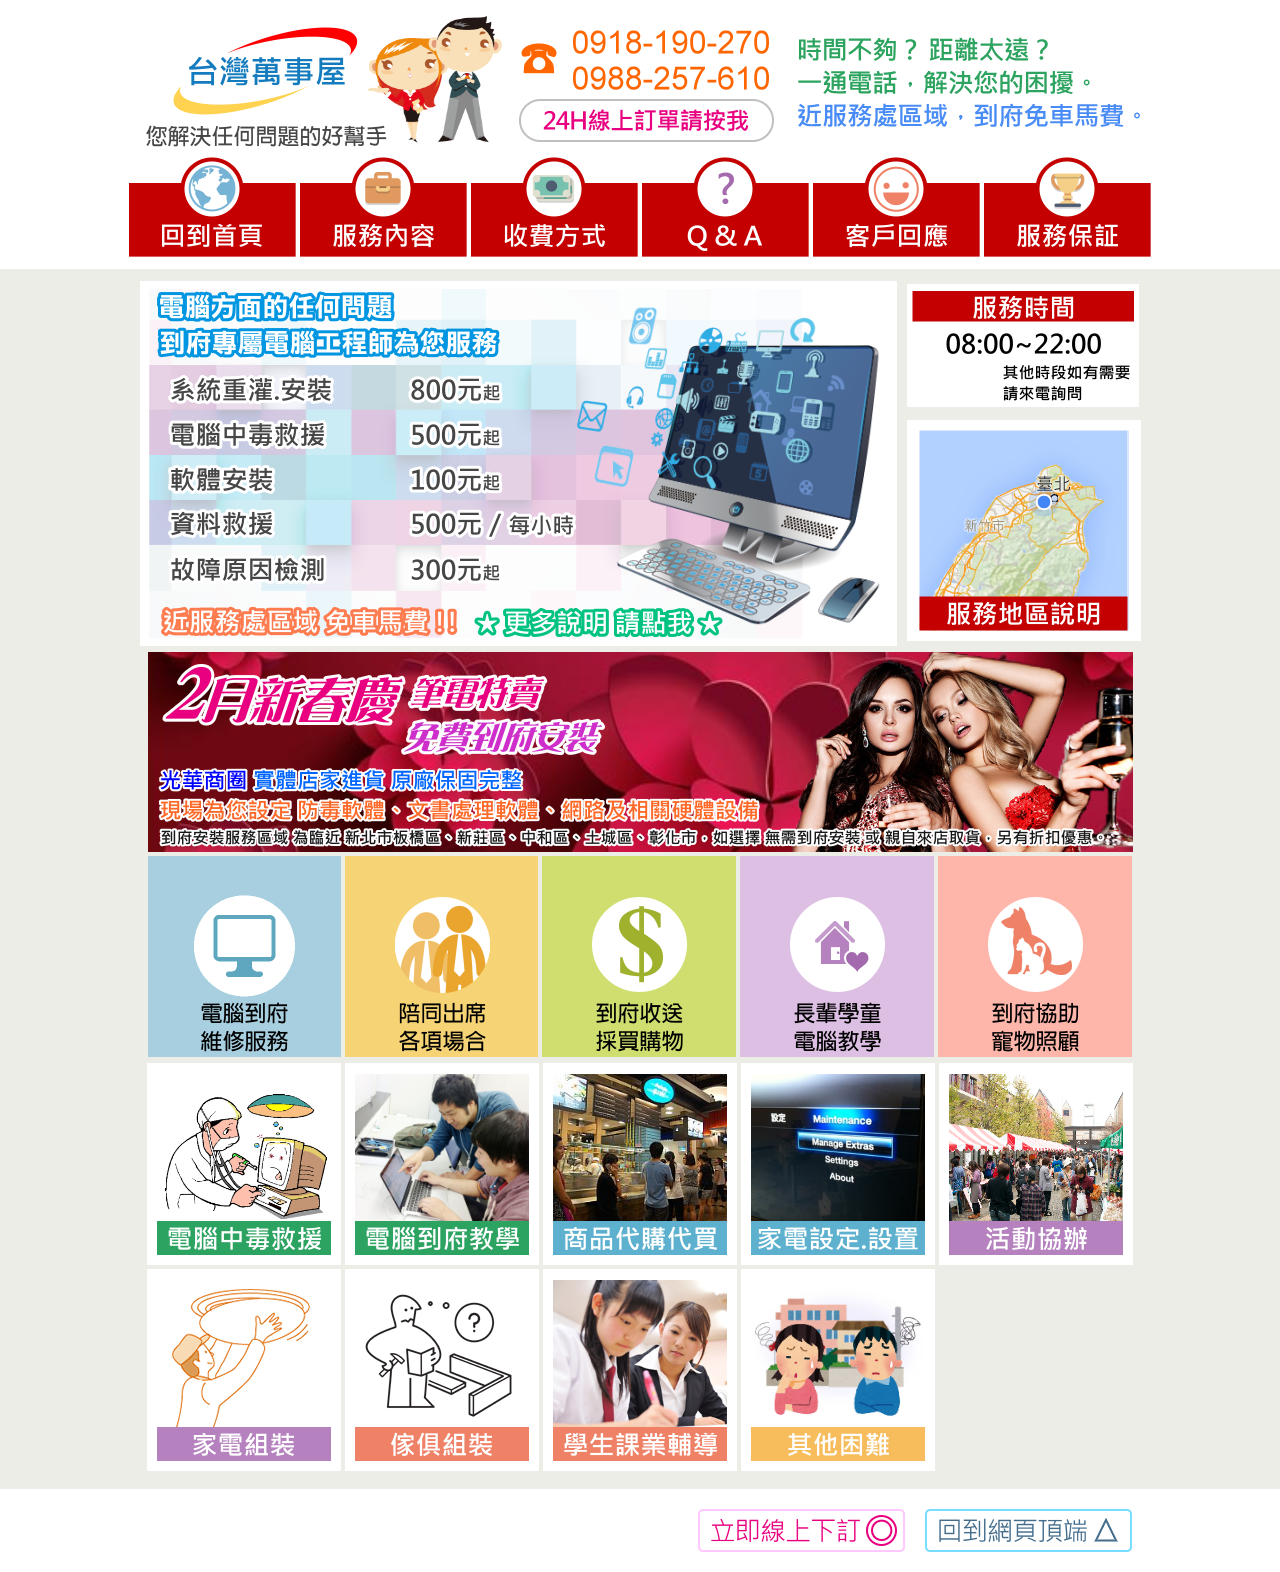
<file: index.html>
<!DOCTYPE html PUBLIC "-//W3C//DTD XHTML 1.0 Transitional//EN" "http://www.w3.org/TR/xhtml1/DTD/xhtml1-transitional.dtd">
<html xmlns="http://www.w3.org/1999/xhtml">
<head>
<meta http-equiv="Content-Type" content="text/html; charset=big5" />
<meta http-equiv="Content-Language" content="zh-TW">
<title>台灣萬事屋</title>
<meta name="description" content="板橋.中和.新莊.彰化市.電腦維修.到府維修免車馬費!!★購買筆電.購買電腦零件等★您解決任何問題的好幫手!!★更多服務請查看網頁">
<meta name="keywords" content="電腦維修,推薦,板橋電腦維修,新莊電腦維修,中和電腦維修,中毒,電腦中毒,電腦重灌,台灣萬事屋,台灣便利屋,特助,板橋,新莊,中和,萬事屋,便利屋,到府服務,陪同出席,維修服務,代理繳費,跑腿,排隊,採買,購物,代購,寵物,寵物照顧,到府教學,電腦到府教學,商品代購,家電設定,家電設置,活動協辦,家電組裝,傢俱組裝,diy,組裝,學生課輔,伴讀,困難,電腦,萬事,房屋,阿里巴巴,美國代買,淘寶網,掏寶網,隨叫隨到,維修,排隊,購物,代買,3C,到府,寵物,照顧,萬事,解毒,中毒,照顧,服務,吃東西,貼身伴侶,居家服務,diy組裝,跑腿,排隊,採買,購物,代購,寵物">


<script>
  (function(i,s,o,g,r,a,m){i['GoogleAnalyticsObject']=r;i[r]=i[r]||function(){
  (i[r].q=i[r].q||[]).push(arguments)},i[r].l=1*new Date();a=s.createElement(o),
  m=s.getElementsByTagName(o)[0];a.async=1;a.src=g;m.parentNode.insertBefore(a,m)
  })(window,document,'script','//www.google-analytics.com/analytics.js','ga');

  ga('create', 'UA-63683124-1', 'auto');
  ga('send', 'pageview');

</script>

<script type="text/javascript">
function MM_swapImgRestore() { //v3.0
  var i,x,a=document.MM_sr; for(i=0;a&&i<a.length&&(x=a[i])&&x.oSrc;i++) x.src=x.oSrc;
}
function MM_preloadImages() { //v3.0
  var d=document; if(d.images){ if(!d.MM_p) d.MM_p=new Array();
    var i,j=d.MM_p.length,a=MM_preloadImages.arguments; for(i=0; i<a.length; i++)
    if (a[i].indexOf("#")!=0){ d.MM_p[j]=new Image; d.MM_p[j++].src=a[i];}}
}

function MM_findObj(n, d) { //v4.01
  var p,i,x;  if(!d) d=document; if((p=n.indexOf("?"))>0&&parent.frames.length) {
    d=parent.frames[n.substring(p+1)].document; n=n.substring(0,p);}
  if(!(x=d[n])&&d.all) x=d.all[n]; for (i=0;!x&&i<d.forms.length;i++) x=d.forms[i][n];
  for(i=0;!x&&d.layers&&i<d.layers.length;i++) x=MM_findObj(n,d.layers[i].document);
  if(!x && d.getElementById) x=d.getElementById(n); return x;
}

function MM_swapImage() { //v3.0
  var i,j=0,x,a=MM_swapImage.arguments; document.MM_sr=new Array; for(i=0;i<(a.length-2);i+=3)
   if ((x=MM_findObj(a[i]))!=null){document.MM_sr[j++]=x; if(!x.oSrc) x.oSrc=x.src; x.src=a[i+2];}
}
</script>
<style type="text/css">
.text_seo {
	color: #EBEDE6;
}
.text_seo {
	color: #FFFFFF;
}
</style>
<link href="setin.css" rel="stylesheet" type="text/css" />
</head>

<body background="png/back.png" onload="MM_preloadImages('png/link1_pa.png','png/link1_m.png','png/link1_s.png','png/link1_pet.png','png/link1_pc.png')">
<a name="top" id="top"></a>
<table width="1030" border="0" align="center">
  <tr>
    <td><div align="center"><img src="png/logo_text.png" alt="台灣萬事屋" width="1020" height="140" usemap="#Map" border="0" /></div></td>
  </tr>
</table>
<table width="800" border="0" align="center">
  <tr>
    <td><img src="png/t_home.png" width="167" height="100" alt="回到首頁" /></td>
    <td><a href="service_00.html"><img src="png/t_s.png" width="167" height="100" alt="服務內容" /></a></td>
    <td><a href="toll.html"><img src="png/t_m.png" width="167" height="100" alt="收費方式" /></a></td>
    <td><a href="qa.html"><img src="png/t_q.png" width="167" height="100" alt="問題解答" /></a></td>
    <td><a href="respond.html"><img src="png/t_e.png" width="167" height="100" alt="客戶回應" /></a></td>
    <td><a href="promise.html"><img src="png/t_p.png" width="167" height="100" alt="服務保証" /></a></td>
  </tr>
</table>
<br />
<table width="1007" border="0" align="center">
  <tr>
    <td width="766" rowspan="2"><a href="service_00.html"><img src="png/pc_dm.png" width="757" height="365" alt="電腦維修" /></a></td>
    <td width="231"><img src="png/time.png" width="232" height="123" alt="服務時間8時至22時" /></td>
  </tr>
  <tr>
    <td><a href="map.html"><img src="png/map.png" width="234" height="221" alt="服務地區說明" /></a></td>
  </tr>
</table>
<table width="800" border="0" align="center">
  <tr>
    <td colspan="5"><a href="service_00_order.html"><img src="png/nb1.png" width="985" height="200" alt="筆電" /></a></td>
  </tr>
  <tr>
    <td><a href="service_00.html" onmouseout="MM_swapImgRestore()" onmouseover="MM_swapImage('Image26','','png/link1_pc.png',1)"><img src="png/link0_pc.png" alt="電腦到府 維修服務 請按我" width="193" height="201" id="Image26" /></a></td>
    <td><a href="service_2.html" onmouseout="MM_swapImgRestore()" onmouseover="MM_swapImage('link_pa','','png/link1_pa.png',1)"><img src="png/link0_pa.png" alt="陪同出席 各項場合 請點我" width="193" height="201" id="link_pa" /></a></td>
    <td><a href="service_2.html" onmouseout="MM_swapImgRestore()" onmouseover="MM_swapImage('link_m','','png/link1_m.png',1)"><img src="png/link0_m.png" alt="到府收送 代理繳費 請點我" width="194" height="201" id="link_m" /></a></td>
    <td><a href="service_01.html" onmouseout="MM_swapImgRestore()" onmouseover="MM_swapImage('link_s','','png/link1_s.png',1)"><img src="png/link0_s.png" alt="長輩學童 電腦教學 請點我" width="194" height="201" id="link_s" /></a></td>
    <td><a href="service_2.html" onmouseout="MM_swapImgRestore()" onmouseover="MM_swapImage('link_pet','','png/link1_pet.png',1)"><img src="png/link0_pet.png" alt="到府協助 寵物照顧 請點我" width="194" height="201" id="link_pet" /></a></td>
  </tr>
</table>
<table width="800" border="0" align="center">
  <tr>
    <td><a href="service_00.html#is"><img src="png/link_1.png" alt="電腦中毒救援 請點我" width="194" height="202" /></a></td>
    <td><a href="service_01.html"><img src="png/link_2.png" width="194" height="202" alt="電腦到府教學 請點我" /></a></td>
    <td><a href="service_2.html"><img src="png/link3.png" width="194" height="202" alt="商品代購代買 請點我" /></a></td>
    <td><a href="service_4.html"><img src="png/link4.png" width="194" height="202" alt="家電設定設置 請點我" /></a></td>
    <td><a href="service_3.html"><img src="png/link5.png" width="194" height="202" alt="活動協辦 請點我" /></a></td>
  </tr>
  <tr>
    <td><a href="service_4.html"><img src="png/link_5.png" width="194" height="202" alt="家電組裝 請點我" /></a></td>
    <td><a href="service_4.html"><img src="png/link_6.png" width="194" height="202" alt="傢俱組裝 請點我" /></a></td>
    <td><a href="service_5.html"><img src="png/link_7.png" width="194" height="202" alt="學生課業輔導 請點我" /></a></td>
    <td><a href="service_6.html"><img src="png/link_x.png" width="194" height="202" alt="其他困難 請點我" /></a></td>
    <td>&nbsp;</td>
  </tr>
</table>
<table width="991" border="0" align="center">
  <tr>
    <td height="27" colspan="2">&nbsp;</td>
  </tr>
  <tr>
    <td width="758"><div align="right"><a href="http://goo.gl/forms/VX63oLtgvT" target="_blank"><img src="png/money.png" alt="立即線上下訂" width="209" height="45" /></a></div></td>
    <td width="223"><div align="right"><a href="#top"><img src="png/up.png" alt="回到網頁頂端" width="209" height="45" /></a></div></td>
  </tr>
</table>
<p><!-- Google 再營銷代碼 --></p>


<map name="Map" id="Map">
  <area shape="rect" coords="389,89,645,130" href="http://goo.gl/forms/VX63oLtgvT" target="new" alt="線上訂單" />
</map>
</body>
</html>
</file>
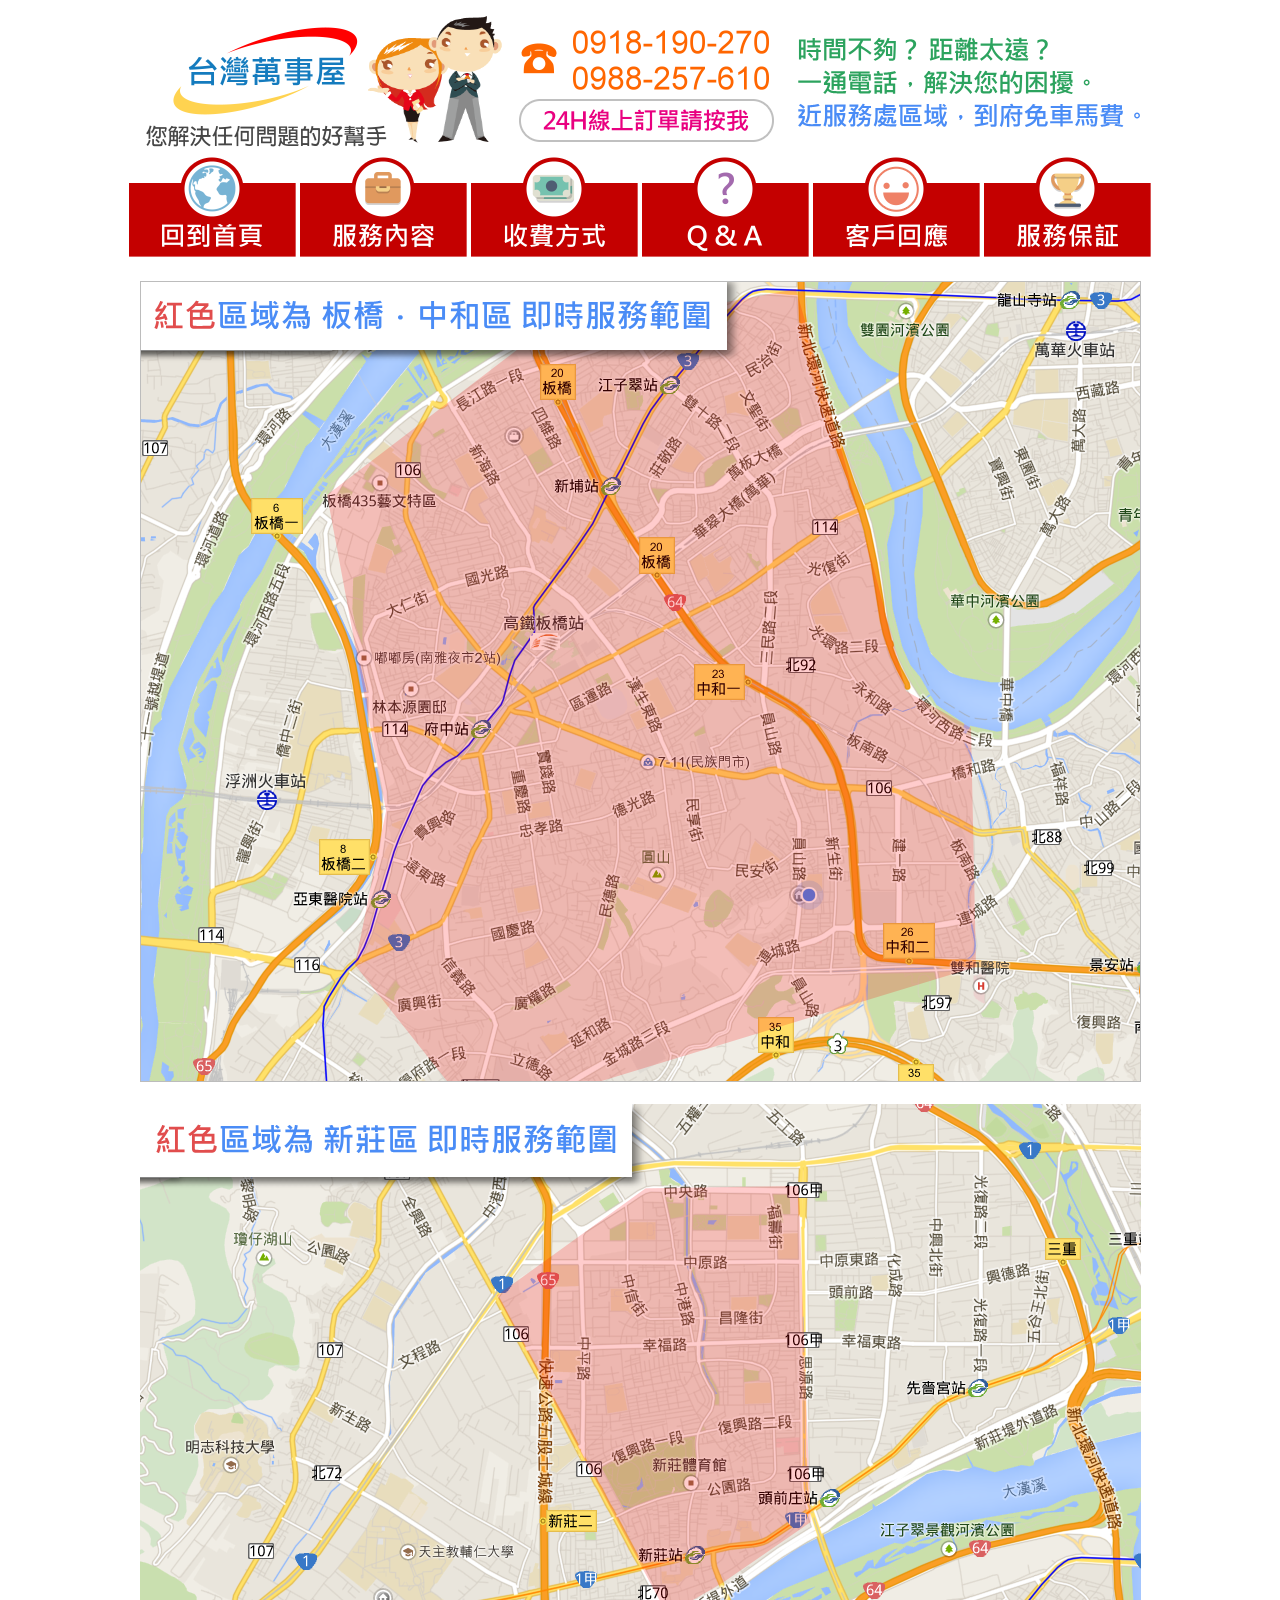
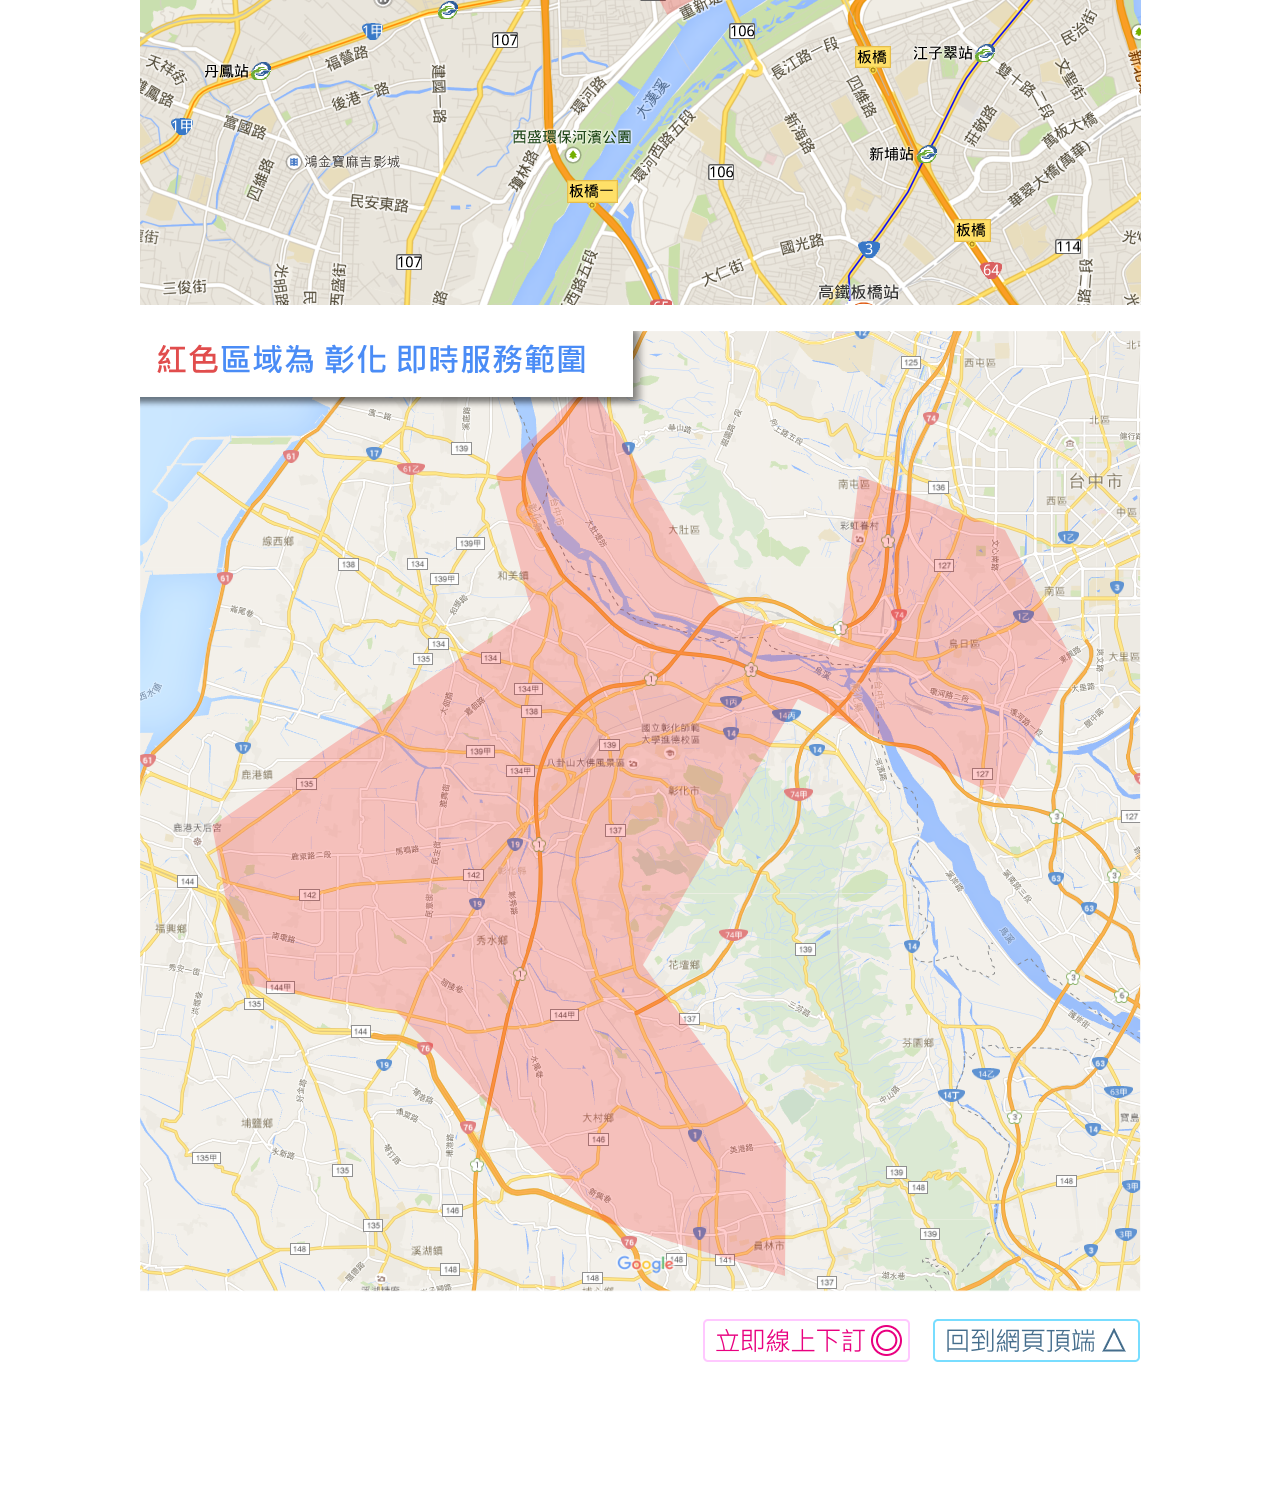
<file: map.html>
<!DOCTYPE html PUBLIC "-//W3C//DTD XHTML 1.0 Transitional//EN" "http://www.w3.org/TR/xhtml1/DTD/xhtml1-transitional.dtd">
<html xmlns="http://www.w3.org/1999/xhtml">
<head>
<meta http-equiv="Content-Type" content="text/html; charset=utf-8" />
<title>台灣萬事屋</title>
<script type="text/javascript">
function MM_preloadImages() { //v3.0
  var d=document; if(d.images){ if(!d.MM_p) d.MM_p=new Array();
    var i,j=d.MM_p.length,a=MM_preloadImages.arguments; for(i=0; i<a.length; i++)
    if (a[i].indexOf("#")!=0){ d.MM_p[j]=new Image; d.MM_p[j++].src=a[i];}}
}
</script>
</head>

<body>
<a name="top" id="top"></a>
<table width="997" border="0" align="center">
  <tr>
    <td><div align="center"><img src="png/logo_text.png" alt="" width="1020" height="140" usemap="#Map" border="0" />
        <map name="Map" id="Map">
          <area shape="rect" coords="390,89,644,131" href="http://goo.gl/forms/VX63oLtgvT" target="_blank" />
        </map>
    </div></td>
  </tr>
</table>
<table width="800" border="0" align="center">
  <tr>
    <td><a href="index.html"><img src="png/t_home.png" width="167" height="100" alt="回到首頁" /></a></td>
    <td><a href="service_00.html"><img src="png/t_s.png" width="167" height="100" alt="服務內容" /></a></td>
    <td><a href="toll.html"><img src="png/t_m.png" width="167" height="100" alt="收費方式" /></a></td>
    <td><a href="qa.html"><img src="png/t_q.png" width="167" height="100" alt="問題解答" /></a></td>
    <td><a href="respond.html"><img src="png/t_e.png" width="167" height="100" alt="客戶回應" /></a></td>
    <td><a href="promise.html"><img src="png/t_p.png" width="167" height="100" alt="服務保証" /></a></td>
  </tr>
</table>
<br />
<table width="800" border="0" align="center">
  <tr>
    <td colspan="2"><img src="png/p_map.png" width="1001" height="801" /></td>
  </tr>
  <tr>
    <td colspan="2"><br />      <img src="png/s_map.png" width="1001" height="801" /></td>
  </tr>
  <tr>
    <td colspan="2">&nbsp;</td>
  </tr>
  <tr>
    <td colspan="2"><img src="png/z_map.png" width="1001" height="961" alt="彰化服務範圍" /></td>
  </tr>
  <tr>
    <td colspan="2">&nbsp;</td>
  </tr>
  <tr>
    <td width="771"><a href="http://goo.gl/forms/VX63oLtgvT" target="_blank"><img src="png/money.png" alt="" width="209" height="45" align="right" /></a></td>
    <td width="226"><a href="#top"><img src="png/up.png" alt="" width="209" height="45" align="right" /></a></td>
  </tr>
</table>
<br />
<p>&nbsp;</p>
<p>&nbsp;</p>
<p>&nbsp;</p>
</body>
</html>
</file>
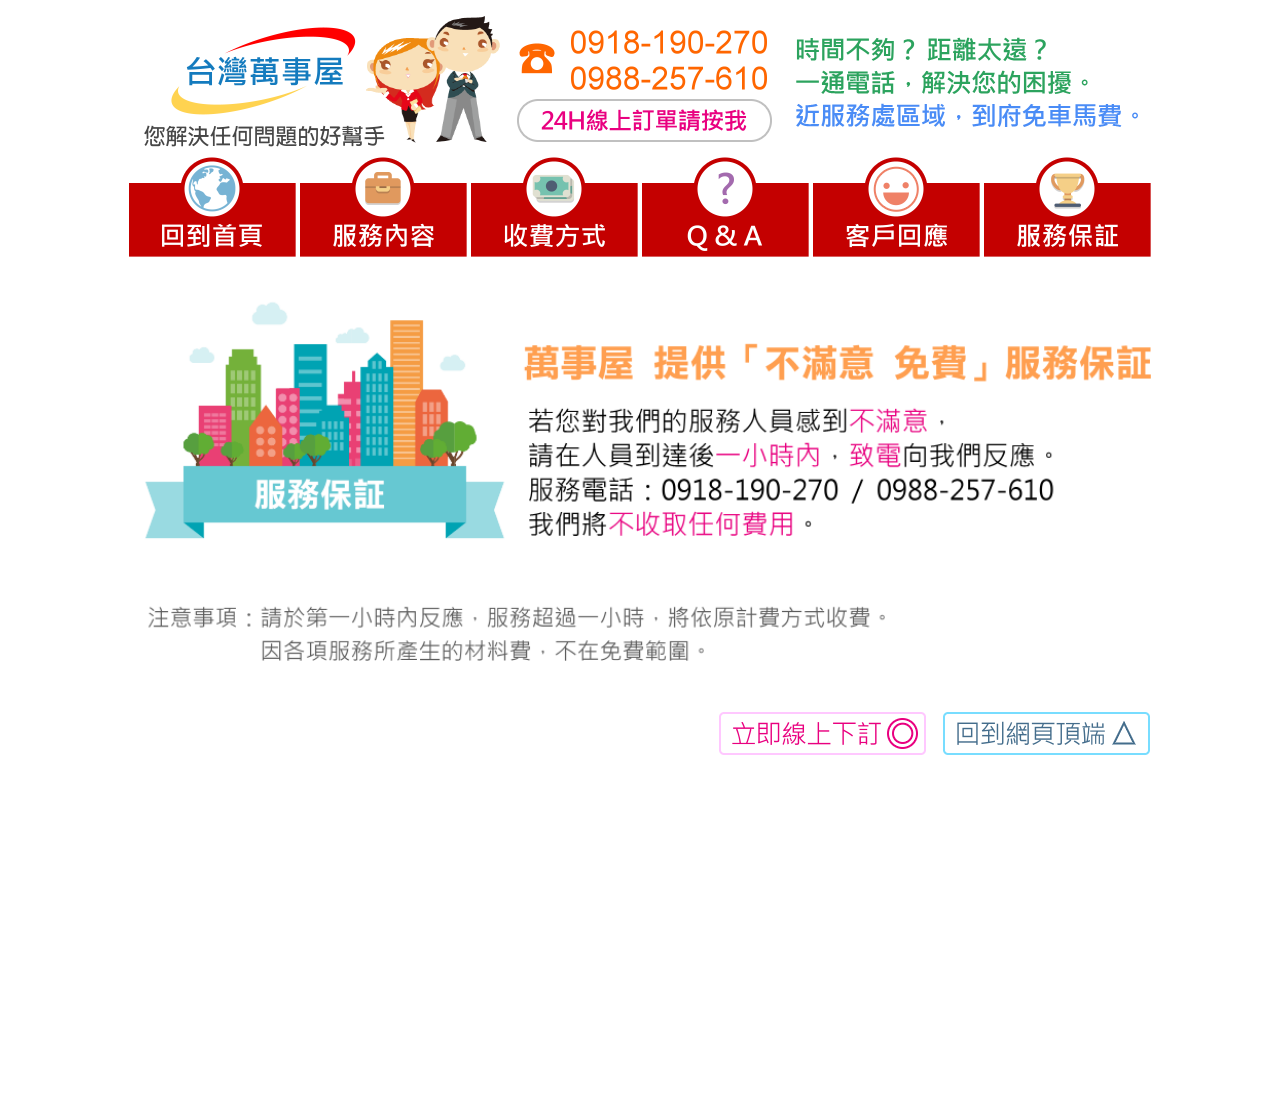
<file: promise.html>
<!DOCTYPE html PUBLIC "-//W3C//DTD XHTML 1.0 Transitional//EN" "http://www.w3.org/TR/xhtml1/DTD/xhtml1-transitional.dtd">
<html xmlns="http://www.w3.org/1999/xhtml">
<head>
<meta http-equiv="Content-Type" content="text/html; charset=utf-8" />
<title>台灣萬事屋</title>
<script type="text/javascript">
function MM_preloadImages() { //v3.0
  var d=document; if(d.images){ if(!d.MM_p) d.MM_p=new Array();
    var i,j=d.MM_p.length,a=MM_preloadImages.arguments; for(i=0; i<a.length; i++)
    if (a[i].indexOf("#")!=0){ d.MM_p[j]=new Image; d.MM_p[j++].src=a[i];}}
}
</script>
<style type="text/css">
body,td,th {
	font-size: 24px;
}
.Text_blue {
	color: #06F;
}
</style><link href="red.css" rel="stylesheet" type="text/css" />
</head>

<body>
<a name="top" id="top"></a>
<table width="1030" border="0" align="center">
  <tr>
    <td><img src="png/logo_text.png" alt="" width="1020" height="140" usemap="#Map" border="0" />
      <map name="Map" id="Map">
        <area shape="rect" coords="390,89,644,131" href="http://goo.gl/forms/VX63oLtgvT" target="_blank" />
    </map></td>
  </tr>
</table>
<table width="800" border="0" align="center">
  <tr>
    <td><a href="index.html"><img src="png/t_home.png" width="167" height="100" alt="回到首頁" /></a></td>
    <td><a href="service_00.html"><img src="png/t_s.png" width="167" height="100" alt="服務內容" /></a></td>
    <td><a href="toll.html"><img src="png/t_m.png" width="167" height="100" alt="收費方式" /></a></td>
    <td><a href="qa.html"><img src="png/t_q.png" width="167" height="100" alt="問題解答" /></a></td>
    <td><a href="respond.html"><img src="png/t_e.png" width="167" height="100" alt="客戶回應" /></a></td>
    <td><img src="png/t_p.png" width="167" height="100" alt="服務保証" /></td>
  </tr>
</table>
<table width="715" border="0" align="center">
  <tr>
    <td height="425" colspan="2"><img src="promise/promise.png" width="1022" height="370" /></td>
  </tr>
  <tr>
    <td width="798" height="82"><a href="http://goo.gl/forms/VX63oLtgvT" target="_blank"><img src="png/money.png" alt="" width="209" height="45" align="right" /></a></td>
    <td width="220"><a href="#top"><img src="png/up.png" alt="" width="209" height="45" align="right" /></a></td>
  </tr>
</table>
<p align="center">&nbsp;</p>
<p align="center">&nbsp;</p>
<p>&nbsp;</p>
<p>&nbsp;</p>
<blockquote>
  <p>&nbsp;</p>
  <p>&nbsp;</p>
</blockquote>
</body>
</html>
</file>
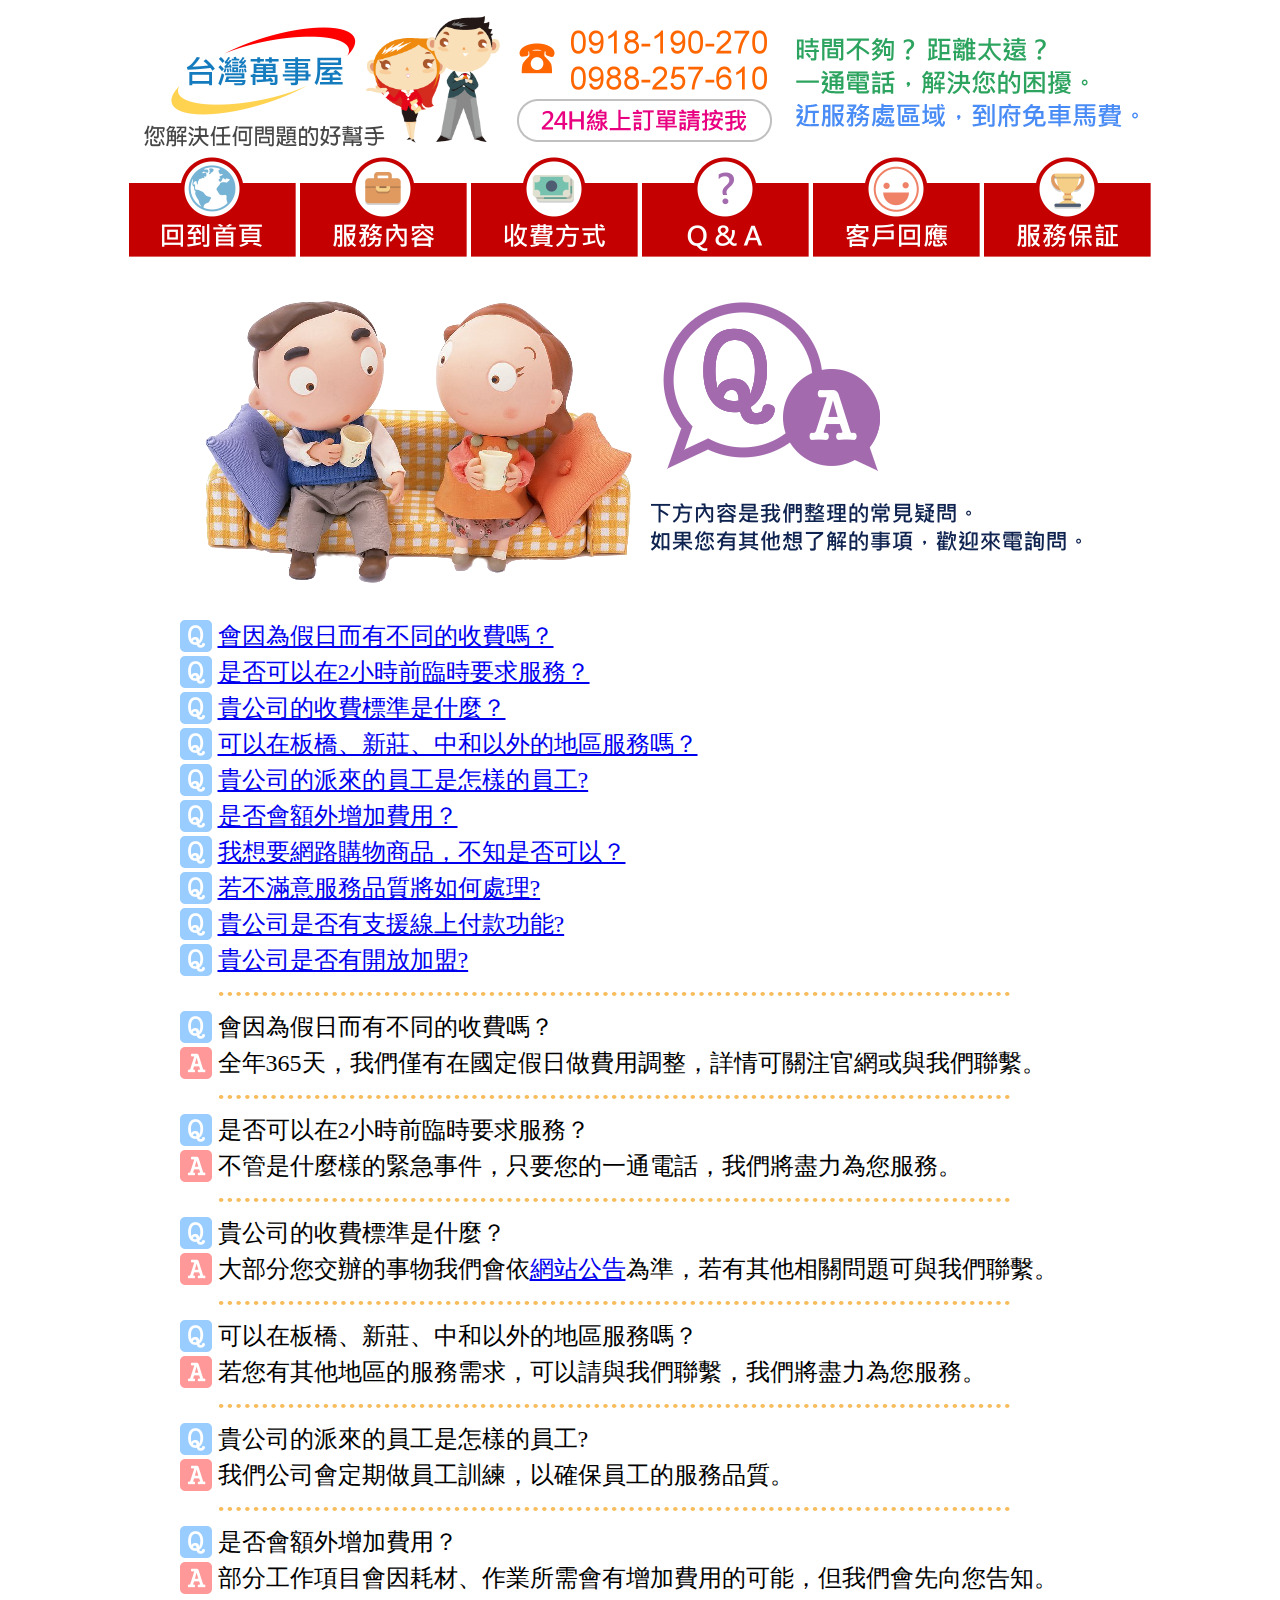
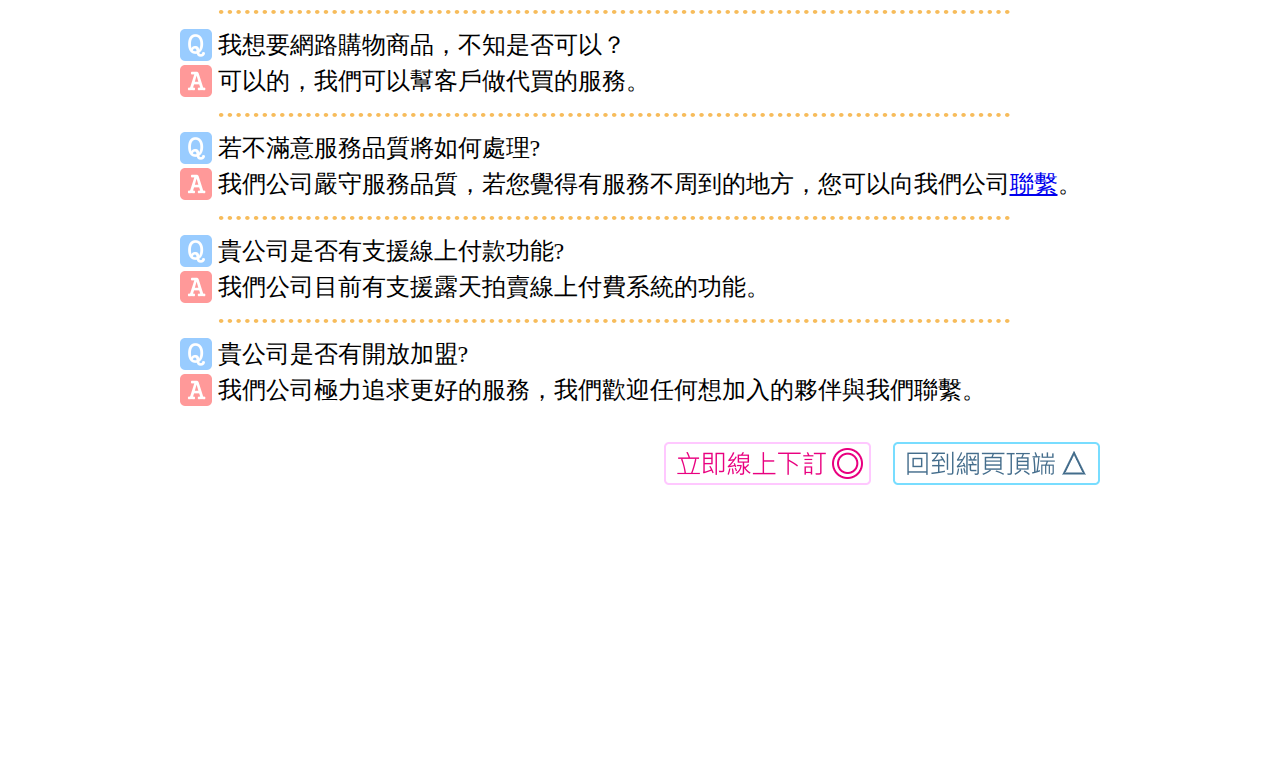
<file: qa.html>
<!DOCTYPE html PUBLIC "-//W3C//DTD XHTML 1.0 Transitional//EN" "http://www.w3.org/TR/xhtml1/DTD/xhtml1-transitional.dtd">
<html xmlns="http://www.w3.org/1999/xhtml">
<head>
<meta http-equiv="Content-Type" content="text/html; charset=utf-8" />
<title>台灣萬事屋</title>
<script type="text/javascript">
function MM_preloadImages() { //v3.0
  var d=document; if(d.images){ if(!d.MM_p) d.MM_p=new Array();
    var i,j=d.MM_p.length,a=MM_preloadImages.arguments; for(i=0; i<a.length; i++)
    if (a[i].indexOf("#")!=0){ d.MM_p[j]=new Image; d.MM_p[j++].src=a[i];}}
}
</script>
<style type="text/css">
body,td,th {
	font-size: 24px;
}
.Text_blue {
	color: #06F;
}
</style><link href="red.css" rel="stylesheet" type="text/css" />
</head>

<body>
<a name="top" id="top"></a>
<table width="1030" border="0" align="center">
  <tr>
    <td><img src="png/logo_text.png" alt="" width="1020" height="140" usemap="#MapMap" border="0" />
      <map name="MapMap" id="MapMap">
        <area shape="rect" coords="390,89,644,131" href="http://goo.gl/forms/VX63oLtgvT" target="_blank" />
    </map></td>
  </tr>
</table>
<table width="800" border="0" align="center">
  <tr>
    <td><a href="index.html"><img src="png/t_home.png" width="167" height="100" alt="回到首頁" /></a></td>
    <td><a href="service_00.html"><img src="png/t_s.png" width="167" height="100" alt="服務內容" /></a></td>
    <td><a href="toll.html"><img src="png/t_m.png" width="167" height="100" alt="收費方式" /></a></td>
    <td><a href="qa.html"><img src="png/t_q.png" width="167" height="100" alt="問題解答" /></a></td>
    <td><a href="respond.html"><img src="png/t_e.png" width="167" height="100" alt="客戶回應" /></a></td>
    <td><a href="promise.html"><img src="png/t_p.png" width="167" height="100" alt="服務保証" /></a></td>
  </tr>
</table>
<p align="center"><img src="qa/qa.png" width="901" height="309" /></p>
<table width="927" border="0" align="center">
  <tr>
    <td width="34"><img src="qa/q.png" width="32" height="32" /></td>
    <td colspan="2" class="Text_blue"><a href="#1">會因為假日而有不同的收費嗎？</a></td>
  </tr>
  <tr>
    <td><img src="qa/q.png" alt="" width="32" height="32" /></td>
    <td colspan="2" class="Text_blue"><a href="#2">是否可以在2小時前臨時要求服務？</a></td>
  </tr>
  <tr>
    <td><img src="qa/q.png" alt="" width="32" height="32" /></td>
    <td colspan="2"><a href="#3">貴公司的收費標準是什麼？</a></td>
  </tr>
  <tr>
    <td><img src="qa/q.png" alt="" width="32" height="32" /></td>
    <td colspan="2"><a href="#4">可以在板橋、新莊、中和以外的地區服務嗎？</a></td>
  </tr>
  <tr>
    <td><img src="qa/q.png" alt="" width="32" height="32" /></td>
    <td colspan="2"><a href="#5">貴公司的派來的員工是怎樣的員工?</a></td>
  </tr>
  <tr>
    <td><img src="qa/q.png" alt="" width="32" height="32" /></td>
    <td colspan="2"><a href="#6">是否會額外增加費用？</a></td>
  </tr>
  <tr>
    <td><img src="qa/q.png" alt="" width="32" height="32" /></td>
    <td colspan="2"><a href="#7">我想要網路購物商品，不知是否可以？</a></td>
  </tr>
  <tr>
    <td><img src="qa/q.png" alt="" width="32" height="32" /></td>
    <td colspan="2"><a href="#8">若不滿意服務品質將如何處理?</a></td>
  </tr>
  <tr>
    <td><img src="qa/q.png" alt="" width="32" height="32" /></td>
    <td colspan="2"><a href="#9">貴公司是否有支援線上付款功能?</a></td>
  </tr>
  <tr>
    <td><img src="qa/q.png" alt="" width="32" height="32" /></td>
    <td colspan="2"><a href="#10">貴公司是否有開放加盟?</a></td>
  </tr>
  <tr>
    <td>&nbsp;</td>
    <td colspan="2"><a name="1" id="top2"></a><img src="qa/line0.png" width="792" height="4" /></td>
  </tr>
  <tr>
    <td><img src="qa/q.png" alt="" width="32" height="32" /></td>
    <td colspan="2">會因為假日而有不同的收費嗎？</td>
  </tr>
  <tr>
    <td><img src="qa/a.png" width="32" height="32" /></td>
    <td colspan="2">全年365天，我們僅有在國定假日做費用調整，詳情可關注官網或與我們聯繫。</td>
  </tr>
  <tr>
    <td>&nbsp;</td>
    <td colspan="2"><a name="2" id="top3"></a><img src="qa/line0.png" alt="" width="792" height="4" /></td>
  </tr>
  <tr>
    <td><img src="qa/q.png" alt="" width="32" height="32" /></td>
    <td colspan="2">是否可以在2小時前臨時要求服務？</td>
  </tr>
  <tr>
    <td><img src="qa/a.png" alt="" width="32" height="32" /></td>
    <td colspan="2">不管是什麼樣的緊急事件，只要您的一通電話，我們將盡力為您服務。</td>
  </tr>
  <tr>
    <td>&nbsp;</td>
    <td colspan="2"><a name="3" id="top4"></a><img src="qa/line0.png" alt="" width="792" height="4" /></td>
  </tr>
  <tr>
    <td><img src="qa/q.png" alt="" width="32" height="32" /></td>
    <td colspan="2">貴公司的收費標準是什麼？</td>
  </tr>
  <tr>
    <td><img src="qa/a.png" alt="" width="32" height="32" /></td>
    <td colspan="2">大部分您交辦的事物我們會依<a href="service_00.html">網站公告</a>為準，若有其他相關問題可與我們聯繫。</td>
  </tr>
  <tr>
    <td>&nbsp;</td>
    <td colspan="2"><a name="4" id="top5"></a><img src="qa/line0.png" alt="" width="792" height="4" /></td>
  </tr>
  <tr>
    <td><img src="qa/q.png" alt="" width="32" height="32" /></td>
    <td colspan="2">可以在板橋、新莊、中和以外的地區服務嗎？</td>
  </tr>
  <tr>
    <td><img src="qa/a.png" alt="" width="32" height="32" /></td>
    <td colspan="2">若您有其他地區的服務需求，可以請與我們聯繫，我們將盡力為您服務。</td>
  </tr>
  <tr>
    <td>&nbsp;</td>
    <td colspan="2"><a name="5" id="top6"></a><img src="qa/line0.png" alt="" width="792" height="4" /></td>
  </tr>
  <tr>
    <td><img src="qa/q.png" alt="" width="32" height="32" /></td>
    <td colspan="2">貴公司的派來的員工是怎樣的員工?</td>
  </tr>
  <tr>
    <td><img src="qa/a.png" alt="" width="32" height="32" /></td>
    <td colspan="2">我們公司會定期做員工訓練，以確保員工的服務品質。</td>
  </tr>
  <tr>
    <td>&nbsp;</td>
    <td colspan="2"><a name="6" id="top7"></a><img src="qa/line0.png" alt="" width="792" height="4" /></td>
  </tr>
  <tr>
    <td><img src="qa/q.png" alt="" width="32" height="32" /></td>
    <td colspan="2">是否會額外增加費用？</td>
  </tr>
  <tr>
    <td><img src="qa/a.png" alt="" width="32" height="32" /></td>
    <td colspan="2">部分工作項目會因耗材、作業所需會有增加費用的可能，但我們會先向您告知。</td>
  </tr>
  <tr>
    <td>&nbsp;</td>
    <td colspan="2"><a name="7" id="top8"></a><img src="qa/line0.png" alt="" width="792" height="4" /></td>
  </tr>
  <tr>
    <td><img src="qa/q.png" alt="" width="32" height="32" /></td>
    <td colspan="2">我想要網路購物商品，不知是否可以？</td>
  </tr>
  <tr>
    <td><img src="qa/a.png" alt="" width="32" height="32" /></td>
    <td colspan="2">可以的，我們可以幫客戶做代買的服務。</td>
  </tr>
  <tr>
    <td>&nbsp;</td>
    <td colspan="2"><a name="8" id="top9"></a><img src="qa/line0.png" alt="" width="792" height="4" /></td>
  </tr>
  <tr>
    <td><img src="qa/q.png" alt="" width="32" height="32" /></td>
    <td colspan="2">若不滿意服務品質將如何處理?</td>
  </tr>
  <tr>
    <td><img src="qa/a.png" alt="" width="32" height="32" /></td>
    <td colspan="2">我們公司嚴守服務品質，若您覺得有服務不周到的地方，您可以向我們公司<a href="promise.html">聯繫</a>。</td>
  </tr>
  <tr>
    <td>&nbsp;</td>
    <td colspan="2"><a name="9" id="top10"></a><img src="qa/line0.png" alt="" width="792" height="4" /></td>
  </tr>
  <tr>
    <td><img src="qa/q.png" alt="" width="32" height="32" /></td>
    <td colspan="2">貴公司是否有支援線上付款功能?</td>
  </tr>
  <tr>
    <td><img src="qa/a.png" alt="" width="32" height="32" /></td>
    <td colspan="2">我們公司目前有支援露天拍賣線上付費系統的功能。</td>
  </tr>
  <tr>
    <td>&nbsp;</td>
    <td colspan="2"><a name="10" id="top11"></a><img src="qa/line0.png" alt="" width="792" height="4" /></td>
  </tr>
  <tr>
    <td><img src="qa/q.png" alt="" width="32" height="32" /></td>
    <td colspan="2">貴公司是否有開放加盟?</td>
  </tr>
  <tr>
    <td><img src="qa/a.png" alt="" width="32" height="32" /></td>
    <td colspan="2">我們公司極力追求更好的服務，我們歡迎任何想加入的夥伴與我們聯繫。</td>
  </tr>
  <tr>
    <td>&nbsp;</td>
    <td colspan="2">&nbsp;</td>
  </tr>
  <tr>
    <td>&nbsp;</td>
    <td width="654"><a href="http://goo.gl/forms/VX63oLtgvT" target="_blank"><img src="png/money.png" alt="" width="209" height="45" align="right" /></a></td>
    <td width="225"><a href="#top"><img src="png/up.png" alt="" width="209" height="45" align="right" /></a></td>
  </tr>
</table>
<p align="center">&nbsp;</p>
<p>&nbsp;</p>
<p>&nbsp;</p>
<blockquote>
  <p>&nbsp;</p>
  <p>&nbsp;</p>
</blockquote>
</body>
</html>
</file>
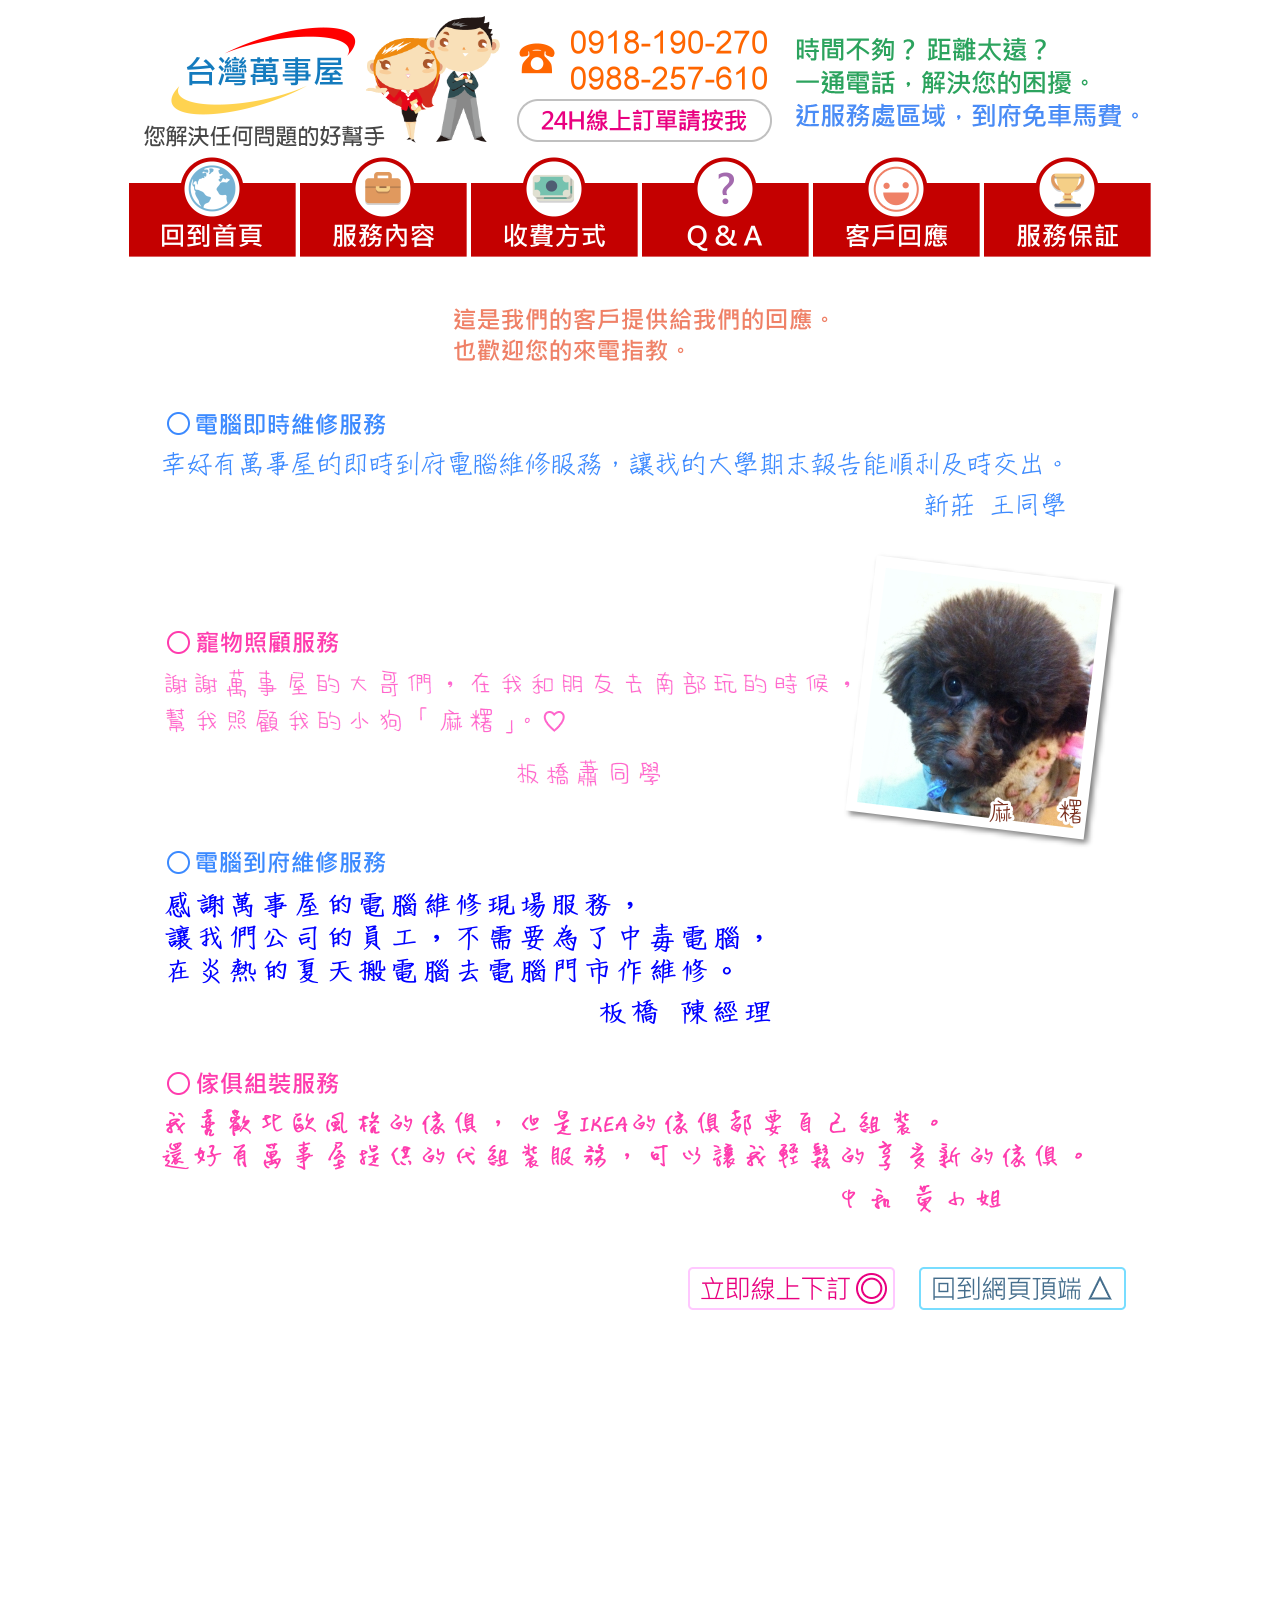
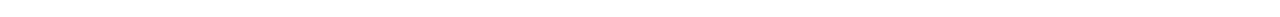
<file: respond.html>
<!DOCTYPE html PUBLIC "-//W3C//DTD XHTML 1.0 Transitional//EN" "http://www.w3.org/TR/xhtml1/DTD/xhtml1-transitional.dtd">
<html xmlns="http://www.w3.org/1999/xhtml">
<head>
<meta http-equiv="Content-Type" content="text/html; charset=utf-8" />
<title>電腦維修-台灣萬事屋企業社 您解決任何問題的好幫手</title>
<script type="text/javascript">
function MM_preloadImages() { //v3.0
  var d=document; if(d.images){ if(!d.MM_p) d.MM_p=new Array();
    var i,j=d.MM_p.length,a=MM_preloadImages.arguments; for(i=0; i<a.length; i++)
    if (a[i].indexOf("#")!=0){ d.MM_p[j]=new Image; d.MM_p[j++].src=a[i];}}
}
</script>
<style type="text/css">
body,td,th {
	font-size: 24px;
}
.Text_blue {
	color: #06F;
}
</style><link href="../red.css" rel="stylesheet" type="text/css" />
</head>

<body>
<a name="top" id="top"></a>
<table width="1030" border="0" align="center">
  <tr>
    <td><img src="png/logo_text.png" alt="" width="1020" height="140" usemap="#MapMap" border="0" />
      <map name="MapMap" id="MapMap">
        <area shape="rect" coords="390,89,644,131" href="http://goo.gl/forms/VX63oLtgvT" target="_blank" />
    </map></td>
  </tr>
</table>
<table width="800" border="0" align="center">
  <tr>
    <td><a href="index.html"><img src="png/t_home.png" width="167" height="100" alt="回到首頁" /></a></td>
    <td><a href="service_00.html"><img src="png/t_s.png" width="167" height="100" alt="服務內容" /></a></td>
    <td><a href="toll.html"><img src="png/t_m.png" width="167" height="100" alt="收費方式" /></a></td>
    <td><a href="qa.html"><img src="png/t_q.png" width="167" height="100" alt="問題解答" /></a></td>
    <td><a href="respond.html"><img src="png/t_e.png" width="167" height="100" alt="客戶回應" /></a></td>
    <td><a href="promise.html"><img src="png/t_p.png" width="167" height="100" alt="服務保証" /></a></td>
  </tr>
</table>
<table width="715" border="0" align="center">
  <tr>
    <td height="974" colspan="2"><img src="respond/respond.png" width="973" height="943" /></td>
  </tr>
  <tr>
    <td width="742" height="94"><a href="http://goo.gl/forms/VX63oLtgvT" target="_blank"><img src="png/money.png" width="209" height="45" align="right" /></a></td>
    <td width="227"><a href="#top"><img src="png/up.png" alt="" width="209" height="45" align="right" /></a></td>
  </tr>
</table>
<p align="center">&nbsp;</p>
<p>&nbsp;</p>
<p>&nbsp;</p>
<blockquote>
  <p>&nbsp;</p>
  <p>&nbsp;</p>
</blockquote>
</body>
</html>
</file>
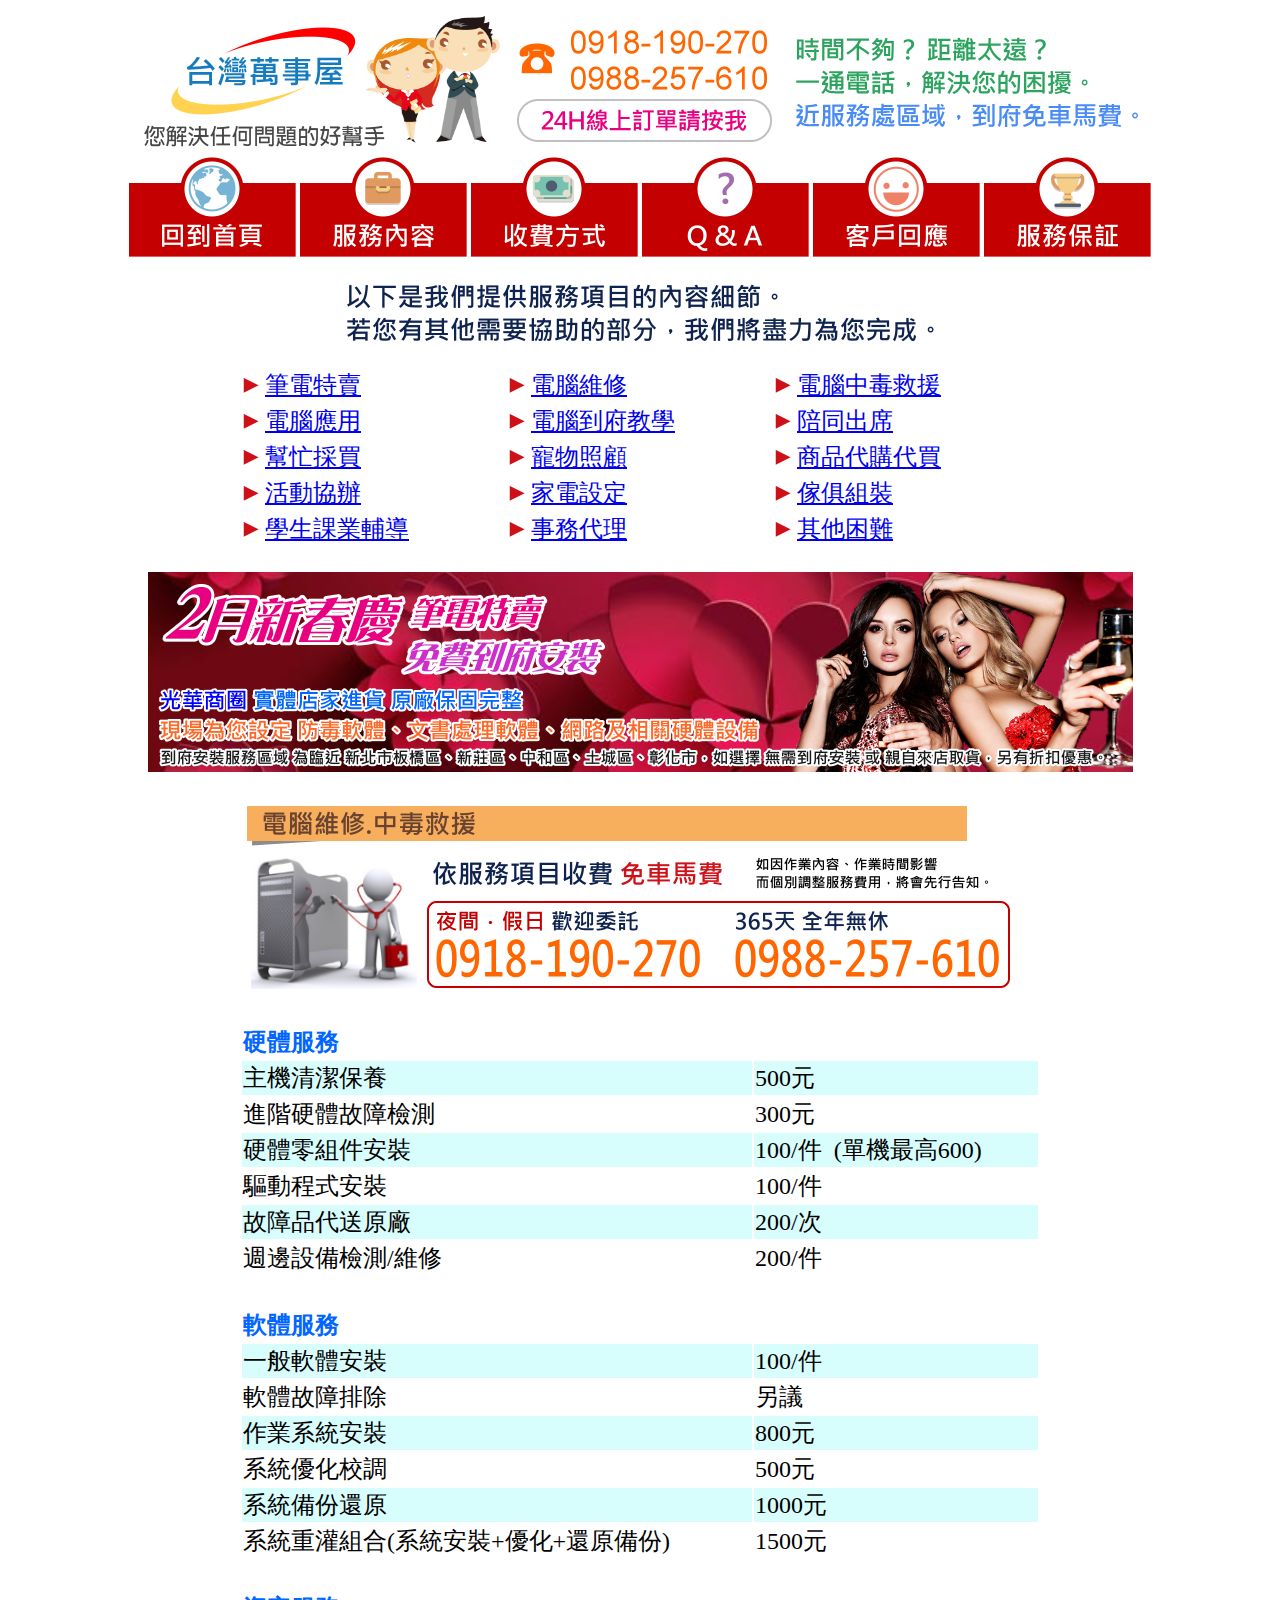
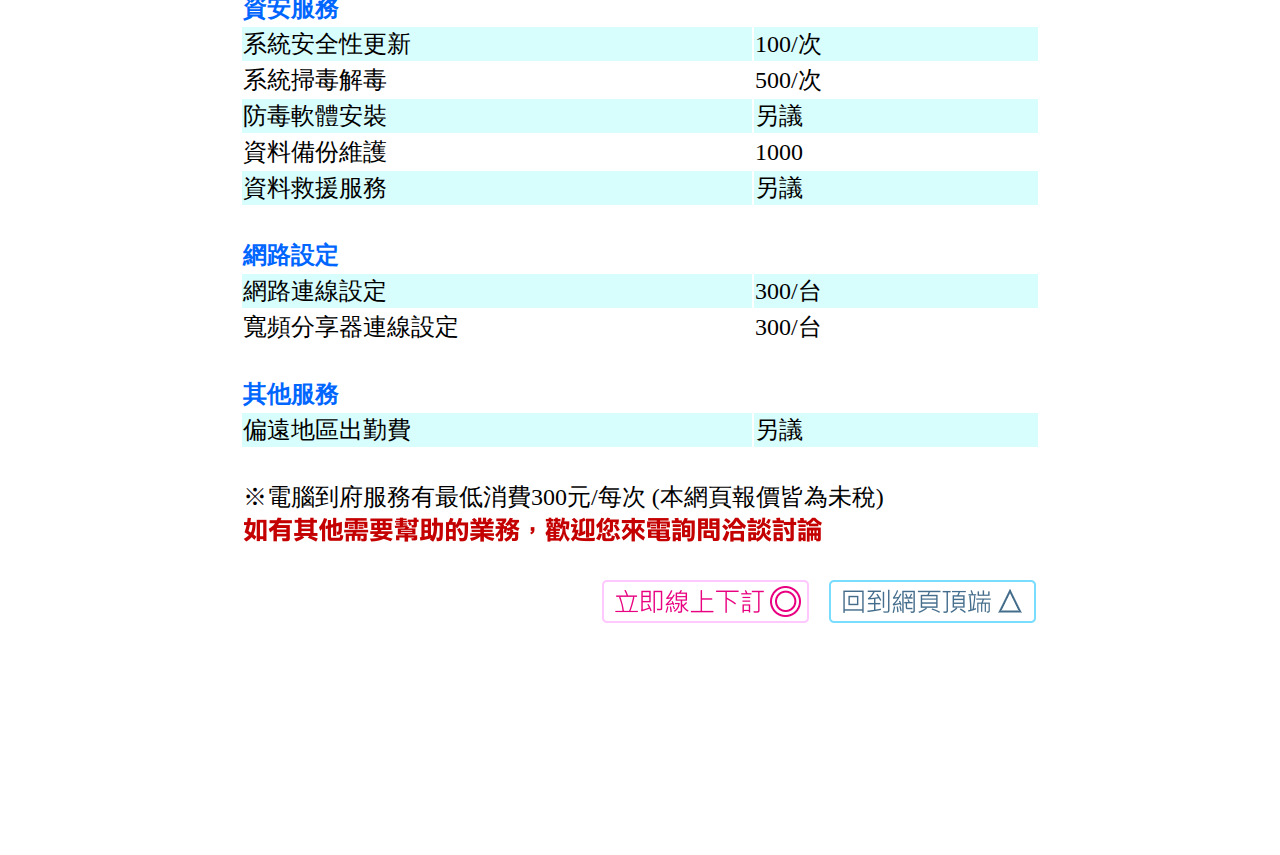
<file: service_00.html>
<!DOCTYPE html PUBLIC "-//W3C//DTD XHTML 1.0 Transitional//EN" "http://www.w3.org/TR/xhtml1/DTD/xhtml1-transitional.dtd">
<html xmlns="http://www.w3.org/1999/xhtml">
<head>
<meta http-equiv="Content-Type" content="text/html; charset=utf-8" />
<title>台灣萬事屋</title>
<script type="text/javascript">
function MM_preloadImages() { //v3.0
  var d=document; if(d.images){ if(!d.MM_p) d.MM_p=new Array();
    var i,j=d.MM_p.length,a=MM_preloadImages.arguments; for(i=0; i<a.length; i++)
    if (a[i].indexOf("#")!=0){ d.MM_p[j]=new Image; d.MM_p[j++].src=a[i];}}
}
</script>
<style type="text/css">
body,td,th {
	font-size: 24px;
}
.Text_blue {
	color: #06F;
}
</style>
<link href="red.css" rel="stylesheet" type="text/css" />
</head>

<body>
<a name="top" id="top"></a>
<table width="1030" border="0" align="center">
  <tr>
    <td><img src="png/logo_text.png" alt="" width="1020" height="140" usemap="#Map" border="0" />
      <map name="Map" id="Map">
        <area shape="rect" coords="390,89,644,131" href="http://goo.gl/forms/VX63oLtgvT" target="_blank" />
    </map></td>
  </tr>
</table>
<table width="800" border="0" align="center">
  <tr>
    <td><a href="index.html"><img src="png/t_home.png" width="167" height="100" alt="回到首頁" /></a></td>
    <td><a href="service_00.html"><img src="png/t_s.png" width="167" height="100" alt="服務內容" /></a></td>
    <td><a href="toll.html"><img src="png/t_m.png" width="167" height="100" alt="收費方式" /></a></td>
    <td><a href="qa.html"><img src="png/t_q.png" width="167" height="100" alt="問題解答" /></a></td>
    <td><a href="respond.html"><img src="png/t_e.png" width="167" height="100" alt="客戶回應" /></a></td>
    <td><a href="promise.html"><img src="png/t_p.png" width="167" height="100" alt="服務保証" /></a></td>
  </tr>
</table>
<p align="center"><img src="service/service_text.png" alt="服務內容說明" width="587" height="58" /></p>
<div align="center">
  <table width="800" border="0">
    <tr>
      <td><img src="service/text_triangle.png" alt="" width="16" height="16" /> <span class="Text_blue"><a href="service_00_order.html">筆電特賣</a></span></td>
      <td><img src="service/text_triangle.png" width="16" height="16" /> <span class="Text_blue"><a href="service_00.html#i1">電腦維修</a></span></td>
      <td><img src="service/text_triangle.png" width="16" height="16" /> <span class="Text_blue"><a href="service_00.html#is">電腦中毒救援</a></span></td>
    </tr>
    <tr>
      <td><img src="service/text_triangle.png" width="16" height="16" /> <span class="Text_blue"><a href="service_01.html">電腦應用</a></span></td>
      <td><img src="service/text_triangle.png" alt="" width="16" height="16" /> <a href="service_01.html">電腦到府教學</a></td>
      <td><img src="service/text_triangle.png" alt="" width="16" height="16" /> <a href="service_2.html">陪同出席</a></td>
    </tr>
    <tr>
      <td><img src="service/text_triangle.png" alt="" width="16" height="16" /> <a href="service_2.html">幫忙採買</a></td>
      <td><img src="service/text_triangle.png" alt="" width="16" height="16" /> <a href="service_2.html">寵物照顧</a></td>
      <td><img src="service/text_triangle.png" alt="" width="16" height="16" /> <a href="service_2.html">商品代購代買</a></td>
    </tr>
    <tr>
      <td><img src="service/text_triangle.png" alt="" width="16" height="16" /> <a href="service_3.html">活動協辦</a></td>
      <td><img src="service/text_triangle.png" alt="" width="16" height="16" /> <a href="service_4.html">家電設定</a></td>
      <td><img src="service/text_triangle.png" alt="" width="16" height="16" /> <a href="service_4.html">傢俱組裝</a></td>
    </tr>
    <tr>
      <td><img src="service/text_triangle.png" alt="" width="16" height="16" /> <a href="service_5.html">學生課業輔導</a></td>
      <td><img src="service/text_triangle.png" alt="" width="16" height="16" /> <a href="service_2.html">事務代理</a></td>
      <td><img src="service/text_triangle.png" alt="" width="16" height="16" /> <a href="service_6.html">其他困難</a></td>
    </tr>
  </table>
</div>
<p align="center"><a href="service_00_order.html"><img src="png/nb1.png" width="985" height="200" alt="筆電特賣" longdesc="service_00_order.html" /></a></p>
<table width="800" border="0" align="center">
  <tr>
    <td valign="top"><strong><a name="i1" id="is2"></a></strong><img src="service/service_top.png" width="729" height="51" /></td>
  </tr>
  <tr>
    <td><img src="service/s_pc.png" width="768" height="135" /></td>
  </tr>
</table>
<table width="800" border="0" align="center">
  <tr>
    <td width="508">&nbsp;</td>
    <td width="282">&nbsp;</td>
  </tr>
  <tr>
    <td class="Text_blue"><strong>硬體服務</strong></td>
    <td>&nbsp;</td>
  </tr>
  <tr>
    <td bgcolor="#D8FDFD">主機清潔保養 </td>
    <td bgcolor="#D8FDFD">500元</td>
  </tr>
  <tr>
    <td>進階硬體故障檢測</td>
    <td>300元</td>
  </tr>
  <tr>
    <td bgcolor="#D8FDFD">硬體零組件安裝</td>
    <td bgcolor="#D8FDFD">100/件   (單機最高600)</td>
  </tr>
  <tr>
    <td>驅動程式安裝</td>
    <td>100/件</td>
  </tr>
  <tr>
    <td bgcolor="#D8FDFD">故障品代送原廠</td>
    <td bgcolor="#D8FDFD">200/次</td>
  </tr>
  <tr>
    <td>週邊設備檢測/維修</td>
    <td>200/件</td>
  </tr>
  <tr>
    <td>&nbsp;</td>
    <td>&nbsp;</td>
  </tr>
  <tr>
    <td class="Text_blue"><strong>軟體服務</strong></td>
    <td>&nbsp;</td>
  </tr>
  <tr>
    <td bgcolor="#D8FDFD">一般軟體安裝</td>
    <td bgcolor="#D8FDFD">100/件</td>
  </tr>
  <tr>
    <td>軟體故障排除</td>
    <td>另議</td>
  </tr>
  <tr>
    <td bgcolor="#D8FDFD">作業系統安裝</td>
    <td bgcolor="#D8FDFD">800元</td>
  </tr>
  <tr>
    <td>系統優化校調</td>
    <td>500元</td>
  </tr>
  <tr>
    <td bgcolor="#D8FDFD">系統備份還原</td>
    <td bgcolor="#D8FDFD">1000元</td>
  </tr>
  <tr>
    <td>系統重灌組合(系統安裝+優化+還原備份)</td>
    <td>1500元</td>
  </tr>
  <tr>
    <td><span class="Text_blue"><strong><a name="is" id="is"></a></strong></span></td>
    <td>&nbsp;</td>
  </tr>
  <tr>
    <td class="Text_blue"><strong>資安服務</strong></td>
    <td>&nbsp;</td>
  </tr>
  <tr>
    <td bgcolor="#D8FDFD">系統安全性更新</td>
    <td bgcolor="#D8FDFD">100/次</td>
  </tr>
  <tr>
    <td>系統掃毒解毒</td>
    <td>500/次</td>
  </tr>
  <tr>
    <td bgcolor="#D8FDFD">防毒軟體安裝</td>
    <td bgcolor="#D8FDFD">另議</td>
  </tr>
  <tr>
    <td>資料備份維護</td>
    <td>1000</td>
  </tr>
  <tr>
    <td bgcolor="#D8FDFD">資料救援服務</td>
    <td bgcolor="#D8FDFD">另議</td>
  </tr>
  <tr>
    <td>&nbsp;</td>
    <td>&nbsp;</td>
  </tr>
  <tr>
    <td class="Text_blue"><strong>網路設定</strong></td>
    <td>&nbsp;</td>
  </tr>
  <tr>
    <td bgcolor="#D8FDFD">網路連線設定</td>
    <td bgcolor="#D8FDFD">300/台</td>
  </tr>
  <tr>
    <td>寬頻分享器連線設定</td>
    <td>300/台</td>
  </tr>
  <tr>
    <td>&nbsp;</td>
    <td>&nbsp;</td>
  </tr>
  <tr>
    <td class="Text_blue"><strong>其他服務</strong></td>
    <td>&nbsp;</td>
  </tr>
  <tr>
    <td bgcolor="#D8FDFD">偏遠地區出勤費</td>
    <td bgcolor="#D8FDFD">另議</td>
  </tr>
  <tr>
    <td colspan="2">&nbsp;</td>
  </tr>
  <tr>
    <td colspan="2">※電腦到府服務有最低消費300元/每次 (本網頁報價皆為未稅)</td>
  </tr>
  <tr>
    <td colspan="2"><img src="service/help.png" width="579" height="25" /></td>
  </tr>
  <tr>
    <td colspan="2">&nbsp;</td>
  </tr>
</table>
<table width="800" border="0" align="center">
  <tr>
    <td width="567"><a href="http://goo.gl/forms/VX63oLtgvT" target="_blank"><img src="png/money.png" alt="" width="209" height="45" align="right" /></a></td>
    <td width="223"><a href="#top"><img src="png/up.png" alt="" width="209" height="45" align="right" /></a></td>
  </tr>
</table>
<p>&nbsp;</p>
<p>&nbsp;</p>
<blockquote>
  <p>&nbsp;</p>
  <p>&nbsp;</p>
</blockquote>
</body>
</html>
</file>
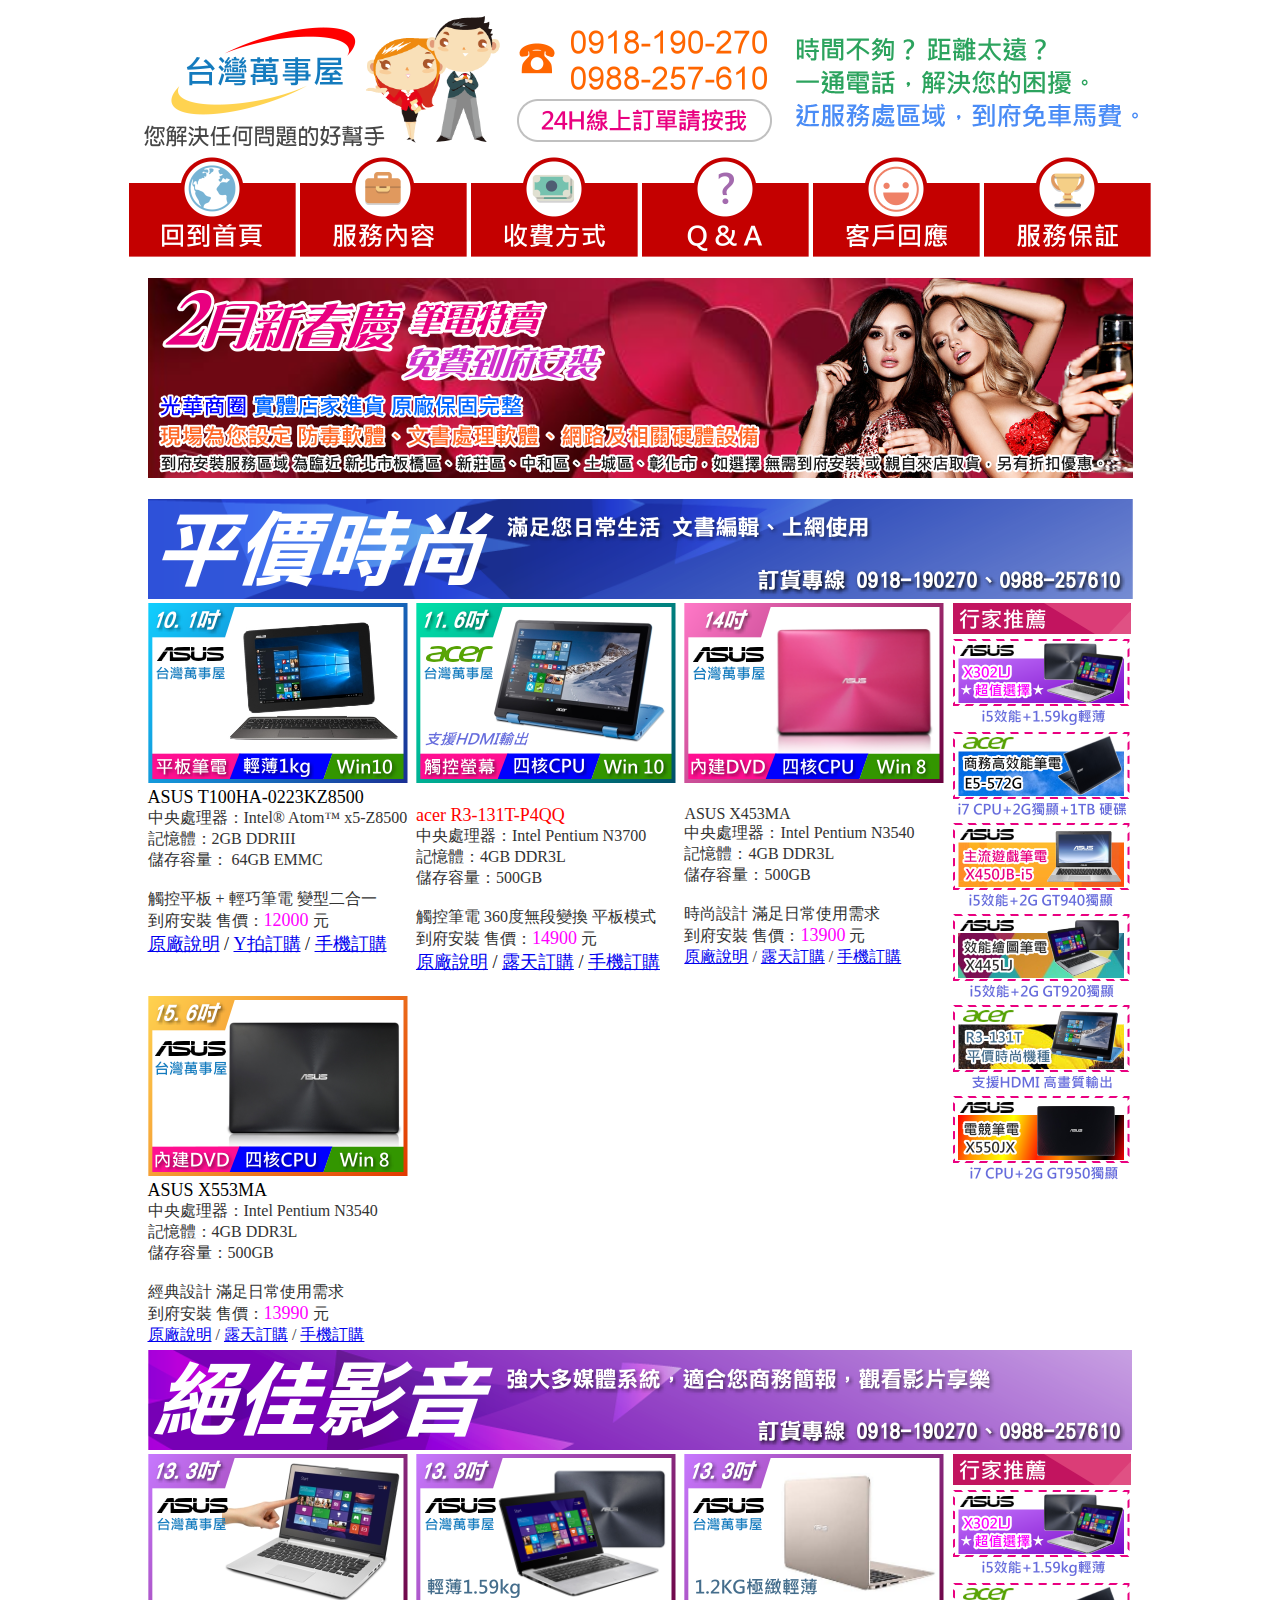
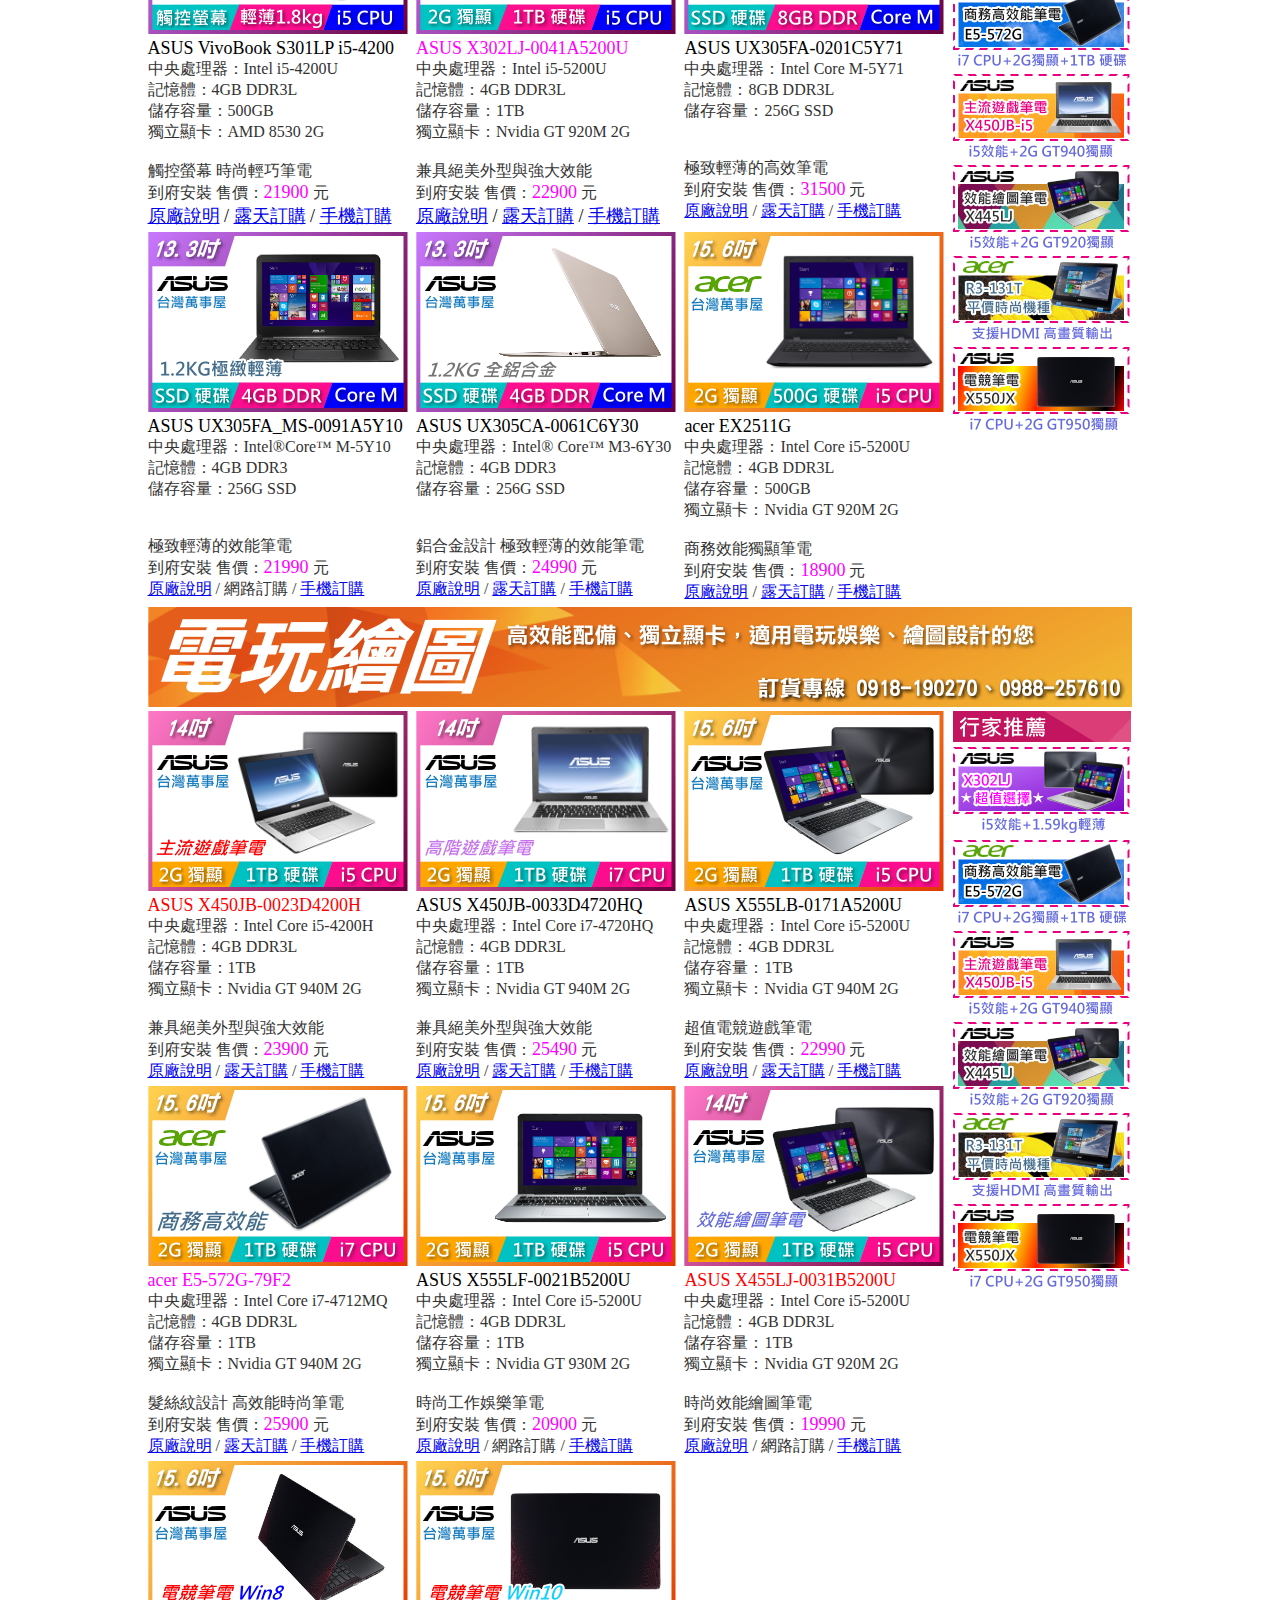
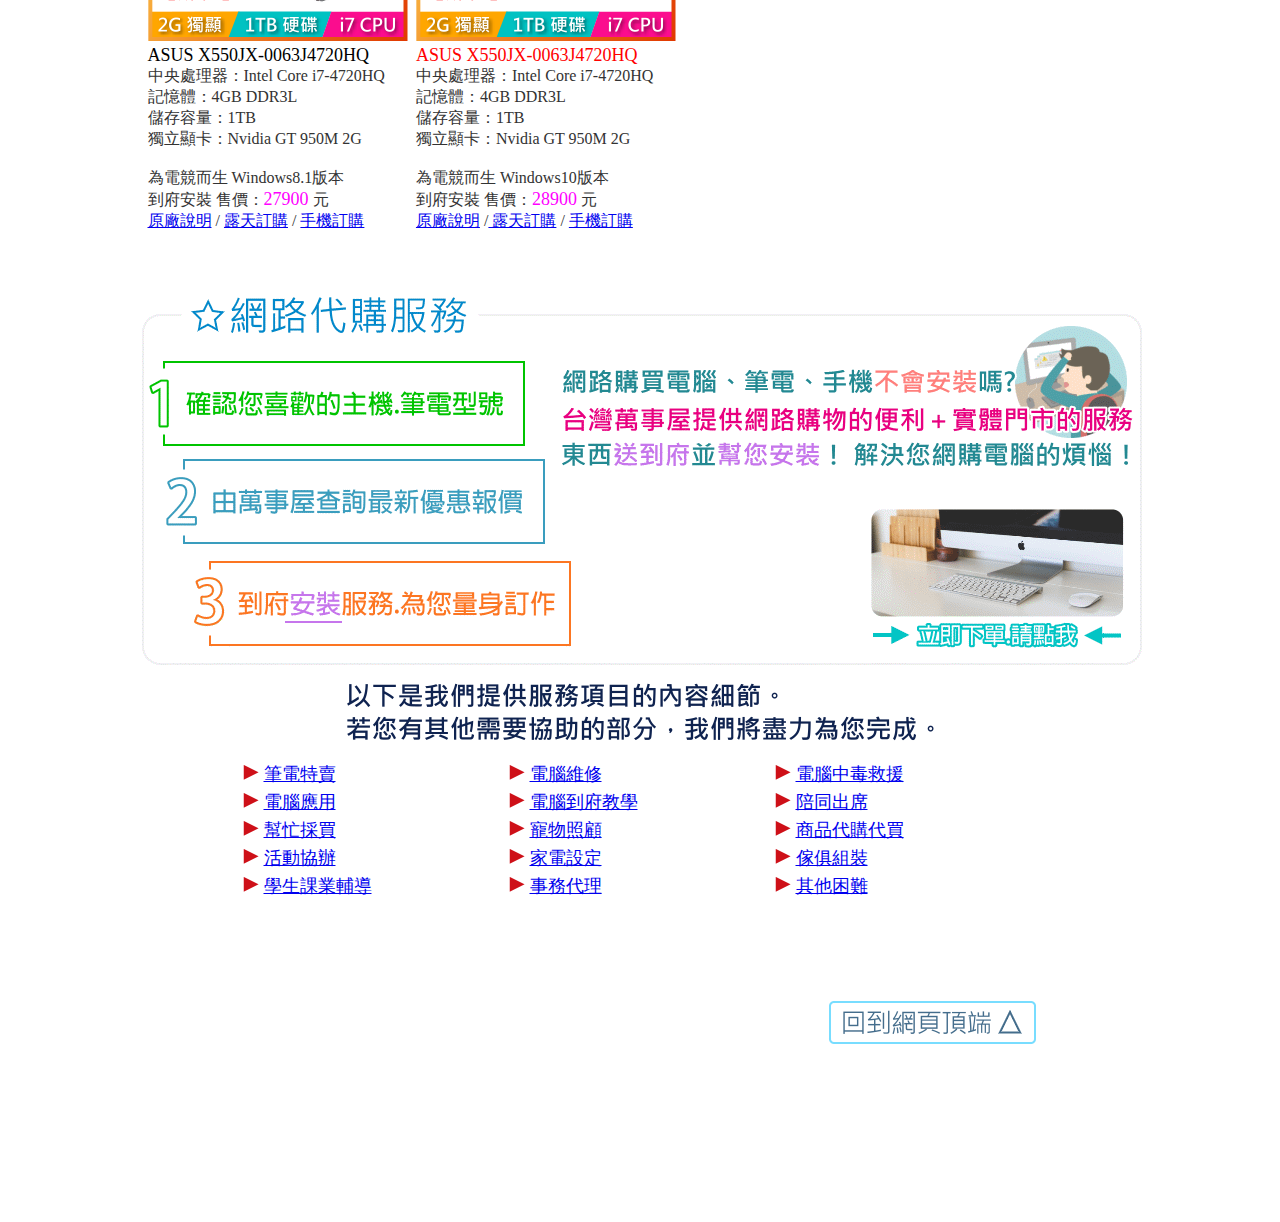
<file: service_00_order.html>
<!DOCTYPE html PUBLIC "-//W3C//DTD XHTML 1.0 Transitional//EN" "http://www.w3.org/TR/xhtml1/DTD/xhtml1-transitional.dtd">
<html xmlns="http://www.w3.org/1999/xhtml">
<head>
<meta http-equiv="Content-Type" content="text/html; charset=utf-8" />
<title>台灣萬事屋</title>
<script type="text/javascript">
function MM_preloadImages() { //v3.0
  var d=document; if(d.images){ if(!d.MM_p) d.MM_p=new Array();
    var i,j=d.MM_p.length,a=MM_preloadImages.arguments; for(i=0; i<a.length; i++)
    if (a[i].indexOf("#")!=0){ d.MM_p[j]=new Image; d.MM_p[j++].src=a[i];}}
}
</script>
<style type="text/css">
body,td,th {
	font-size: 18px;
}
.Text_blue {
	color: #06F;
}
.text_pink {
	font-size: 18px;
	color: #F0F;
}
.text_gray {
	font-size: 16px;
	color: #333;
}
</style>
<link href="red.css" rel="stylesheet" type="text/css" />
</head>

<body>
<a name="top" id="top"></a>
<table width="1030" border="0" align="center">
  <tr>
    <td><img src="png/logo_text.png" alt="" width="1020" height="140" usemap="#Map" border="0" />
      <map name="Map" id="Map">
        <area shape="rect" coords="390,89,644,131" href="http://goo.gl/forms/VX63oLtgvT" target="_blank" />
    </map></td>
  </tr>
</table>
<table width="800" border="0" align="center">
  <tr>
    <td><a href="index.html"><img src="png/t_home.png" width="167" height="100" alt="回到首頁" /></a></td>
    <td><a href="service_00.html"><img src="png/t_s.png" width="167" height="100" alt="服務內容" /></a></td>
    <td><a href="toll.html"><img src="png/t_m.png" width="167" height="100" alt="收費方式" /></a></td>
    <td><a href="qa.html"><img src="png/t_q.png" width="167" height="100" alt="問題解答" /></a></td>
    <td><a href="respond.html"><img src="png/t_e.png" width="167" height="100" alt="客戶回應" /></a></td>
    <td><a href="promise.html"><img src="png/t_p.png" width="167" height="100" alt="服務保証" /></a></td>
  </tr>
</table>
<p align="center"><img src="png/nb1.png" width="985" height="200" alt="筆電" /></p>
<table width="985" border="0" align="center">
  <tr>
    <td colspan="4"><img src="list/nb_banner1.png" width="985" height="100" alt="平價時尚筆電" /></td>
  </tr>
  <tr>
    <td width="268"><img src="list/asus t100ha.png" width="260" height="180" alt="T100HA" title="手機訂購 0988257610" /></td>
    <td width="268"><img src="list/acer R3-131T-P4QQ.png" alt="acer R3-131T-P4QQ" width="260" height="180" title="手機訂購 0988257610" /></td>
    <td width="268"><img src="list/ASUS X453MA.png" width="260" height="180" alt="ASUS X453MA" title="手機訂購 0988257610" /></td>
    <td width="181" rowspan="4" valign="top"><img src="list/recommend.png" width="178" height="36" alt="行家推薦" /><br />
      <a href="#X302LJ"><img src="list/s_ASUS X302LJ-0041A5200U.png" width="177" height="93" alt="S302LJ" /></a><br />
      <a href="#e5-572G"><img src="list/s_acer E5-572G-79F2.png" width="177" height="91" alt="acer E5-572G" /></a><br />
      <a href="#X450JB_i5"><img src="list/s_ASUS X450JB-0023D4200H.png" width="177" height="91" alt="ASUS X450JB-0023D4200H" /></a><br />
      <a href="#X455LJ"><img src="list/s_ASUS X455LJ-0031B5200U.png" width="177" height="91" alt="ASUS X455LJ-0031B5200U" /></a><br />
    <a href="#acerR3"><img src="list/s_acer R3-131T-P4QQ.png" width="177" height="91" alt="acer R3-131T-P4QQ" /></a><br />
    <a href="#X550JX"><img src="list/s_ASUS X550JX-0063J4720HQ.png" width="177" height="91" alt="ASUS X550JX-0063J4720HQ" /></a></td>
  </tr>
  <tr valign="top">
    <td>ASUS T100HA-0223KZ8500<br />
      <span class="text_gray"><span class="text_gray">中央處理器：Intel® Atom™ x5-Z8500</span><br />
      記憶體：2GB  DDRIII<br />
      儲存容量：      <span class="text_gray">64GB EMMC</span></span>      
      <p><span class="text_gray"><span class="text_gray">觸控平板 + 輕巧筆電 變型二合一</span></span><span class="text_gray"><br />
      到府安裝 售價：</span><span class="text_pink">12000</span><span class="text_gray"> 元</span><br />
      <a href="https://www.asus.com/tw/2-in-1-PCs/ASUS_Transformer_Book_T100HA/" target="new">原廠說明</a> / <a href="https://tw.bid.yahoo.com/item/ASUS-T100HA-華碩-Z8500-變型平板【台灣萬事屋】-100130987455" target="new">Y拍訂購</a> / <a href="tel:0988257610" target="new" title="手機訂購 0988257610">手機訂購</a><a name="acerR3" id="top2"></a></p></td>
    <td valign="top"><p><span class="text_pink"><span class="Text_Red">acer R3-131T-P4QQ</span></span><br />
        <span class="text_gray">中央處理器：Intel Pentium N3700<br />
記憶體：4GB DDR3L<br />
儲存容量：500GB</span><span class="text_gray"><br />
<br />
觸控筆電 360度無段變換</span><span class="text_gray"> 平板模式<br />
到府安裝 售價：<span class="text_pink">14900</span> 元<br />
</span><a href="http://www.acer.com/ac/zh/TW/content/model/NX.G0YTA.006" target="new">原廠說明</a> / <a href="http://goods.ruten.com.tw/item/show?21545025276414" target="new">露天訂購</a> / <a href="tel:0988257610" target="new" title="手機訂購 0988257610">手機訂購</a></p></td>
    <td valign="top"><p><span class="text_gray">ASUS X453MA<br />
  中央處理器：Intel Pentium N3540<br />
記憶體：4GB DDR3L<br />
儲存容量：500GB<br />
<br />
時尚設計 滿足日常使用需求<br />
到府安裝 售價：<span class="text_pink">13900</span> 元<br />
<a href="http://www.asus.com/TW/Notebooks/X453MA/overview/" target="new">原廠說明</a> / <a href="http://goods.ruten.com.tw/item/show?21546044396408" target="new">露天訂購</a> / <a href="tel:0988257610" target="new" title="手機訂購 0988257610">手機訂購</a><br />
    </span></p></td>
  </tr>
  <tr>
    <td><img src="list/ASUS X553MA.png" width="260" height="180" alt="ASUS X553MA" title="手機訂購 0988257610" /></td>
    <td>&nbsp;</td>
    <td>&nbsp;</td>
  </tr>
  <tr valign="top">
    <td>ASUS X553MA<br />
      <span class="text_gray">中央處理器：Intel Pentium N3540<br />
記憶體：4GB DDR3L<br />
儲存容量：500GB<br />
<br />
經典設計 滿足日常使用需求<br />
到府安裝 售價：<span class="text_pink">13990</span> 元<br />
<a href="http://www.asus.com/TW/Notebooks/X553MA/" target="new">原廠說明</a> / <a href="http://goods.ruten.com.tw/item/show?21548207911965" target="new">露天訂購</a> / <a href="tel:0988257610" target="new" title="手機訂購 0988257610">手機訂購</a></span></td>
    <td><a name="X302LJ" id="top3"></a></td>
    <td>&nbsp;</td>
  </tr>
  <tr>
    <td colspan="4"><img src="list/nb_banner2.png" width="985" height="100" alt="絕佳影音筆電" /></td>
  </tr>
  <tr>
    <td><img src="list/ASUS VivoBook S301LP i5-4200.png" alt="ASUS VivoBook S301LP i5-4200" width="260" height="180" title="手機訂購 0988257610" /></td>
    <td><img src="list/ASUS X302LJ-0041A5200U.png" alt="ASUS X302LJ-0041A5200U" width="260" height="180" title="手機訂購 0988257610" /></td>
    <td><img src="list/ASUS UX305FA-0201C5Y71.png" width="260" height="180" alt="ASUS UX305FA-0201C5Y71" title="手機訂購 0988257610" /></td>
    <td rowspan="4" valign="top"><img src="list/recommend.png" width="178" height="36" alt="行家推薦" /><br />
      <a href="#X302LJ"><img src="list/s_ASUS X302LJ-0041A5200U.png" width="177" height="93" alt="S302LJ" /></a><br />
      <a href="#e5-572G"><img src="list/s_acer E5-572G-79F2.png" width="177" height="91" alt="acer E5-572G" /></a><br />
      <a href="#X450JB_i5"><img src="list/s_ASUS X450JB-0023D4200H.png" width="177" height="91" alt="ASUS X450JB-0023D4200H" /></a><br />
      <a href="#X455LJ"><img src="list/s_ASUS X455LJ-0031B5200U.png" width="177" height="91" alt="ASUS X455LJ-0031B5200U" /></a><br />
      <a href="#acerR3"><img src="list/s_acer R3-131T-P4QQ.png" width="177" height="91" alt="acer R3-131T-P4QQ" /></a><br />
    <a href="#X550JX"><img src="list/s_ASUS X550JX-0063J4720HQ.png" width="177" height="91" alt="ASUS X550JX-0063J4720HQ" /></a></td>
  </tr>
  <tr>
    <td valign="top">ASUS VivoBook S301LP i5-4200<br />
      <span class="text_gray">中央處理器：Intel i5-4200U<br />
記憶體：4GB DDR3L<br />
儲存容量：500GB<br />
獨立顯卡：AMD 8530 2G<br />
<br />
觸控螢幕 時尚輕巧筆電 <br />
      到府安裝 售價：<span class="text_pink">21900</span> 元<br />
      </span><a href="http://www.asus.com/TW/Notebooks/ASUS_VivoBook_S301LP/?SearchKey=VivoBook/" target="new">原廠說明</a> / <a href="http://goods.ruten.com.tw/item/show?21545026111020" target="new">露天訂購</a> / <a href="tel:0988257610" target="new" title="手機訂購 0988257610">手機訂購</a></td>
    <td valign="top"><span class="text_pink"><span class="Text_Red"><span class="text_pink">ASUS X302LJ-0041A5200U</span></span></span><br />
      <span class="text_gray">中央處理器：Intel i5-5200U<br />
記憶體：4GB DDR3L<br />
儲存容量：1TB<br />
獨立顯卡：Nvidia GT 920M 2G<br />
<br />
兼具絕美外型與強大效能 <br />
到府安裝 售價：<span class="text_pink">22900</span> 元<br />
    </span><a href="http://www.asus.com/TW/Notebooks/X302LJ/" target="new">原廠說明</a> / <a href="http://goods.ruten.com.tw/item/show?21546044380041" target="new">露天訂購</a> / <a href="tel:0988257610" target="new" title="手機訂購 0988257610">手機訂購</a></td>
    <td valign="top">ASUS UX305FA-0201C5Y71<br />
      <span class="text_gray">中央處理器：Intel Core M-5Y71<br />
記憶體：8GB DDR3L<br />
儲存容量：256G SSD<br />
<br />
<br />
極致輕薄的高效筆電<br />
到府安裝 售價：<span class="text_pink">31500</span> 元<br />
<a href="http://www.asus.com/TW/Notebooks/ASUS-ZENBOOK-UX305FA/?SearchKey=UX305FA/" target="new">原廠說明</a> / <a href="http://goods.ruten.com.tw/item/show?21553486459024" target="new">露天訂購</a> / <a href="tel:0988257610" target="new" title="手機訂購 0988257610">手機訂購</a></span></td>
  </tr>
  <tr>
    <td valign="top"><img src="list/ASUS UX305FA.png" alt="ASUS UX305FA" width="260" height="180" title="手機訂購 0988257610" /></td>
    <td valign="top"><img src="list/ASUS UX305CA-0061C6Y30.png" width="260" height="180" alt="ASUS UX305CA" title="手機訂購 0988257610" /></td>
    <td valign="top"><img src="list/acer EX2511G.png" width="260" height="180" alt="acer EX2511G" title="手機訂購 0988257610" /></td>
  </tr>
  <tr>
    <td valign="top">ASUS UX305FA_MS-0091A5Y10<br />
      <span class="text_gray">中央處理器：Intel®Core™ M-5Y10<br />
記憶體：4GB DDR3<br />
儲存容量：256G SSD<br />
<br />
<br />
極致輕薄的效能筆電<br />
到府安裝 售價：<span class="text_pink">21990</span> 元<br />
<a href="http://www.asus.com/TW/Notebooks/ASUS-ZENBOOK-UX305FA/?SearchKey=UX305FA/" target="new">原廠說明</a> / 網路訂購 / <a href="tel:0988257610" target="new" title="手機訂購 0988257610">手機訂購</a></span></td>
    <td valign="top">ASUS UX305CA-0061C6Y30<br />
      <span class="text_gray">中央處理器：Intel® Core™ M3-6Y30<br />
記憶體：4GB DDR3<br />
儲存容量：256G SSD<br />
<br />
<br />
鋁合金設計 極致輕薄的效能筆電<br />
到府安裝 售價：<span class="text_pink">24990</span> 元<br />
<a href="http://www.asus.com/TW/Notebooks/ASUS-ZENBOOK-UX305CA/?SearchKey=UX305CA/" target="new">原廠說明</a> / <a href="http://goods.ruten.com.tw/item/show?21601565649016" target="new">露天訂購</a> / <a href="tel:0988257610" target="new" title="手機訂購 0988257610">手機訂購</a><a name="X450JB_i5" id="top4"></a></span></td>
    <td valign="top">acer EX2511G<span class="text_pink"><br />
        <span class="text_gray">中央處理器：Intel Core i5-5200U<br />
記憶體：4GB DDR3L<br />
儲存容量：500GB<br />
獨立顯卡：Nvidia GT 920M 2G<br />
<br />
商務效能獨顯筆電 <br />
到府安裝 售價：</span>18900<span class="text_gray"> 元<br />
<a href="http://www.acer.com/ac/zh/TW/content/professional-model/NX.EF9TA.007" target="new">原廠說明</a> / <a href="http://goods.ruten.com.tw/item/show?21551356179948" target="new">露天訂購</a> / <a href="tel:0988257610" target="new" title="手機訂購 0988257610">手機訂購</a></span></span></td>
  </tr>
  <tr>
    <td colspan="4" valign="top"><img src="list/nb_banner3.png" width="985" height="100" alt="電玩繪圖筆電" /></td>
  </tr>
  <tr>
    <td valign="top"><img src="list/ASUS X450JB-0023D4200H.png" width="260" height="180" alt="ASUS X450JB"  title="手機訂購 0988257610"/></td>
    <td valign="top"><img src="list/X450JB-0033D4720HQ.png" width="260" height="180" alt="X450JB-0033D4720HQ" title="手機訂購 0988257610" /></td>
    <td valign="top"><img src="list/ASUS X555LB-0171A5200U.png" width="260" height="180" alt="ASUS X555LB" title="手機訂購 0988257610" /></td>
    <td rowspan="6" valign="top"><img src="list/recommend.png" width="178" height="36" alt="行家推薦" /><br />
      <a href="#X302LJ"><img src="list/s_ASUS X302LJ-0041A5200U.png" width="177" height="93" alt="S302LJ" /></a><br />
      <a href="#e5-572G"><img src="list/s_acer E5-572G-79F2.png" width="177" height="91" alt="acer E5-572G" /></a><br />
      <a href="#X450JB_i5"><img src="list/s_ASUS X450JB-0023D4200H.png" width="177" height="91" alt="ASUS X450JB-0023D4200H" /></a><br />
      <a href="#X455LJ"><img src="list/s_ASUS X455LJ-0031B5200U.png" width="177" height="91" alt="ASUS X455LJ-0031B5200U" /></a><br />
      <a href="#acerR3"><img src="list/s_acer R3-131T-P4QQ.png" width="177" height="91" alt="acer R3-131T-P4QQ" /></a><br />
    <a href="#X550JX"><img src="list/s_ASUS X550JX-0063J4720HQ.png" width="177" height="91" alt="ASUS X550JX-0063J4720HQ" /></a></td>
  </tr>
  <tr>
    <td valign="top"><span class="Text_Red">ASUS X450JB-0023D4200H</span><br />
      <span class="text_gray">中央處理器：Intel Core i5-4200H<br />
記憶體：4GB DDR3L<br />
儲存容量：1TB<br />
獨立顯卡：Nvidia GT 940M 2G<br />
<br />
兼具絕美外型與強大效能<br />
到府安裝 售價：<span class="text_pink">23900</span> 元<br />
<a href="http://www.asus.com/TW/Notebooks/X450JB/?SearchKey=X450JB/" target="new">原廠說明</a> / <a href="http://goods.ruten.com.tw/item/show?21548226716576" target="new">露天訂購</a> / <a href="tel:0988257610" target="new" title="手機訂購 0988257610">手機訂購<a name="e5-572G" id="top5"></a></a></span></td>
    <td valign="top">ASUS X450JB-0033D4720HQ<span class="text_pink"><br />
      <span class="text_gray">中央處理器：Intel Core i7-4720HQ<br />
記憶體：4GB DDR3L<br />
儲存容量：1TB<br />
獨立顯卡：Nvidia GT 940M 2G<br />
<br />
兼具絕美外型與強大效能<br />
到府安裝 售價：<span class="text_pink">25490</span> 元<br />
<a href="http://www.asus.com/TW/Notebooks/X450JB/?SearchKey=X450JB/" target="new">原廠說明</a> / <a href="http://goods.ruten.com.tw/item/show?21548226844286" target="new">露天訂購</a> / <a href="tel:0988257610" target="new" title="手機訂購 0988257610">手機訂購</a></span></span></td>
    <td valign="top">ASUS X555LB-0171A5200U<span class="text_pink"><br />
      <span class="text_gray">中央處理器：Intel Core i5-5200U<br />
記憶體：4GB DDR3L<br />
儲存容量：1TB<br />
獨立顯卡：Nvidia GT 940M 2G<br />
<br /> 
超值電競遊戲筆電
<br />
到府安裝 售價：</span>22990<span class="text_gray"> 元<br />
<a href="http://www.asus.com/TW/Notebooks/X555LB/" target="new">原廠說明</a> / <a href="http://goods.ruten.com.tw/item/show?21551356250746" target="new">露天訂購</a> / <a href="tel:0988257610" target="new" title="手機訂購 0988257610">手機訂購</a><a name="X455LJ" id="top6"></a></span></span></td>
  </tr>
  <tr>
    <td valign="top"><img src="list/acer E5-572G-79F2.png" width="260" height="180" alt="ASUS E5-572G" title="手機訂購 0988257610" /></td>
    <td valign="top"><img src="list/asus X555LF-0021B5200U.png" width="260" height="180" alt="ASUS X555LF" title="手機訂購 0988257610" /></td>
    <td valign="top"><img src="list/ASUS X455LJ-0031B5200U.png" alt="ASUS X455LJ-0031B5200U" width="260" height="180" title="手機訂購 0988257610" /></td>
  </tr>
  <tr>
    <td valign="top" class="text_pink">acer E5-572G-79F2<br />
        <span class="text_gray">中央處理器：Intel Core i7-4712MQ<br />
記憶體：4GB DDR3L<br />
儲存容量：1TB<br />
獨立顯卡：Nvidia GT 940M 2G<br />
<br />
髮絲紋設計 高效能時尚筆電 <br />
到府安裝 售價：</span>25900<span class="text_gray"> 元<br />
<a href="http://www.acer.com/ac/zh/TW/content/model/NX.MV2TA.006" target="new">原廠說明</a> / <a href="http://goods.ruten.com.tw/item/show?21550315414124" target="new">露天訂購</a> / <a href="tel:0988257610" target="new" title="手機訂購 0988257610">手機訂購</a></span></td>
    <td valign="top">ASUS X555LF-0021B5200U<span class="text_pink"><br />
      <span class="text_gray">中央處理器：Intel Core i5-5200U<br />
記憶體：4GB DDR3L<br />
儲存容量：1TB<br />
獨立顯卡：Nvidia GT 930M 2G<br />
<br />
時尚工作娛樂筆電 <br />
到府安裝 售價：</span>20900 <span class="text_gray">元<br />
<a href="http://www.asus.com/TW/Notebooks/X555LF/overview/" target="new">原廠說明</a> / 網路訂購 / <a href="tel:0988257610" target="new" title="手機訂購 0988257610">手機訂購</a></span></span></td>
    <td valign="top"><span class="Text_Red">ASUS X455LJ-0031B5200U</span><span class="text_pink"><br />
      <span class="text_gray">中央處理器：Intel Core i5-5200U<br />
記憶體：4GB DDR3L<br />
儲存容量：1TB<br />
獨立顯卡：Nvidia GT 920M 2G<br />
<br />
時尚效能繪圖筆電 <br />
到府安裝 售價：</span>19990 <span class="text_gray">元<br />
<a href="http://www.asus.com/tw/Commercial-Notebooks/" target="new">原廠說明</a> / 網路訂購 / <a href="tel:0988257610" target="new" title="手機訂購 0988257610">手機訂購</a><a name="X550JX" id="top7"></a></span></span></td>
  </tr>
  <tr>
    <td valign="top" class="text_pink"><img src="list/ASUS X550JX-0063J4720HQ.png" width="260" height="180" alt="ASUS X550JX" title="手機訂購 0988257610" /></td>
    <td valign="top"><img src="list/ASUS X550JX-0103J4720HQ.png" width="260" height="180" alt="ASUS X550JX-0103J4720HQ" title="手機訂購 0988257610" /></td>
    <td valign="top">&nbsp;</td>
  </tr>
  <tr>
    <td valign="top">ASUS X550JX-0063J4720HQ<span class="text_pink"><br />
      <span class="text_gray">中央處理器：Intel Core i7-4720HQ<br />
記憶體：4GB DDR3L<br />
儲存容量：1TB<br />
獨立顯卡：Nvidia GT 950M 2G<br />
<br /> 
為電競而生 Windows8.1版本
<br />
到府安裝 售價：</span>27900<span class="text_gray"> 元<br />
<a href="http://www.asus.com/TW/Notebooks/X550JX/?SearchKey=x550jx/" target="new">原廠說明</a> / <a href="http://goods.ruten.com.tw/item/show?21553505046433" target="new">露天訂購</a> / <a href="tel:0988257610" target="new" title="手機訂購 0988257610">手機訂購</a></span></span></td>
    <td valign="top" class="Text_Red">ASUS X550JX-0063J4720HQ<br />
        <span class="text_gray">中央處理器：Intel Core i7-4720HQ<br />
記憶體：4GB DDR3L<br />
儲存容量：1TB<br />
獨立顯卡：Nvidia GT 950M 2G<br />
<br />
為電競而生 Windows10版本<br />
到府安裝 售價：</span><span class="text_pink">28900</span><span class="text_gray"> 元<br />
<a href="http://www.asus.com/TW/Notebooks/X550JX/?SearchKey=x550jx/" target="new">原廠說明</a> /<a href="http://goods.ruten.com.tw/item/show?21553505046433" target="new"> 露天訂購</a> / <a href="tel:0988257610" target="new" title="手機訂購 0988257610">手機訂購</a></span></td>
    <td valign="top">&nbsp;</td>
  </tr>
</table>
<p align="center">&nbsp;</p>
<p align="center"><img src="list/setup1.gif" width="1004" height="373" usemap="#Map2" border="0" />
  <map name="Map2" id="Map2">
    <area shape="rect" coords="730,213,993,365" href="https://docs.google.com/forms/d/1FK9mI30bDHVzwN_CDl7mP2WGslhZkrfd1HLwrbJ0lwk/viewform" target="new" alt="代購服務下單請點我" />
  </map>
</p>
<p align="center"><img src="service/service_text.png" alt="服務內容說明" width="587" height="58" /></p>
<div align="center">
  <table width="800" border="0">
    <tr>
      <td><img src="service/text_triangle.png" alt="" width="16" height="16" /> <span class="Text_blue"><a href="service_00_order.html">筆電特賣</a><a href="service_00.html"></a></span></td>
      <td><img src="service/text_triangle.png" width="16" height="16" /> <span class="Text_blue"><a href="service_00.html#i1">電腦維修</a></span></td>
      <td><img src="service/text_triangle.png" width="16" height="16" /> <span class="Text_blue"><a href="service_00.html#is">電腦中毒救援</a></span></td>
    </tr>
    <tr>
      <td><img src="service/text_triangle.png" width="16" height="16" /> <span class="Text_blue"><a href="service_01.html">電腦應用</a></span></td>
      <td><img src="service/text_triangle.png" alt="" width="16" height="16" /> <a href="service_01.html">電腦到府教學</a></td>
      <td><img src="service/text_triangle.png" alt="" width="16" height="16" /> <a href="service_2.html">陪同出席</a></td>
    </tr>
    <tr>
      <td><img src="service/text_triangle.png" alt="" width="16" height="16" /> <a href="service_2.html">幫忙採買</a></td>
      <td><img src="service/text_triangle.png" alt="" width="16" height="16" /> <a href="service_2.html">寵物照顧</a></td>
      <td><img src="service/text_triangle.png" alt="" width="16" height="16" /> <a href="service_2.html">商品代購代買</a></td>
    </tr>
    <tr>
      <td><img src="service/text_triangle.png" alt="" width="16" height="16" /> <a href="service_3.html">活動協辦</a></td>
      <td><img src="service/text_triangle.png" alt="" width="16" height="16" /> <a href="service_4.html">家電設定</a></td>
      <td><img src="service/text_triangle.png" alt="" width="16" height="16" /> <a href="service_4.html">傢俱組裝</a></td>
    </tr>
    <tr>
      <td><img src="service/text_triangle.png" alt="" width="16" height="16" /> <a href="service_5.html">學生課業輔導</a></td>
      <td><img src="service/text_triangle.png" alt="" width="16" height="16" /> <a href="service_2.html">事務代理</a></td>
      <td><img src="service/text_triangle.png" alt="" width="16" height="16" /> <a href="service_6.html">其他困難</a></td>
    </tr>
  </table>
</div>
<p align="center">&nbsp;</p>
<p align="center">&nbsp;</p>
<table width="800" border="0" align="center">
  <tr>
    <td width="567">&nbsp;</td>
    <td width="223"><a href="#top"><img src="png/up.png" alt="" width="209" height="45" align="right" /></a></td>
  </tr>
</table>
<p>&nbsp;</p>
<p>&nbsp;</p>
<blockquote>
  <p>&nbsp;</p>
  <p>&nbsp;</p>
</blockquote>
</body>
</html>
</file>
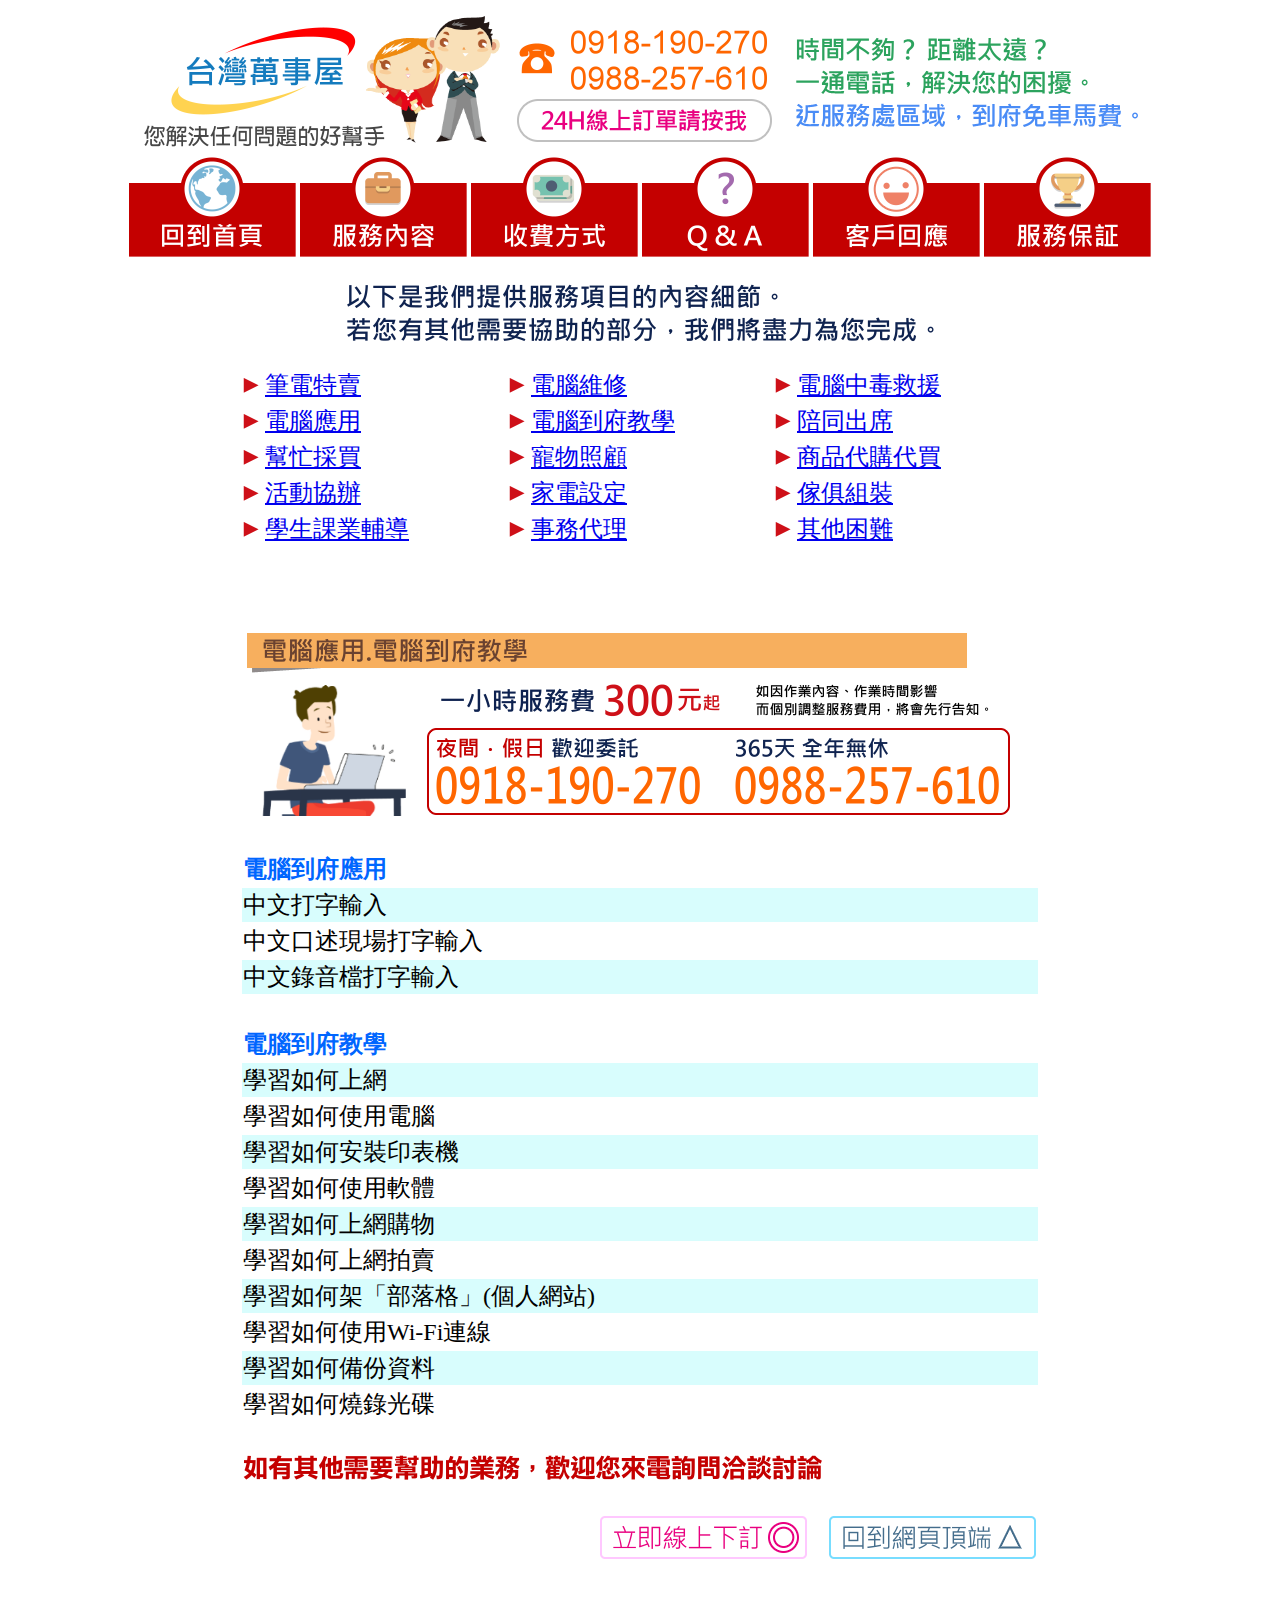
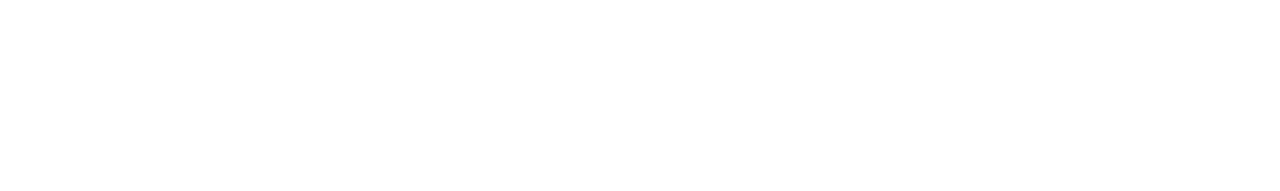
<file: service_01.html>
<!DOCTYPE html PUBLIC "-//W3C//DTD XHTML 1.0 Transitional//EN" "http://www.w3.org/TR/xhtml1/DTD/xhtml1-transitional.dtd">
<html xmlns="http://www.w3.org/1999/xhtml">
<head>
<meta http-equiv="Content-Type" content="text/html; charset=utf-8" />
<title>台灣萬事屋</title>
<script type="text/javascript">
function MM_preloadImages() { //v3.0
  var d=document; if(d.images){ if(!d.MM_p) d.MM_p=new Array();
    var i,j=d.MM_p.length,a=MM_preloadImages.arguments; for(i=0; i<a.length; i++)
    if (a[i].indexOf("#")!=0){ d.MM_p[j]=new Image; d.MM_p[j++].src=a[i];}}
}
</script>
<style type="text/css">
body,td,th {
	font-size: 24px;
}
.Text_blue {
	color: #06F;
}
</style>
<link href="red.css" rel="stylesheet" type="text/css" />
</head>

<body>
<a name="top" id="top"></a>
<table width="1030" border="0" align="center">
  <tr>
    <td><img src="png/logo_text.png" alt="" width="1020" height="140" usemap="#Map" border="0" />
      <map name="Map" id="Map">
        <area shape="rect" coords="390,89,644,131" href="http://goo.gl/forms/VX63oLtgvT" target="_blank" />
    </map></td>
  </tr>
</table>
<table width="800" border="0" align="center">
  <tr>
    <td><a href="index.html"><img src="png/t_home.png" width="167" height="100" alt="回到首頁" /></a></td>
    <td><a href="service_00.html"><img src="png/t_s.png" width="167" height="100" alt="服務內容" /></a></td>
    <td><a href="toll.html"><img src="png/t_m.png" width="167" height="100" alt="收費方式" /></a></td>
    <td><a href="qa.html"><img src="png/t_q.png" width="167" height="100" alt="問題解答" /></a></td>
    <td><a href="respond.html"><img src="png/t_e.png" width="167" height="100" alt="客戶回應" /></a></td>
    <td><a href="promise.html"><img src="png/t_p.png" width="167" height="100" alt="服務保証" /></a></td>
  </tr>
</table>
<p align="center"><img src="service/service_text.png" alt="服務內容說明" width="587" height="58" /></p>
<div align="center">
  <table width="800" border="0">
    <tr>
      <td><img src="service/text_triangle.png" alt="" width="16" height="16" /> <span class="Text_blue"><a href="service_00_order.html">筆電特賣</a></span></td>
      <td><img src="service/text_triangle.png" alt="" width="16" height="16" /> <span class="Text_blue"><a href="service_00.html#i1">電腦維修</a></span></td>
      <td><img src="service/text_triangle.png" alt="" width="16" height="16" /> <span class="Text_blue"><a href="service_00.html#is">電腦中毒救援</a></span></td>
    </tr>
    <tr>
      <td><img src="service/text_triangle.png" alt="" width="16" height="16" /> <span class="Text_blue"><a href="service_01.html">電腦應用</a></span></td>
      <td><img src="service/text_triangle.png" alt="" width="16" height="16" /> <a href="service_01.html">電腦到府教學</a></td>
      <td><img src="service/text_triangle.png" alt="" width="16" height="16" /> <a href="service_2.html">陪同出席</a></td>
    </tr>
    <tr>
      <td><img src="service/text_triangle.png" alt="" width="16" height="16" /> <a href="service_2.html">幫忙採買</a></td>
      <td><img src="service/text_triangle.png" alt="" width="16" height="16" /> <a href="service_2.html">寵物照顧</a></td>
      <td><img src="service/text_triangle.png" alt="" width="16" height="16" /> <a href="service_2.html">商品代購代買</a></td>
    </tr>
    <tr>
      <td><img src="service/text_triangle.png" alt="" width="16" height="16" /> <a href="service_3.html">活動協辦</a></td>
      <td><img src="service/text_triangle.png" alt="" width="16" height="16" /> <a href="service_4.html">家電設定</a></td>
      <td><img src="service/text_triangle.png" alt="" width="16" height="16" /> <a href="service_4.html">傢俱組裝</a></td>
    </tr>
    <tr>
      <td><img src="service/text_triangle.png" alt="" width="16" height="16" /> <a href="service_5.html">學生課業輔導</a></td>
      <td><img src="service/text_triangle.png" alt="" width="16" height="16" /> <a href="service_2.html">事務代理</a></td>
      <td><img src="service/text_triangle.png" alt="" width="16" height="16" /> <a href="service_6.html">其他困難</a></td>
    </tr>
  </table>
</div>
<p align="center">&nbsp;</p>
<table width="800" border="0" align="center">
  <tr>
    <td><img src="service/service_top01.png" width="729" height="51" /></td>
  </tr>
  <tr>
    <td><img src="service/t_pc.png" width="768" height="135" /></td>
  </tr>
</table>
<table width="800" border="0" align="center">
  <tr>
    <td colspan="2">&nbsp;</td>
  </tr>
  <tr>
    <td colspan="2" class="Text_blue"><strong>電腦到府應用</strong></td>
  </tr>
  <tr>
    <td colspan="2" bgcolor="#D8FDFD">中文打字輸入 </td>
  </tr>
  <tr>
    <td colspan="2">中文口述現場打字輸入</td>
  </tr>
  <tr>
    <td colspan="2" bgcolor="#D8FDFD">中文錄音檔打字輸入</td>
  </tr>
  <tr>
    <td colspan="2">&nbsp;</td>
  </tr>
  <tr>
    <td colspan="2"><span class="Text_blue"><strong>電腦到府教學</strong></span></td>
  </tr>
  <tr>
    <td colspan="2" bgcolor="#D8FDFD">學習如何上網</td>
  </tr>
  <tr>
    <td colspan="2">學習如何使用電腦</td>
  </tr>
  <tr>
    <td colspan="2" bgcolor="#D8FDFD">學習如何安裝印表機</td>
  </tr>
  <tr>
    <td colspan="2">學習如何使用軟體</td>
  </tr>
  <tr>
    <td colspan="2" bgcolor="#D8FDFD">學習如何上網購物</td>
  </tr>
  <tr>
    <td colspan="2">學習如何上網拍賣</td>
  </tr>
  <tr>
    <td colspan="2" bgcolor="#D8FDFD">學習如何架「部落格」(個人網站)</td>
  </tr>
  <tr>
    <td colspan="2">學習如何使用Wi-Fi連線 </td>
  </tr>
  <tr>
    <td colspan="2" bgcolor="#D8FDFD">學習如何備份資料</td>
  </tr>
  <tr>
    <td colspan="2">學習如何燒錄光碟 </td>
  </tr>
  <tr>
    <td colspan="2">&nbsp;</td>
  </tr>
  <tr>
    <td colspan="2"><img src="service/help.png" alt="" width="579" height="25" /></td>
  </tr>
  <tr>
    <td colspan="2">&nbsp;</td>
  </tr>
  <tr>
    <td width="565"><a href="http://goo.gl/forms/VX63oLtgvT" target="_blank"><img src="png/money.png" alt="" width="209" height="45" align="right" /></a></td>
    <td width="225"><a href="#top"><img src="png/up.png" alt="" width="209" height="45" align="right" /></a></td>
  </tr>
</table>
<p>&nbsp;</p>
<p>&nbsp;</p>
<blockquote>
  <p>&nbsp;</p>
  <p>&nbsp;</p>
</blockquote>
</body>
</html>
</file>
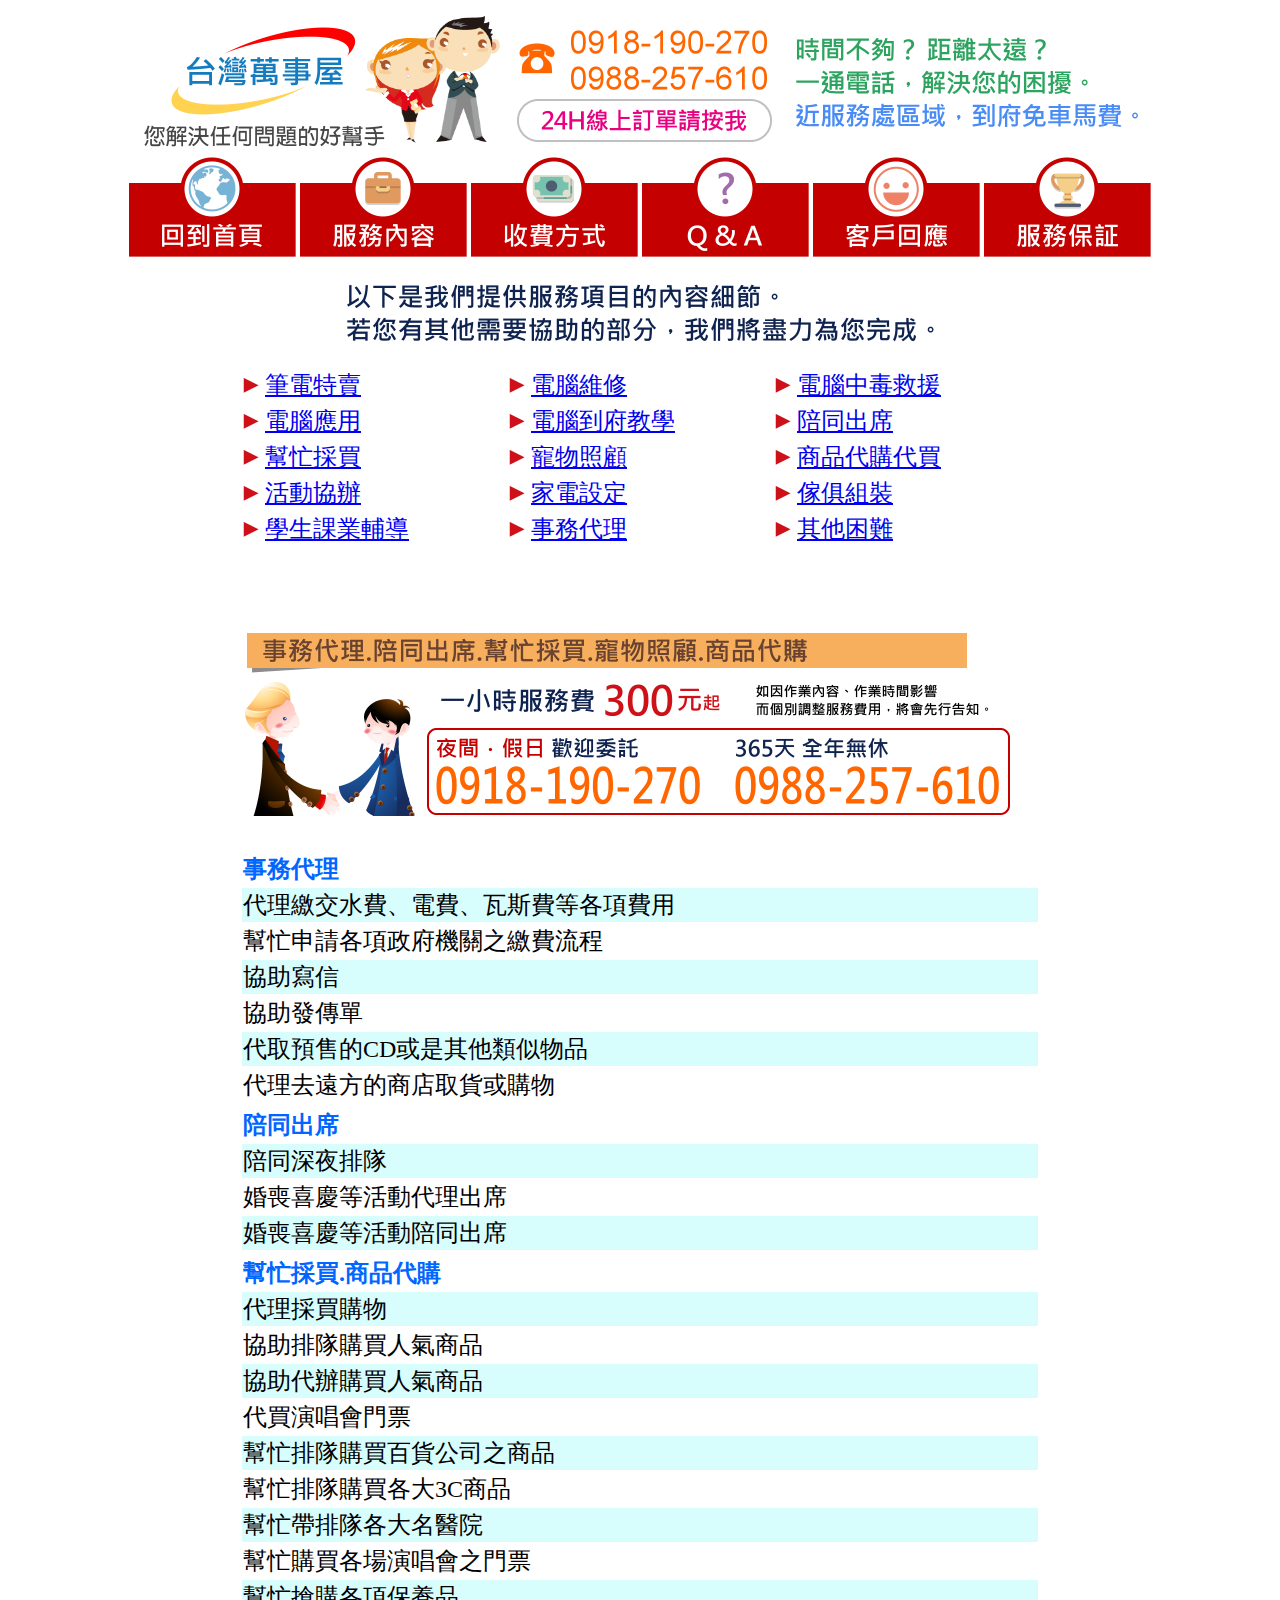
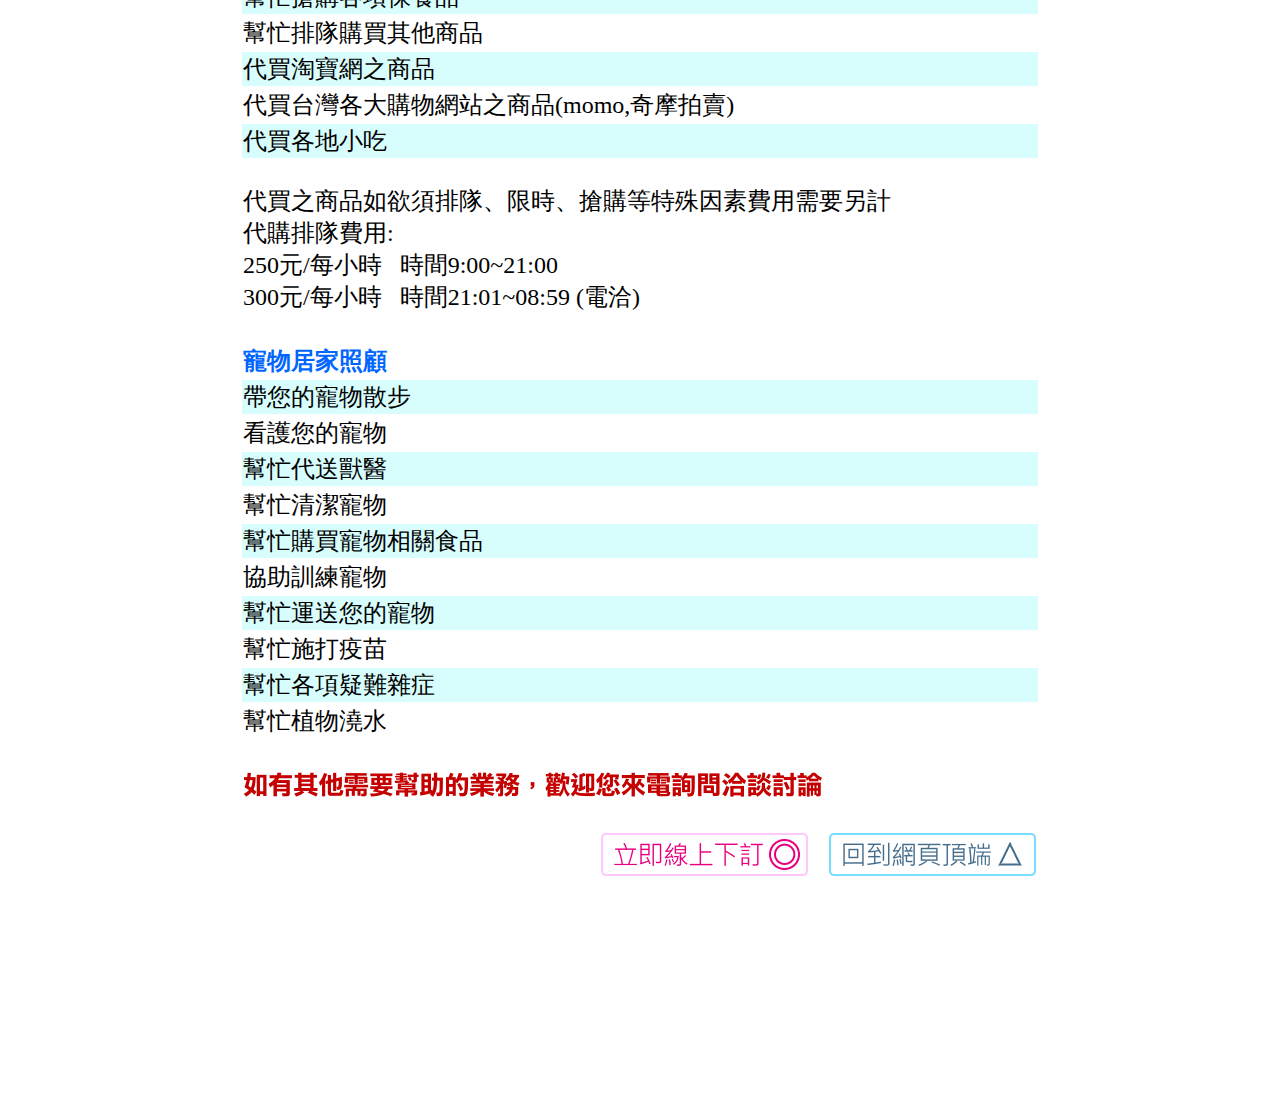
<file: service_2.html>
<!DOCTYPE html PUBLIC "-//W3C//DTD XHTML 1.0 Transitional//EN" "http://www.w3.org/TR/xhtml1/DTD/xhtml1-transitional.dtd">
<html xmlns="http://www.w3.org/1999/xhtml">
<head>
<meta http-equiv="Content-Type" content="text/html; charset=utf-8" />
<title>台灣萬事屋</title>
<script type="text/javascript">
function MM_preloadImages() { //v3.0
  var d=document; if(d.images){ if(!d.MM_p) d.MM_p=new Array();
    var i,j=d.MM_p.length,a=MM_preloadImages.arguments; for(i=0; i<a.length; i++)
    if (a[i].indexOf("#")!=0){ d.MM_p[j]=new Image; d.MM_p[j++].src=a[i];}}
}
</script>
<style type="text/css">
body,td,th {
	font-size: 24px;
}
.Text_blue {
	color: #06F;
}
</style>
<link href="red.css" rel="stylesheet" type="text/css" />
</head>

<body>
<a name="top" id="top"></a>
<table width="1030" border="0" align="center">
  <tr>
    <td><img src="png/logo_text.png" alt="" width="1020" height="140" usemap="#Map" border="0" />
      <map name="Map" id="Map">
        <area shape="rect" coords="390,89,644,131" href="http://goo.gl/forms/VX63oLtgvT" target="_blank" />
    </map></td>
  </tr>
</table>
<table width="800" border="0" align="center">
  <tr>
    <td><a href="index.html"><img src="png/t_home.png" width="167" height="100" alt="回到首頁" /></a></td>
    <td><a href="service_00.html"><img src="png/t_s.png" width="167" height="100" alt="服務內容" /></a></td>
    <td><a href="toll.html"><img src="png/t_m.png" width="167" height="100" alt="收費方式" /></a></td>
    <td><a href="qa.html"><img src="png/t_q.png" width="167" height="100" alt="問題解答" /></a></td>
    <td><a href="respond.html"><img src="png/t_e.png" width="167" height="100" alt="客戶回應" /></a></td>
    <td><a href="promise.html"><img src="png/t_p.png" width="167" height="100" alt="服務保証" /></a></td>
  </tr>
</table>
<p align="center"><img src="service/service_text.png" alt="服務內容說明" width="587" height="58" /></p>
<div align="center">
  <table width="800" border="0">
    <tr>
      <td><img src="service/text_triangle.png" alt="" width="16" height="16" /> <span class="Text_blue"><a href="service_00_order.html">筆電特賣</a></span></td>
      <td><img src="service/text_triangle.png" alt="" width="16" height="16" /> <span class="Text_blue"><a href="service_00.html#i1">電腦維修</a></span></td>
      <td><img src="service/text_triangle.png" alt="" width="16" height="16" /> <span class="Text_blue"><a href="service_00.html#is">電腦中毒救援</a></span></td>
    </tr>
    <tr>
      <td><img src="service/text_triangle.png" alt="" width="16" height="16" /> <span class="Text_blue"><a href="service_01.html">電腦應用</a></span></td>
      <td><img src="service/text_triangle.png" alt="" width="16" height="16" /> <a href="service_01.html">電腦到府教學</a></td>
      <td><img src="service/text_triangle.png" alt="" width="16" height="16" /> <a href="service_2.html">陪同出席</a></td>
    </tr>
    <tr>
      <td><img src="service/text_triangle.png" alt="" width="16" height="16" /> <a href="service_2.html">幫忙採買</a></td>
      <td><img src="service/text_triangle.png" alt="" width="16" height="16" /> <a href="service_2.html">寵物照顧</a></td>
      <td><img src="service/text_triangle.png" alt="" width="16" height="16" /> <a href="service_2.html">商品代購代買</a></td>
    </tr>
    <tr>
      <td><img src="service/text_triangle.png" alt="" width="16" height="16" /> <a href="service_3.html">活動協辦</a></td>
      <td><img src="service/text_triangle.png" alt="" width="16" height="16" /> <a href="service_4.html">家電設定</a></td>
      <td><img src="service/text_triangle.png" alt="" width="16" height="16" /> <a href="service_4.html">傢俱組裝</a></td>
    </tr>
    <tr>
      <td><img src="service/text_triangle.png" alt="" width="16" height="16" /> <a href="service_5.html">學生課業輔導</a></td>
      <td><img src="service/text_triangle.png" alt="" width="16" height="16" /> <a href="service_2.html">事務代理</a></td>
      <td><img src="service/text_triangle.png" alt="" width="16" height="16" /> <a href="service_6.html">其他困難</a></td>
    </tr>
  </table>
</div>
<p align="center">&nbsp;</p>
<table width="800" border="0" align="center">
  <tr>
    <td><img src="service/service_top2.png" width="729" height="51" /></td>
  </tr>
  <tr>
    <td><img src="service/service2.png" width="768" height="135" /></td>
  </tr>
</table>
<table width="800" border="0" align="center">
  <tr>
    <td colspan="2">&nbsp;</td>
  </tr>
  <tr>
    <td colspan="2" class="Text_blue"><strong>事務代理</strong></td>
  </tr>
  <tr>
    <td colspan="2" bgcolor="#D8FDFD">代理繳交水費、電費、瓦斯費等各項費用</td>
  </tr>
  <tr>
    <td colspan="2">幫忙申請各項政府機關之繳費流程</td>
  </tr>
  <tr>
    <td colspan="2" bgcolor="#D8FDFD">協助寫信</td>
  </tr>
  <tr>
    <td colspan="2">協助發傳單</td>
  </tr>
  <tr>
    <td colspan="2" bgcolor="#D8FDFD">代取預售的CD或是其他類似物品</td>
  </tr>
  <tr>
    <td colspan="2">代理去遠方的商店取貨或購物</td>
  </tr>
  <tr>
    <td colspan="2"><a name="pd" id="pd"></a></td>
  </tr>
  <tr>
    <td colspan="2"><strong class="Text_blue">陪同出席</strong></td>
  </tr>
  <tr>
    <td colspan="2" bgcolor="#D8FDFD">陪同深夜排隊</td>
  </tr>
  <tr>
    <td colspan="2">婚喪喜慶等活動代理出席</td>
  </tr>
  <tr>
    <td colspan="2" bgcolor="#D8FDFD">婚喪喜慶等活動陪同出席</td>
  </tr>
  <tr>
    <td colspan="2"><span class="Text_blue"><strong><a name="shop" id="shop"></a></strong></span></td>
  </tr>
  <tr>
    <td colspan="2" class="Text_blue"><strong>幫忙採買.商品代購</strong></td>
  </tr>
  <tr>
    <td colspan="2" bgcolor="#D8FDFD">代理採買購物</td>
  </tr>
  <tr>
    <td colspan="2">協助排隊購買人氣商品</td>
  </tr>
  <tr>
    <td colspan="2" bgcolor="#D8FDFD">協助代辦購買人氣商品</td>
  </tr>
  <tr>
    <td colspan="2">代買演唱會門票</td>
  </tr>
  <tr>
    <td colspan="2" bgcolor="#D8FDFD">幫忙排隊購買百貨公司之商品</td>
  </tr>
  <tr>
    <td colspan="2">幫忙排隊購買各大3C商品</td>
  </tr>
  <tr>
    <td colspan="2" bgcolor="#D8FDFD">幫忙帶排隊各大名醫院</td>
  </tr>
  <tr>
    <td colspan="2">幫忙購買各場演唱會之門票</td>
  </tr>
  <tr>
    <td colspan="2" bgcolor="#D8FDFD">幫忙搶購各項保養品</td>
  </tr>
  <tr>
    <td colspan="2">幫忙排隊購買其他商品</td>
  </tr>
  <tr>
    <td colspan="2" bgcolor="#D8FDFD">代買淘寶網之商品</td>
  </tr>
  <tr>
    <td colspan="2">代買台灣各大購物網站之商品(momo,奇摩拍賣)</td>
  </tr>
  <tr>
    <td colspan="2" bgcolor="#D8FDFD">代買各地小吃</td>
  </tr>
  <tr>
    <td colspan="2"><p>代買之商品如欲須排隊、限時、搶購等特殊因素費用需要另計 <br />
    代購排隊費用: <br />
    250元/每小時   時間9:00~21:00  <br />
    300元/每小時   時間21:01~08:59 (電洽)</p></td>
  </tr>
  <tr>
    <td colspan="2"><span class="Text_blue"><strong><a name="pet" id="pet"></a></strong></span></td>
  </tr>
  <tr>
    <td colspan="2" class="Text_blue"><strong>寵物居家照顧</strong></td>
  </tr>
  <tr>
    <td colspan="2" bgcolor="#D8FDFD">帶您的寵物散步</td>
  </tr>
  <tr>
    <td colspan="2">看護您的寵物</td>
  </tr>
  <tr>
    <td colspan="2" bgcolor="#D8FDFD">幫忙代送獸醫</td>
  </tr>
  <tr>
    <td colspan="2">幫忙清潔寵物</td>
  </tr>
  <tr>
    <td colspan="2" bgcolor="#D8FDFD">幫忙購買寵物相關食品</td>
  </tr>
  <tr>
    <td colspan="2">協助訓練寵物</td>
  </tr>
  <tr>
    <td colspan="2" bgcolor="#D8FDFD">幫忙運送您的寵物</td>
  </tr>
  <tr>
    <td colspan="2">幫忙施打疫苗</td>
  </tr>
  <tr>
    <td colspan="2" bgcolor="#D8FDFD">幫忙各項疑難雜症</td>
  </tr>
  <tr>
    <td colspan="2">幫忙植物澆水</td>
  </tr>
  <tr>
    <td colspan="2">&nbsp;</td>
  </tr>
  <tr>
    <td colspan="2" class="Text_Red"><img src="service/help.png" alt="" width="579" height="25" /></td>
  </tr>
  <tr>
    <td colspan="2" class="Text_Red">&nbsp;</td>
  </tr>
  <tr>
    <td width="566" class="Text_Red"><a href="http://goo.gl/forms/VX63oLtgvT" target="_blank"><img src="png/money.png" alt="" width="209" height="45" align="right" /></a></td>
    <td width="224" class="Text_Red"><a href="#top"><img src="png/up.png" alt="" width="209" height="45" align="right" /></a></td>
  </tr>
</table>
<p>&nbsp;</p>
<p>&nbsp;</p>
<blockquote>
  <p>&nbsp;</p>
  <p>&nbsp;</p>
</blockquote>
</body>
</html>
</file>
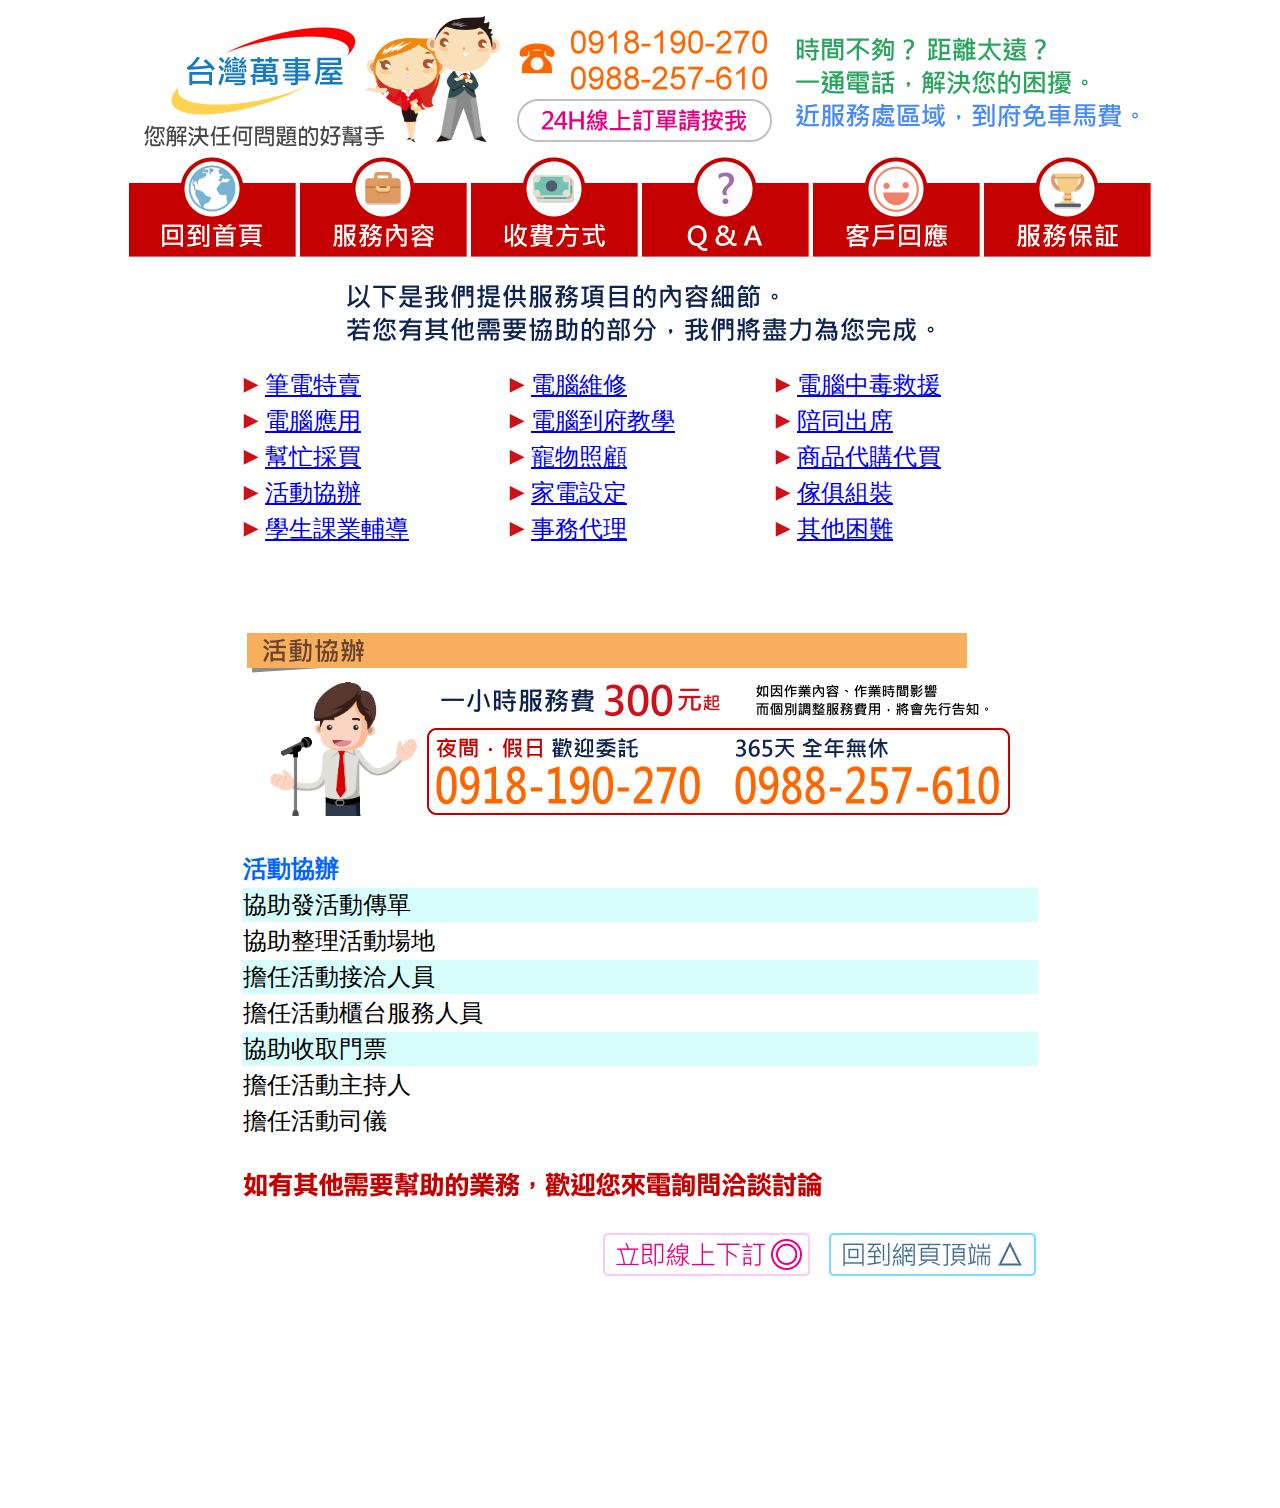
<file: service_3.html>
<!DOCTYPE html PUBLIC "-//W3C//DTD XHTML 1.0 Transitional//EN" "http://www.w3.org/TR/xhtml1/DTD/xhtml1-transitional.dtd">
<html xmlns="http://www.w3.org/1999/xhtml">
<head>
<meta http-equiv="Content-Type" content="text/html; charset=utf-8" />
<title>台灣萬事屋</title>
<script type="text/javascript">
function MM_preloadImages() { //v3.0
  var d=document; if(d.images){ if(!d.MM_p) d.MM_p=new Array();
    var i,j=d.MM_p.length,a=MM_preloadImages.arguments; for(i=0; i<a.length; i++)
    if (a[i].indexOf("#")!=0){ d.MM_p[j]=new Image; d.MM_p[j++].src=a[i];}}
}
</script>
<style type="text/css">
body,td,th {
	font-size: 24px;
}
.Text_blue {
	color: #06F;
}
</style><link href="red.css" rel="stylesheet" type="text/css" />
</head>

<body>
<a name="top" id="top"></a>
<table width="1030" border="0" align="center">
  <tr>
    <td><img src="png/logo_text.png" alt="" width="1020" height="140" usemap="#Map" border="0" />
      <map name="Map" id="Map">
        <area shape="rect" coords="390,89,644,131" href="http://goo.gl/forms/VX63oLtgvT" target="_blank" />
    </map></td>
  </tr>
</table>
<table width="800" border="0" align="center">
  <tr>
    <td><a href="index.html"><img src="png/t_home.png" width="167" height="100" alt="回到首頁" /></a></td>
    <td><a href="service_00.html"><img src="png/t_s.png" width="167" height="100" alt="服務內容" /></a></td>
    <td><a href="toll.html"><img src="png/t_m.png" width="167" height="100" alt="收費方式" /></a></td>
    <td><a href="qa.html"><img src="png/t_q.png" width="167" height="100" alt="問題解答" /></a></td>
    <td><a href="respond.html"><img src="png/t_e.png" width="167" height="100" alt="客戶回應" /></a></td>
    <td><a href="promise.html"><img src="png/t_p.png" width="167" height="100" alt="服務保証" /></a></td>
  </tr>
</table>
<p align="center"><img src="service/service_text.png" alt="服務內容說明" width="587" height="58" /></p>
<div align="center">
  <table width="800" border="0">
    <tr>
      <td><img src="service/text_triangle.png" alt="" width="16" height="16" /> <span class="Text_blue"><a href="service_00_order.html">筆電特賣</a></span></td>
      <td><img src="service/text_triangle.png" alt="" width="16" height="16" /> <span class="Text_blue"><a href="service_00.html#i1">電腦維修</a></span></td>
      <td><img src="service/text_triangle.png" alt="" width="16" height="16" /> <span class="Text_blue"><a href="service_00.html#is">電腦中毒救援</a></span></td>
    </tr>
    <tr>
      <td><img src="service/text_triangle.png" alt="" width="16" height="16" /> <span class="Text_blue"><a href="service_01.html">電腦應用</a></span></td>
      <td><img src="service/text_triangle.png" alt="" width="16" height="16" /> <a href="service_01.html">電腦到府教學</a></td>
      <td><img src="service/text_triangle.png" alt="" width="16" height="16" /> <a href="service_2.html">陪同出席</a></td>
    </tr>
    <tr>
      <td><img src="service/text_triangle.png" alt="" width="16" height="16" /> <a href="service_2.html">幫忙採買</a></td>
      <td><img src="service/text_triangle.png" alt="" width="16" height="16" /> <a href="service_2.html">寵物照顧</a></td>
      <td><img src="service/text_triangle.png" alt="" width="16" height="16" /> <a href="service_2.html">商品代購代買</a></td>
    </tr>
    <tr>
      <td><img src="service/text_triangle.png" alt="" width="16" height="16" /> <a href="service_3.html">活動協辦</a></td>
      <td><img src="service/text_triangle.png" alt="" width="16" height="16" /> <a href="service_4.html">家電設定</a></td>
      <td><img src="service/text_triangle.png" alt="" width="16" height="16" /> <a href="service_4.html">傢俱組裝</a></td>
    </tr>
    <tr>
      <td><img src="service/text_triangle.png" alt="" width="16" height="16" /> <a href="service_5.html">學生課業輔導</a></td>
      <td><img src="service/text_triangle.png" alt="" width="16" height="16" /> <a href="service_2.html">事務代理</a></td>
      <td><img src="service/text_triangle.png" alt="" width="16" height="16" /> <a href="service_6.html">其他困難</a></td>
    </tr>
  </table>
</div>
<p align="center">&nbsp;</p>
<table width="800" border="0" align="center">
  <tr>
    <td><img src="service/service_top3.png" width="729" height="51" /></td>
  </tr>
  <tr>
    <td><img src="service/service3.png" width="768" height="135" /></td>
  </tr>
</table>
<table width="800" border="0" align="center">
  <tr>
    <td colspan="2">&nbsp;</td>
  </tr>
  <tr>
    <td colspan="2" class="Text_blue"><strong>活動協辦</strong></td>
  </tr>
  <tr>
    <td colspan="2" bgcolor="#D8FDFD">協助發活動傳單</td>
  </tr>
  <tr>
    <td colspan="2">協助整理活動場地</td>
  </tr>
  <tr>
    <td colspan="2" bgcolor="#D8FDFD">擔任活動接洽人員</td>
  </tr>
  <tr>
    <td colspan="2">擔任活動櫃台服務人員</td>
  </tr>
  <tr>
    <td colspan="2" bgcolor="#D8FDFD">協助收取門票</td>
  </tr>
  <tr>
    <td colspan="2">擔任活動主持人</td>
  </tr>
  <tr>
    <td colspan="2">擔任活動司儀</td>
  </tr>
  <tr>
    <td colspan="2">&nbsp;</td>
  </tr>
  <tr>
    <td colspan="2" class="Text_Red"><img src="service/help.png" alt="" width="579" height="25" /></td>
  </tr>
  <tr>
    <td colspan="2" class="Text_Red">&nbsp;</td>
  </tr>
  <tr>
    <td width="568" class="Text_Red"><a href="http://goo.gl/forms/VX63oLtgvT" target="_blank"><img src="png/money.png" alt="" width="209" height="45" align="right" /></a></td>
    <td width="222" class="Text_Red"><a href="#top"><img src="png/up.png" alt="" width="209" height="45" align="right" /></a></td>
  </tr>
</table>
<p>&nbsp;</p>
<p>&nbsp;</p>
<blockquote>
  <p>&nbsp;</p>
  <p>&nbsp;</p>
</blockquote>
</body>
</html>
</file>
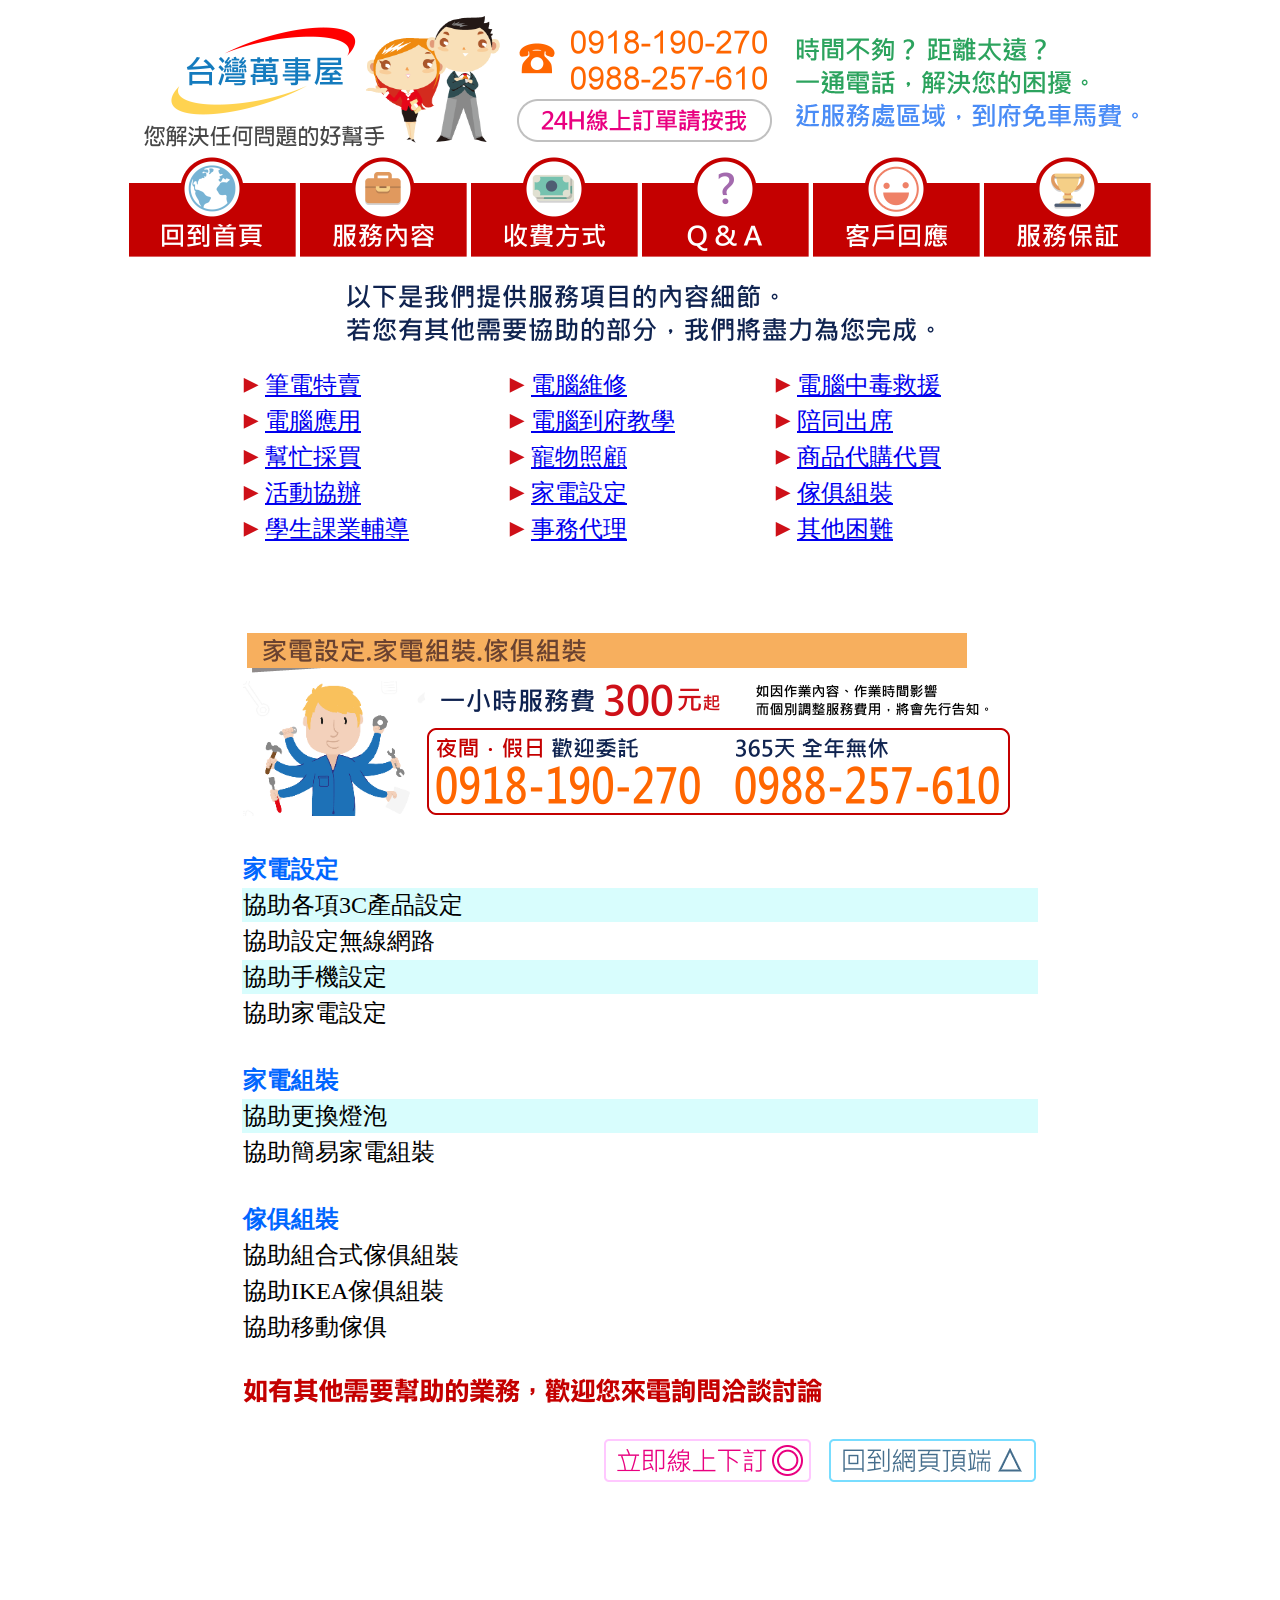
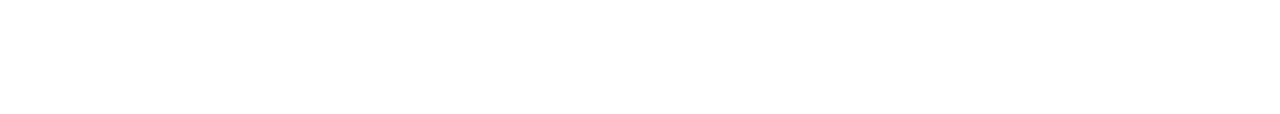
<file: service_4.html>
<!DOCTYPE html PUBLIC "-//W3C//DTD XHTML 1.0 Transitional//EN" "http://www.w3.org/TR/xhtml1/DTD/xhtml1-transitional.dtd">
<html xmlns="http://www.w3.org/1999/xhtml">
<head>
<meta http-equiv="Content-Type" content="text/html; charset=utf-8" />
<title>台灣萬事屋</title>
<script type="text/javascript">
function MM_preloadImages() { //v3.0
  var d=document; if(d.images){ if(!d.MM_p) d.MM_p=new Array();
    var i,j=d.MM_p.length,a=MM_preloadImages.arguments; for(i=0; i<a.length; i++)
    if (a[i].indexOf("#")!=0){ d.MM_p[j]=new Image; d.MM_p[j++].src=a[i];}}
}
</script>
<style type="text/css">
body,td,th {
	font-size: 24px;
}
.Text_blue {
	color: #06F;
}
</style><link href="red.css" rel="stylesheet" type="text/css" />
</head>

<body>
<a name="top" id="top"></a>
<table width="1030" border="0" align="center">
  <tr>
    <td><img src="png/logo_text.png" alt="" width="1020" height="140" usemap="#Map" border="0" />
      <map name="Map" id="Map">
        <area shape="rect" coords="390,89,644,131" href="http://goo.gl/forms/VX63oLtgvT" target="_blank" />
    </map></td>
  </tr>
</table>
<table width="800" border="0" align="center">
  <tr>
    <td><a href="index.html"><img src="png/t_home.png" width="167" height="100" alt="回到首頁" /></a></td>
    <td><a href="service_00.html"><img src="png/t_s.png" width="167" height="100" alt="服務內容" /></a></td>
    <td><a href="toll.html"><img src="png/t_m.png" width="167" height="100" alt="收費方式" /></a></td>
    <td><a href="qa.html"><img src="png/t_q.png" width="167" height="100" alt="問題解答" /></a></td>
    <td><a href="respond.html"><img src="png/t_e.png" width="167" height="100" alt="客戶回應" /></a></td>
    <td><a href="promise.html"><img src="png/t_p.png" width="167" height="100" alt="服務保証" /></a></td>
  </tr>
</table>
<p align="center"><img src="service/service_text.png" alt="服務內容說明" width="587" height="58" /></p>
<div align="center">
  <table width="800" border="0">
    <tr>
      <td><img src="service/text_triangle.png" alt="" width="16" height="16" /> <span class="Text_blue"><a href="service_00_order.html">筆電特賣</a></span></td>
      <td><img src="service/text_triangle.png" alt="" width="16" height="16" /> <span class="Text_blue"><a href="service_00.html#i1">電腦維修</a></span></td>
      <td><img src="service/text_triangle.png" alt="" width="16" height="16" /> <span class="Text_blue"><a href="service_00.html#is">電腦中毒救援</a></span></td>
    </tr>
    <tr>
      <td><img src="service/text_triangle.png" alt="" width="16" height="16" /> <span class="Text_blue"><a href="service_01.html">電腦應用</a></span></td>
      <td><img src="service/text_triangle.png" alt="" width="16" height="16" /> <a href="service_01.html">電腦到府教學</a></td>
      <td><img src="service/text_triangle.png" alt="" width="16" height="16" /> <a href="service_2.html">陪同出席</a></td>
    </tr>
    <tr>
      <td><img src="service/text_triangle.png" alt="" width="16" height="16" /> <a href="service_2.html">幫忙採買</a></td>
      <td><img src="service/text_triangle.png" alt="" width="16" height="16" /> <a href="service_2.html">寵物照顧</a></td>
      <td><img src="service/text_triangle.png" alt="" width="16" height="16" /> <a href="service_2.html">商品代購代買</a></td>
    </tr>
    <tr>
      <td><img src="service/text_triangle.png" alt="" width="16" height="16" /> <a href="service_3.html">活動協辦</a></td>
      <td><img src="service/text_triangle.png" alt="" width="16" height="16" /> <a href="service_4.html">家電設定</a></td>
      <td><img src="service/text_triangle.png" alt="" width="16" height="16" /> <a href="service_4.html">傢俱組裝</a></td>
    </tr>
    <tr>
      <td><img src="service/text_triangle.png" alt="" width="16" height="16" /> <a href="service_5.html">學生課業輔導</a></td>
      <td><img src="service/text_triangle.png" alt="" width="16" height="16" /> <a href="service_2.html">事務代理</a></td>
      <td><img src="service/text_triangle.png" alt="" width="16" height="16" /> <a href="service_6.html">其他困難</a></td>
    </tr>
  </table>
</div>
<p align="center">&nbsp;</p>
<table width="800" border="0" align="center">
  <tr>
    <td><img src="service/service_top4.png" width="729" height="51" /></td>
  </tr>
  <tr>
    <td><img src="service/service4.png" width="768" height="135" /></td>
  </tr>
</table>
<table width="800" border="0" align="center">
  <tr>
    <td colspan="2">&nbsp;</td>
  </tr>
  <tr>
    <td colspan="2" class="Text_blue"><strong>家電設定</strong></td>
  </tr>
  <tr>
    <td colspan="2" bgcolor="#D8FDFD">協助各項3C產品設定</td>
  </tr>
  <tr>
    <td colspan="2">協助設定無線網路</td>
  </tr>
  <tr>
    <td colspan="2" bgcolor="#D8FDFD">協助手機設定</td>
  </tr>
  <tr>
    <td colspan="2">協助家電設定</td>
  </tr>
  <tr>
    <td colspan="2">&nbsp;</td>
  </tr>
  <tr>
    <td colspan="2"><strong class="Text_blue">家電組裝</strong></td>
  </tr>
  <tr>
    <td colspan="2" bgcolor="#D8FDFD">協助更換燈泡</td>
  </tr>
  <tr>
    <td colspan="2">協助簡易家電組裝</td>
  </tr>
  <tr>
    <td colspan="2">&nbsp;</td>
  </tr>
  <tr>
    <td colspan="2"><strong class="Text_blue">傢俱組裝</strong></td>
  </tr>
  <tr>
    <td colspan="2">協助組合式傢俱組裝</td>
  </tr>
  <tr>
    <td colspan="2">協助IKEA傢俱組裝</td>
  </tr>
  <tr>
    <td colspan="2">協助移動傢俱</td>
  </tr>
  <tr>
    <td colspan="2">&nbsp;</td>
  </tr>
  <tr>
    <td colspan="2" class="Text_Red"><img src="service/help.png" alt="" width="579" height="25" /></td>
  </tr>
  <tr>
    <td colspan="2" class="Text_Red">&nbsp;</td>
  </tr>
  <tr>
    <td width="569" class="Text_Red"><a href="http://goo.gl/forms/VX63oLtgvT" target="_blank"><img src="png/money.png" alt="" width="209" height="45" align="right" /></a></td>
    <td width="221" class="Text_Red"><a href="#top"><img src="png/up.png" alt="" width="209" height="45" align="right" /></a></td>
  </tr>
</table>
<p>&nbsp;</p>
<p>&nbsp;</p>
<blockquote>
  <p>&nbsp;</p>
  <p>&nbsp;</p>
</blockquote>
</body>
</html>
</file>
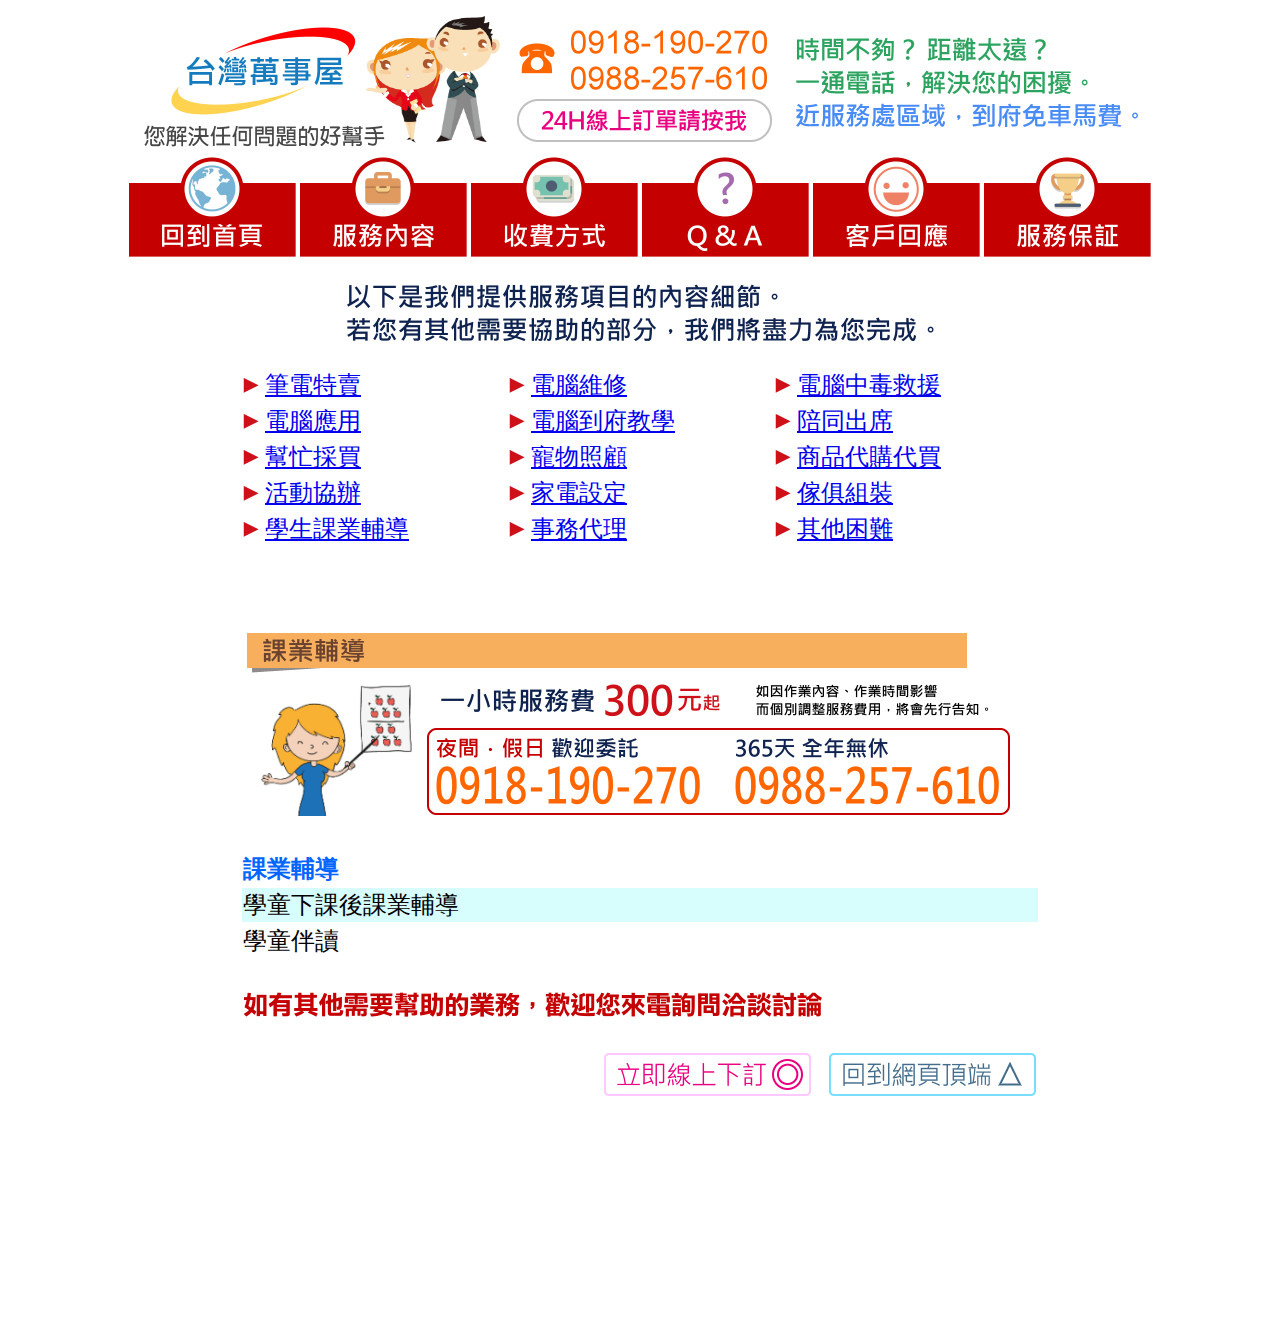
<file: service_5.html>
<!DOCTYPE html PUBLIC "-//W3C//DTD XHTML 1.0 Transitional//EN" "http://www.w3.org/TR/xhtml1/DTD/xhtml1-transitional.dtd">
<html xmlns="http://www.w3.org/1999/xhtml">
<head>
<meta http-equiv="Content-Type" content="text/html; charset=utf-8" />
<title>台灣萬事屋</title>
<script type="text/javascript">
function MM_preloadImages() { //v3.0
  var d=document; if(d.images){ if(!d.MM_p) d.MM_p=new Array();
    var i,j=d.MM_p.length,a=MM_preloadImages.arguments; for(i=0; i<a.length; i++)
    if (a[i].indexOf("#")!=0){ d.MM_p[j]=new Image; d.MM_p[j++].src=a[i];}}
}
</script>
<style type="text/css">
body,td,th {
	font-size: 24px;
}
.Text_blue {
	color: #06F;
}
</style><link href="red.css" rel="stylesheet" type="text/css" />
</head>

<body>
<a name="top" id="top"></a>
<table width="1030" border="0" align="center">
  <tr>
    <td><img src="png/logo_text.png" alt="" width="1020" height="140" usemap="#Map" border="0" />
      <map name="Map" id="Map">
        <area shape="rect" coords="390,89,644,131" href="http://goo.gl/forms/VX63oLtgvT" target="_blank" />
    </map></td>
  </tr>
</table>
<table width="800" border="0" align="center">
  <tr>
    <td><a href="index.html"><img src="png/t_home.png" width="167" height="100" alt="回到首頁" /></a></td>
    <td><a href="service_00.html"><img src="png/t_s.png" width="167" height="100" alt="服務內容" /></a></td>
    <td><a href="toll.html"><img src="png/t_m.png" width="167" height="100" alt="收費方式" /></a></td>
    <td><a href="qa.html"><img src="png/t_q.png" width="167" height="100" alt="問題解答" /></a></td>
    <td><a href="respond.html"><img src="png/t_e.png" width="167" height="100" alt="客戶回應" /></a></td>
    <td><a href="promise.html"><img src="png/t_p.png" width="167" height="100" alt="服務保証" /></a></td>
  </tr>
</table>
<p align="center"><img src="service/service_text.png" alt="服務內容說明" width="587" height="58" /></p>
<div align="center">
  <table width="800" border="0">
    <tr>
      <td><img src="service/text_triangle.png" alt="" width="16" height="16" /> <span class="Text_blue"><a href="service_00_order.html">筆電特賣</a></span></td>
      <td><img src="service/text_triangle.png" alt="" width="16" height="16" /> <span class="Text_blue"><a href="service_00.html#i1">電腦維修</a></span></td>
      <td><img src="service/text_triangle.png" alt="" width="16" height="16" /> <span class="Text_blue"><a href="service_00.html#is">電腦中毒救援</a></span></td>
    </tr>
    <tr>
      <td><img src="service/text_triangle.png" alt="" width="16" height="16" /> <span class="Text_blue"><a href="service_01.html">電腦應用</a></span></td>
      <td><img src="service/text_triangle.png" alt="" width="16" height="16" /> <a href="service_01.html">電腦到府教學</a></td>
      <td><img src="service/text_triangle.png" alt="" width="16" height="16" /> <a href="service_2.html">陪同出席</a></td>
    </tr>
    <tr>
      <td><img src="service/text_triangle.png" alt="" width="16" height="16" /> <a href="service_2.html">幫忙採買</a></td>
      <td><img src="service/text_triangle.png" alt="" width="16" height="16" /> <a href="service_2.html">寵物照顧</a></td>
      <td><img src="service/text_triangle.png" alt="" width="16" height="16" /> <a href="service_2.html">商品代購代買</a></td>
    </tr>
    <tr>
      <td><img src="service/text_triangle.png" alt="" width="16" height="16" /> <a href="service_3.html">活動協辦</a></td>
      <td><img src="service/text_triangle.png" alt="" width="16" height="16" /> <a href="service_4.html">家電設定</a></td>
      <td><img src="service/text_triangle.png" alt="" width="16" height="16" /> <a href="service_4.html">傢俱組裝</a></td>
    </tr>
    <tr>
      <td><img src="service/text_triangle.png" alt="" width="16" height="16" /> <a href="service_5.html">學生課業輔導</a></td>
      <td><img src="service/text_triangle.png" alt="" width="16" height="16" /> <a href="service_2.html">事務代理</a></td>
      <td><img src="service/text_triangle.png" alt="" width="16" height="16" /> <a href="service_6.html">其他困難</a></td>
    </tr>
  </table>
</div>
<p align="center">&nbsp;</p>
<table width="800" border="0" align="center">
  <tr>
    <td><img src="service/service_top5.png" width="729" height="51" /></td>
  </tr>
  <tr>
    <td><img src="service/service5.png" width="768" height="135" /></td>
  </tr>
</table>
<table width="800" border="0" align="center">
  <tr>
    <td colspan="2">&nbsp;</td>
  </tr>
  <tr>
    <td colspan="2" class="Text_blue"><strong>課業輔導</strong></td>
  </tr>
  <tr>
    <td colspan="2" bgcolor="#D8FDFD">學童下課後課業輔導</td>
  </tr>
  <tr>
    <td colspan="2">學童伴讀</td>
  </tr>
  <tr>
    <td colspan="2">&nbsp;</td>
  </tr>
  <tr>
    <td colspan="2"><img src="service/help.png" alt="" width="579" height="25" /></td>
  </tr>
  <tr>
    <td colspan="2" class="Text_Red">&nbsp;</td>
  </tr>
  <tr>
    <td width="569" class="Text_Red"><a href="http://goo.gl/forms/VX63oLtgvT" target="_blank"><img src="png/money.png" alt="" width="209" height="45" align="right" /></a></td>
    <td width="221" class="Text_Red"><a href="#top"><img src="png/up.png" alt="" width="209" height="45" align="right" /></a></td>
  </tr>
</table>
<p>&nbsp;</p>
<p>&nbsp;</p>
<blockquote>
  <p>&nbsp;</p>
  <p>&nbsp;</p>
</blockquote>
</body>
</html>
</file>
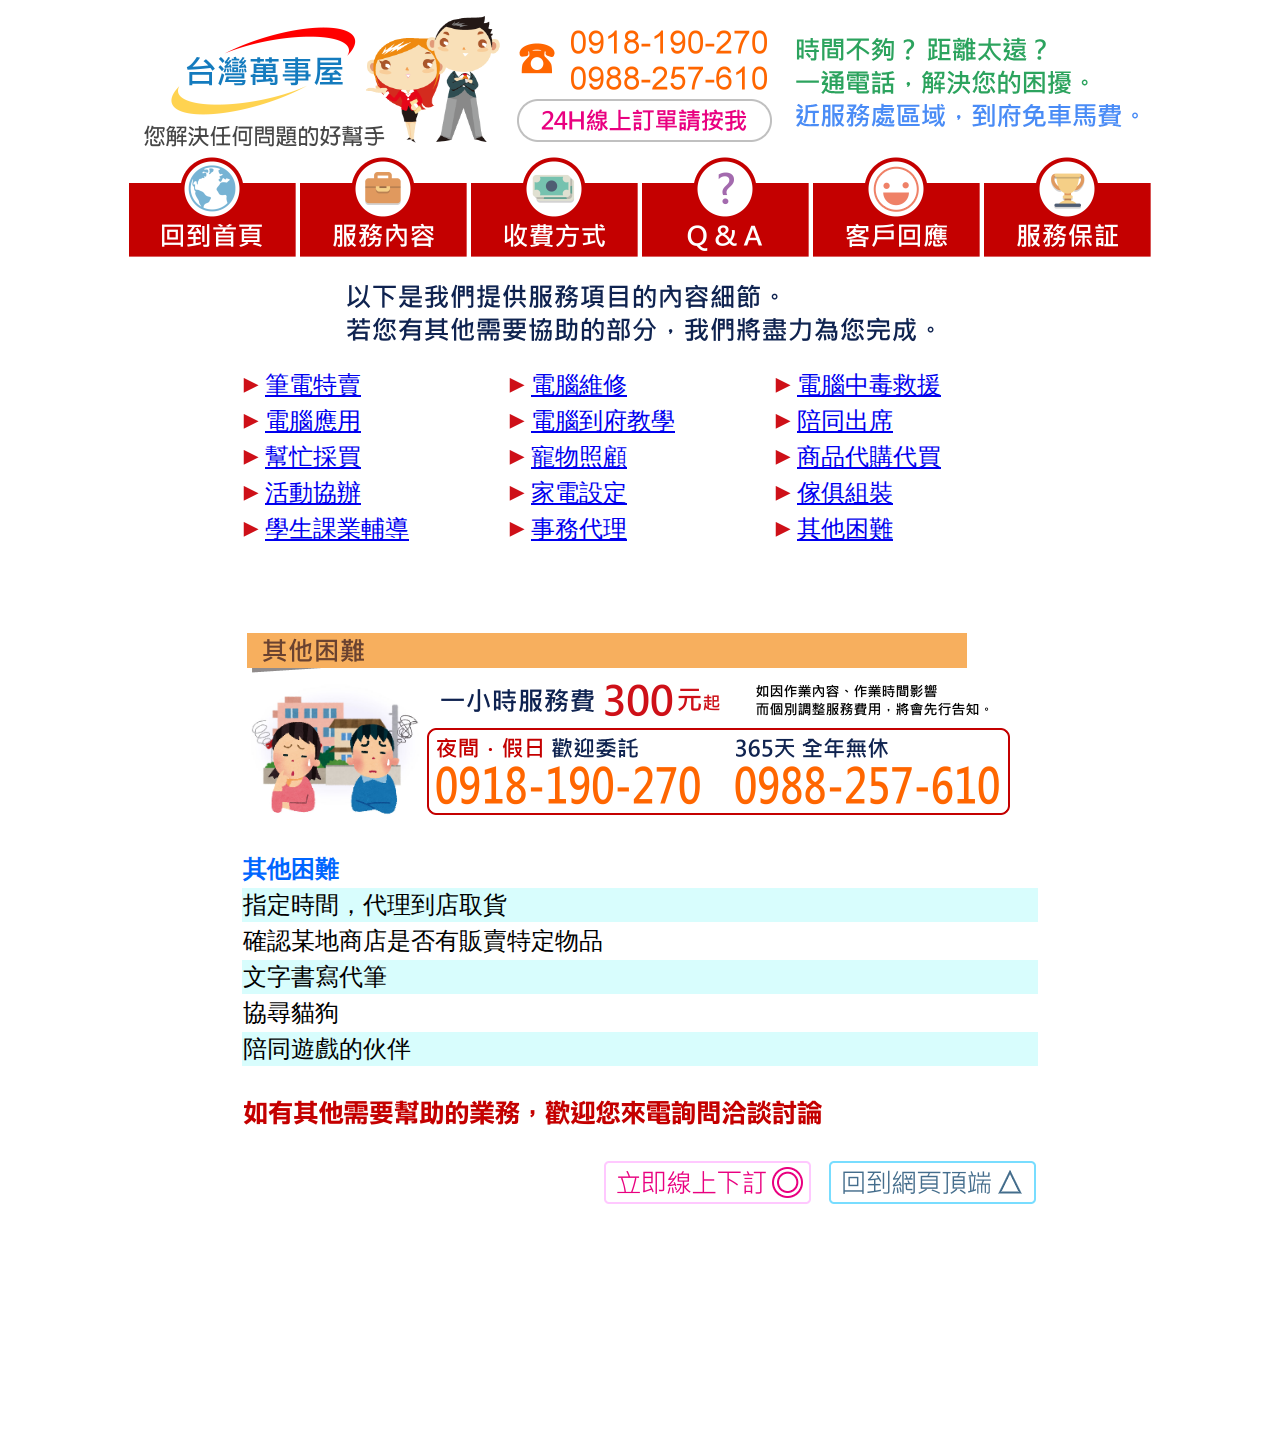
<file: service_6.html>
<!DOCTYPE html PUBLIC "-//W3C//DTD XHTML 1.0 Transitional//EN" "http://www.w3.org/TR/xhtml1/DTD/xhtml1-transitional.dtd">
<html xmlns="http://www.w3.org/1999/xhtml">
<head>
<meta http-equiv="Content-Type" content="text/html; charset=utf-8" />
<title>台灣萬事屋</title>
<script type="text/javascript">
function MM_preloadImages() { //v3.0
  var d=document; if(d.images){ if(!d.MM_p) d.MM_p=new Array();
    var i,j=d.MM_p.length,a=MM_preloadImages.arguments; for(i=0; i<a.length; i++)
    if (a[i].indexOf("#")!=0){ d.MM_p[j]=new Image; d.MM_p[j++].src=a[i];}}
}
</script>
<style type="text/css">
body,td,th {
	font-size: 24px;
}
.Text_blue {
	color: #06F;
}
</style><link href="red.css" rel="stylesheet" type="text/css" />
</head>

<body>
<a name="top" id="top"></a>
<table width="1030" border="0" align="center">
  <tr>
    <td><map name="Map" id="Map">
        <area shape="rect" coords="390,89,644,131" href="https://docs.google.com/forms/d/1ZobXmj_kcKA8ikMHp2z6dErG7o3Dfk_pluNHqMnYb3E/viewform?usp=send_form" />
    </map>
      <img src="png/logo_text.png" alt="" width="1020" height="140" usemap="#MapMap" border="0" />
      <map name="MapMap" id="MapMap">
        <area shape="rect" coords="390,89,644,131" href="http://goo.gl/forms/VX63oLtgvT" target="_blank" />
    </map></td>
  </tr>
</table>
<table width="800" border="0" align="center">
  <tr>
    <td><a href="index.html"><img src="png/t_home.png" width="167" height="100" alt="回到首頁" /></a></td>
    <td><a href="service_00.html"><img src="png/t_s.png" width="167" height="100" alt="服務內容" /></a></td>
    <td><a href="toll.html"><img src="png/t_m.png" width="167" height="100" alt="收費方式" /></a></td>
    <td><a href="qa.html"><img src="png/t_q.png" width="167" height="100" alt="問題解答" /></a></td>
    <td><a href="respond.html"><img src="png/t_e.png" width="167" height="100" alt="客戶回應" /></a></td>
    <td><a href="promise.html"><img src="png/t_p.png" width="167" height="100" alt="服務保証" /></a></td>
  </tr>
</table>
<p align="center"><img src="service/service_text.png" alt="服務內容說明" width="587" height="58" /></p>
<div align="center">
  <table width="800" border="0">
    <tr>
      <td><img src="service/text_triangle.png" alt="" width="16" height="16" /> <span class="Text_blue"><a href="service_00_order.html">筆電特賣</a></span></td>
      <td><img src="service/text_triangle.png" alt="" width="16" height="16" /> <span class="Text_blue"><a href="service_00.html#i1">電腦維修</a></span></td>
      <td><img src="service/text_triangle.png" alt="" width="16" height="16" /> <span class="Text_blue"><a href="service_00.html#is">電腦中毒救援</a></span></td>
    </tr>
    <tr>
      <td><img src="service/text_triangle.png" alt="" width="16" height="16" /> <span class="Text_blue"><a href="service_01.html">電腦應用</a></span></td>
      <td><img src="service/text_triangle.png" alt="" width="16" height="16" /> <a href="service_01.html">電腦到府教學</a></td>
      <td><img src="service/text_triangle.png" alt="" width="16" height="16" /> <a href="service_2.html">陪同出席</a></td>
    </tr>
    <tr>
      <td><img src="service/text_triangle.png" alt="" width="16" height="16" /> <a href="service_2.html">幫忙採買</a></td>
      <td><img src="service/text_triangle.png" alt="" width="16" height="16" /> <a href="service_2.html">寵物照顧</a></td>
      <td><img src="service/text_triangle.png" alt="" width="16" height="16" /> <a href="service_2.html">商品代購代買</a></td>
    </tr>
    <tr>
      <td><img src="service/text_triangle.png" alt="" width="16" height="16" /> <a href="service_3.html">活動協辦</a></td>
      <td><img src="service/text_triangle.png" alt="" width="16" height="16" /> <a href="service_4.html">家電設定</a></td>
      <td><img src="service/text_triangle.png" alt="" width="16" height="16" /> <a href="service_4.html">傢俱組裝</a></td>
    </tr>
    <tr>
      <td><img src="service/text_triangle.png" alt="" width="16" height="16" /> <a href="service_5.html">學生課業輔導</a></td>
      <td><img src="service/text_triangle.png" alt="" width="16" height="16" /> <a href="service_2.html">事務代理</a></td>
      <td><img src="service/text_triangle.png" alt="" width="16" height="16" /> <a href="service_6.html">其他困難</a></td>
    </tr>
  </table>
</div>
<p align="center">&nbsp;</p>
<table width="800" border="0" align="center">
  <tr>
    <td><img src="service/service_top6.png" width="729" height="51" /></td>
  </tr>
  <tr>
    <td><img src="service/service6.png" width="768" height="135" /></td>
  </tr>
</table>
<table width="800" border="0" align="center">
  <tr>
    <td colspan="2">&nbsp;</td>
  </tr>
  <tr>
    <td colspan="2" class="Text_blue"><strong>其他困難</strong></td>
  </tr>
  <tr>
    <td colspan="2" bgcolor="#D8FDFD">指定時間，代理到店取貨</td>
  </tr>
  <tr>
    <td colspan="2">確認某地商店是否有販賣特定物品</td>
  </tr>
  <tr>
    <td colspan="2" bgcolor="#D8FDFD">文字書寫代筆</td>
  </tr>
  <tr>
    <td colspan="2">協尋貓狗</td>
  </tr>
  <tr>
    <td colspan="2" bgcolor="#D8FDFD">陪同遊戲的伙伴</td>
  </tr>
  <tr>
    <td colspan="2">&nbsp;</td>
  </tr>
  <tr>
    <td colspan="2" class="Text_Red"><img src="service/help.png" alt="" width="579" height="25" /></td>
  </tr>
  <tr>
    <td colspan="2" class="Text_Red">&nbsp;</td>
  </tr>
  <tr>
    <td width="569" class="Text_Red"><a href="http://goo.gl/forms/VX63oLtgvT" target="_blank"><img src="png/money.png" alt="" width="209" height="45" align="right" /></a></td>
    <td width="221" class="Text_Red"><a href="#top"><img src="png/up.png" alt="" width="209" height="45" align="right" /></a></td>
  </tr>
</table>
<p>&nbsp;</p>
<p>&nbsp;</p>
<blockquote>
  <p>&nbsp;</p>
  <p>&nbsp;</p>
</blockquote>
</body>
</html>
</file>
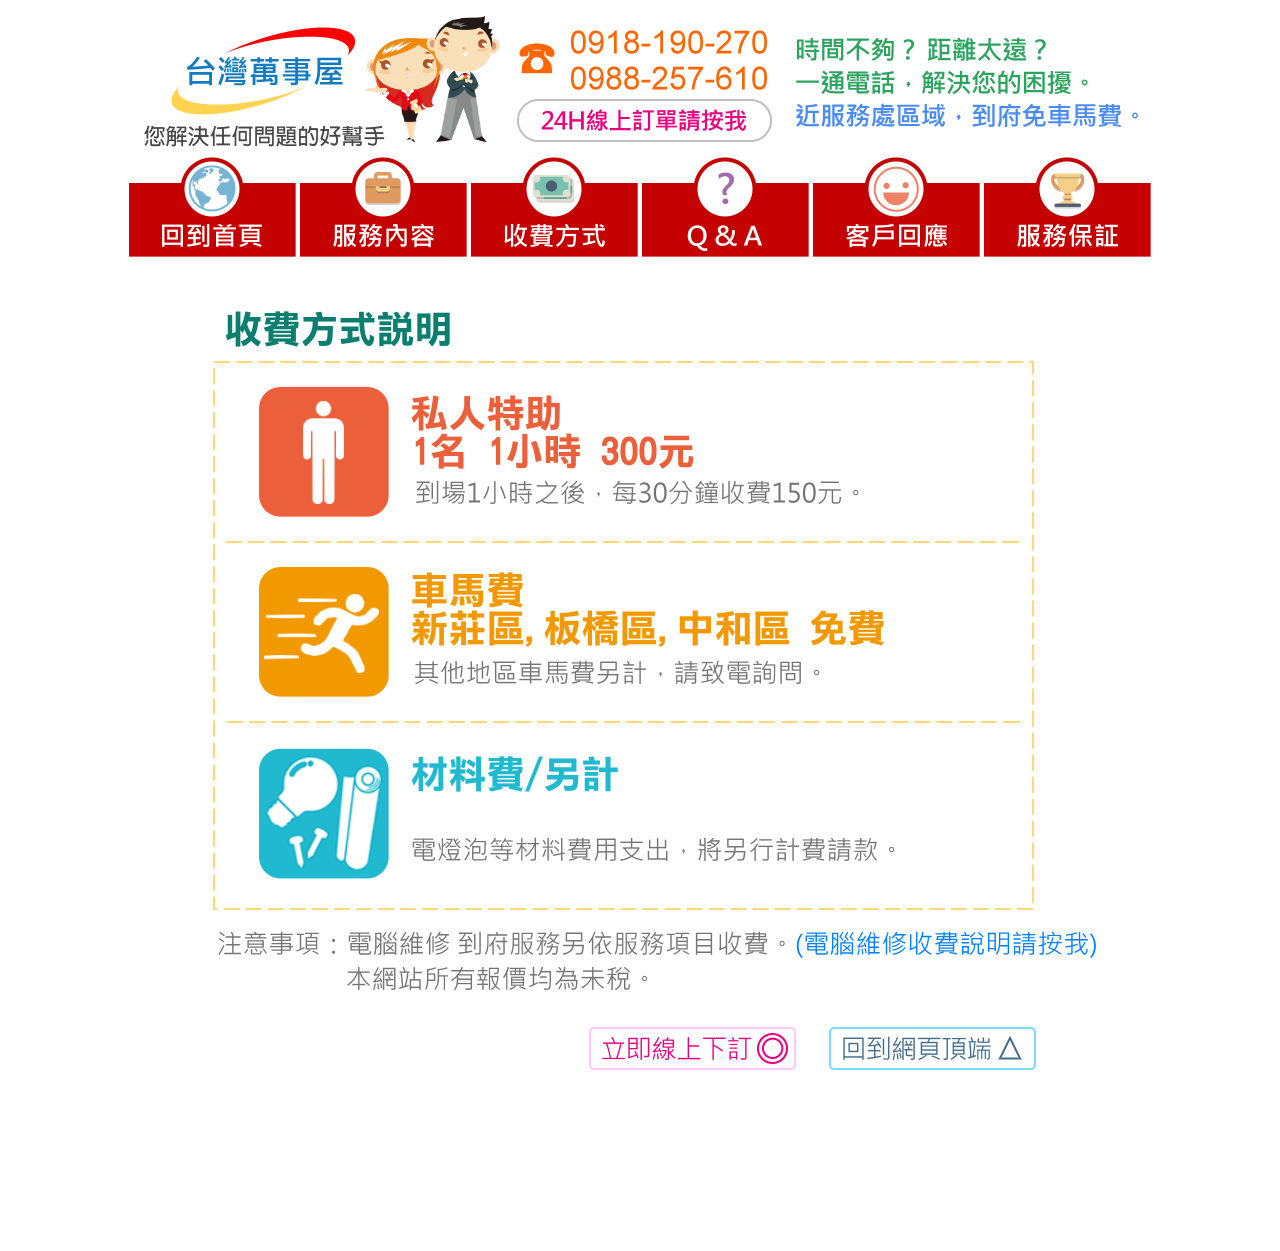
<file: toll.html>
<!DOCTYPE html PUBLIC "-//W3C//DTD XHTML 1.0 Transitional//EN" "http://www.w3.org/TR/xhtml1/DTD/xhtml1-transitional.dtd">
<html xmlns="http://www.w3.org/1999/xhtml">
<head>
<meta http-equiv="Content-Type" content="text/html; charset=utf-8" />
<title>電腦維修-台灣萬事屋企業社 您解決任何問題的好幫手</title>
<script type="text/javascript">
function MM_preloadImages() { //v3.0
  var d=document; if(d.images){ if(!d.MM_p) d.MM_p=new Array();
    var i,j=d.MM_p.length,a=MM_preloadImages.arguments; for(i=0; i<a.length; i++)
    if (a[i].indexOf("#")!=0){ d.MM_p[j]=new Image; d.MM_p[j++].src=a[i];}}
}
</script>
<style type="text/css">
body,td,th {
	font-size: 24px;
}
.Text_blue {
	color: #06F;
}
</style><link href="red.css" rel="stylesheet" type="text/css" />
</head>

<body>
<a name="top" id="top"></a>
<table width="1030" border="0" align="center">
  <tr>
    <td><img src="png/logo_text.png" alt="" width="1020" height="140" usemap="#MapMap" border="0" />
      <map name="MapMap" id="MapMap">
        <area shape="rect" coords="390,89,644,131" href="http://goo.gl/forms/VX63oLtgvT" target="_blank" />
    </map></td>
  </tr>
</table>
<table width="800" border="0" align="center">
  <tr>
    <td><a href="index.html"><img src="png/t_home.png" width="167" height="100" alt="回到首頁" /></a></td>
    <td><a href="service_00.html"><img src="png/t_s.png" width="167" height="100" alt="服務內容" /></a></td>
    <td><a href="toll.html"><img src="png/t_m.png" width="167" height="100" alt="收費方式" /></a></td>
    <td><a href="qa.html"><img src="png/t_q.png" width="167" height="100" alt="問題解答" /></a></td>
    <td><a href="respond.html"><img src="png/t_e.png" width="167" height="100" alt="客戶回應" /></a></td>
    <td><a href="promise.html"><img src="png/t_p.png" width="167" height="100" alt="服務保証" /></a></td>
  </tr>
</table>
<table width="715" border="0" align="center">
  <tr>
    <td width="996" height="757"><img src="toll/toll.png" width="1000" height="712" usemap="#Map" border="0" />
      <map name="Map" id="Map">
        <area shape="rect" coords="656,646,960,673" href="service_00.html" />
    </map></td>
  </tr>
</table>
<table width="799" border="0" align="center">
  <tr>
    <td width="553"><a href="http://goo.gl/forms/VX63oLtgvT" target="_blank"><img src="png/money.png" alt="" width="209" height="45" align="right" /></a></td>
    <td width="236"><a href="#top"><img src="png/up.png" alt="" width="209" height="45" align="right" /></a></td>
  </tr>
</table>
<p align="center">&nbsp;</p>
<blockquote>
  <p>&nbsp;</p>
  <p>&nbsp;</p>
</blockquote>
</body>
</html>
</file>
<file: setin.css>
@charset "big5";
.setin {
	text-align: center;
}
</file>
<file: red.css>
@charset "utf-8";
.Text_Red {
	color: #F00;
}
</file>
